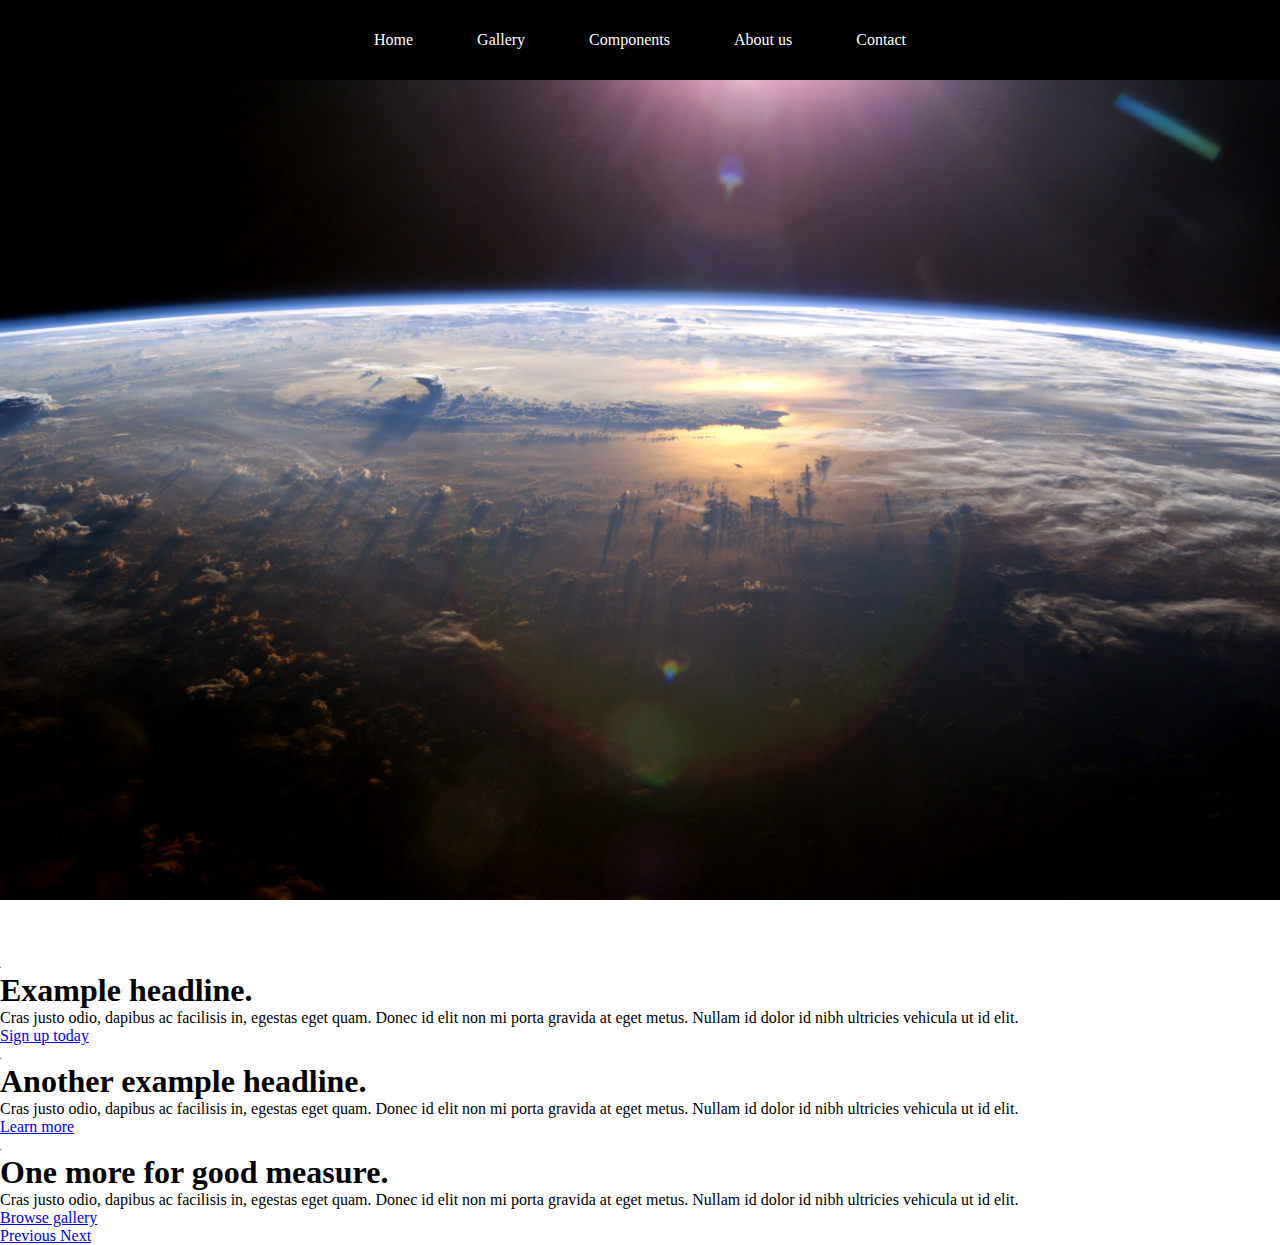
<file: index.html>
<!DOCTYPE html>
<html>
<head>
	<title>Porject Sard</title>
	<link rel="stylesheet" href="https://maxcdn.bootstrapcdn.com/bootstrap/4.0.0-beta.2/css/bootstrap.min.css" integrity="sha384-PsH8R72JQ3SOdhVi3uxftmaW6Vc51MKb0q5P2rRUpPvrszuE4W1povHYgTpBfshb" crossorigin="anonymous">
	<link rel="stylesheet" type="text/css" href="css/style.css">
</head>
<body>



<div id="main">
	<nav>
		
		<ul>
			<!-- <img src="css/logazo.png" width="200" height="80"> -->
			<li><a href="#">Home</a></li>
			<li><a href="#">Gallery</a></li>
			<li><a href="#">Components</a></li>
			<li><a href="#">About us</a></li>
			<li><a href="#">Contact</a></li>
		</ul>
	</nav>
</div>





<!-- SLIDER -->
 <div id="myCarousel" class="carousel slide" data-ride="carousel">
        <ol class="carousel-indicators">
          <li data-target="#myCarousel" data-slide-to="0" class="active"></li>
          <li data-target="#myCarousel" data-slide-to="1"></li>
          <li data-target="#myCarousel" data-slide-to="2"></li>
        </ol>
        <div class="carousel-inner">
          <div class="carousel-item active">
            <img class="first-slide" src="[data-uri]" alt="First slide">
            <div class="container">
              <div class="carousel-caption text-left">
                <h1>Example headline.</h1>
                <p>Cras justo odio, dapibus ac facilisis in, egestas eget quam. Donec id elit non mi porta gravida at eget metus. Nullam id dolor id nibh ultricies vehicula ut id elit.</p>
                <p><a class="btn btn-lg btn-primary" href="#" role="button">Sign up today</a></p>
              </div>
            </div>
          </div>
          <div class="carousel-item">
            <img class="second-slide" src="[data-uri]" alt="Second slide">
            <div class="container">
              <div class="carousel-caption">
                <h1>Another example headline.</h1>
                <p>Cras justo odio, dapibus ac facilisis in, egestas eget quam. Donec id elit non mi porta gravida at eget metus. Nullam id dolor id nibh ultricies vehicula ut id elit.</p>
                <p><a class="btn btn-lg btn-primary" href="#" role="button">Learn more</a></p>
              </div>
            </div>
          </div>
          <div class="carousel-item">
            <img class="third-slide" src="[data-uri]" alt="Third slide">
            <div class="container">
              <div class="carousel-caption text-right">
                <h1>One more for good measure.</h1>
                <p>Cras justo odio, dapibus ac facilisis in, egestas eget quam. Donec id elit non mi porta gravida at eget metus. Nullam id dolor id nibh ultricies vehicula ut id elit.</p>
                <p><a class="btn btn-lg btn-primary" href="#" role="button">Browse gallery</a></p>
              </div>
            </div>
          </div>
        </div>
        <a class="carousel-control-prev" href="#myCarousel" role="button" data-slide="prev">
          <span class="carousel-control-prev-icon" aria-hidden="true"></span>
          <span class="sr-only">Previous</span>
        </a>
        <a class="carousel-control-next" href="#myCarousel" role="button" data-slide="next">
          <span class="carousel-control-next-icon" aria-hidden="true"></span>
          <span class="sr-only">Next</span>
        </a>
      </div>


<script src="https://code.jquery.com/jquery-3.2.1.slim.min.js" integrity="sha384-KJ3o2DKtIkvYIK3UENzmM7KCkRr/rE9/Qpg6aAZGJwFDMVNA/GpGFF93hXpG5KkN" crossorigin="anonymous"></script>
<script src="https://cdnjs.cloudflare.com/ajax/libs/popper.js/1.12.3/umd/popper.min.js" integrity="sha384-vFJXuSJphROIrBnz7yo7oB41mKfc8JzQZiCq4NCceLEaO4IHwicKwpJf9c9IpFgh" crossorigin="anonymous"></script>
<script src="https://maxcdn.bootstrapcdn.com/bootstrap/4.0.0-beta.2/js/bootstrap.min.js" integrity="sha384-alpBpkh1PFOepccYVYDB4do5UnbKysX5WZXm3XxPqe5iKTfUKjNkCk9SaVuEZflJ" crossorigin="anonymous"></script>



</body>
</html>
</file>
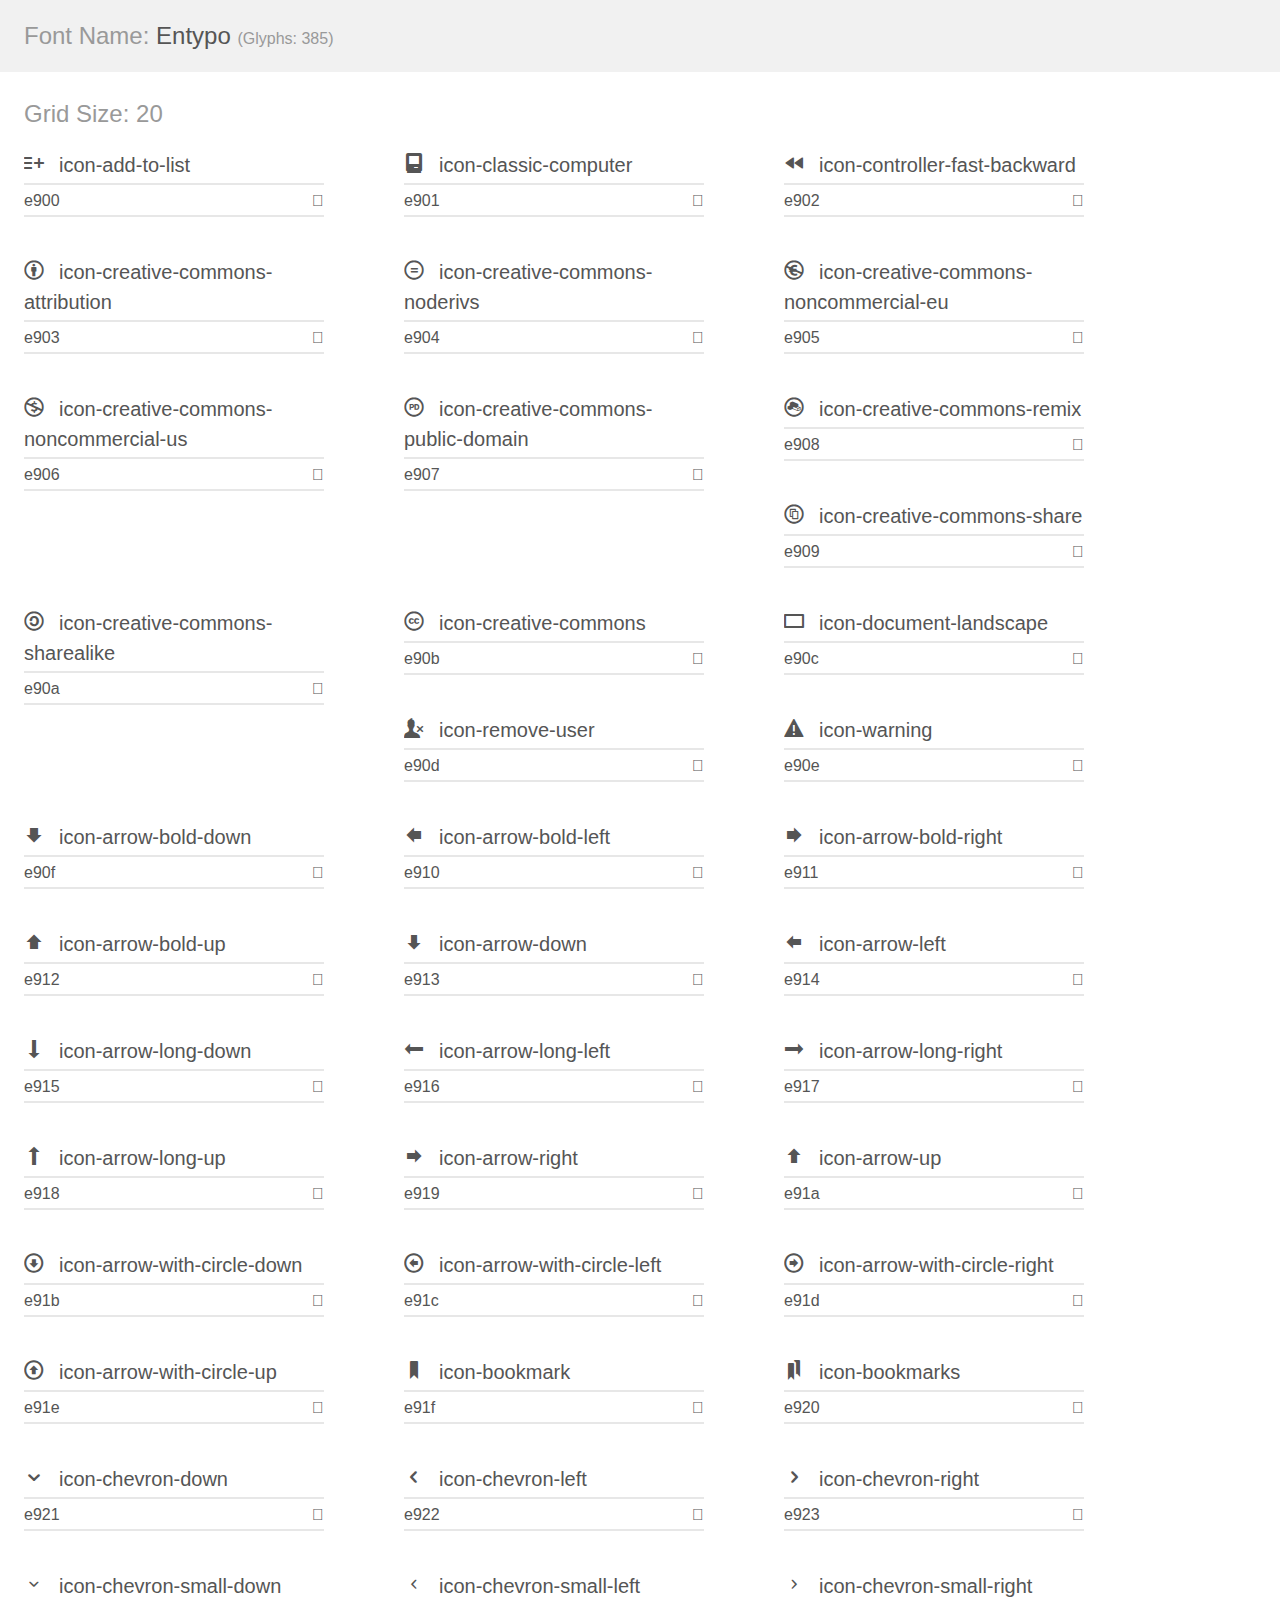
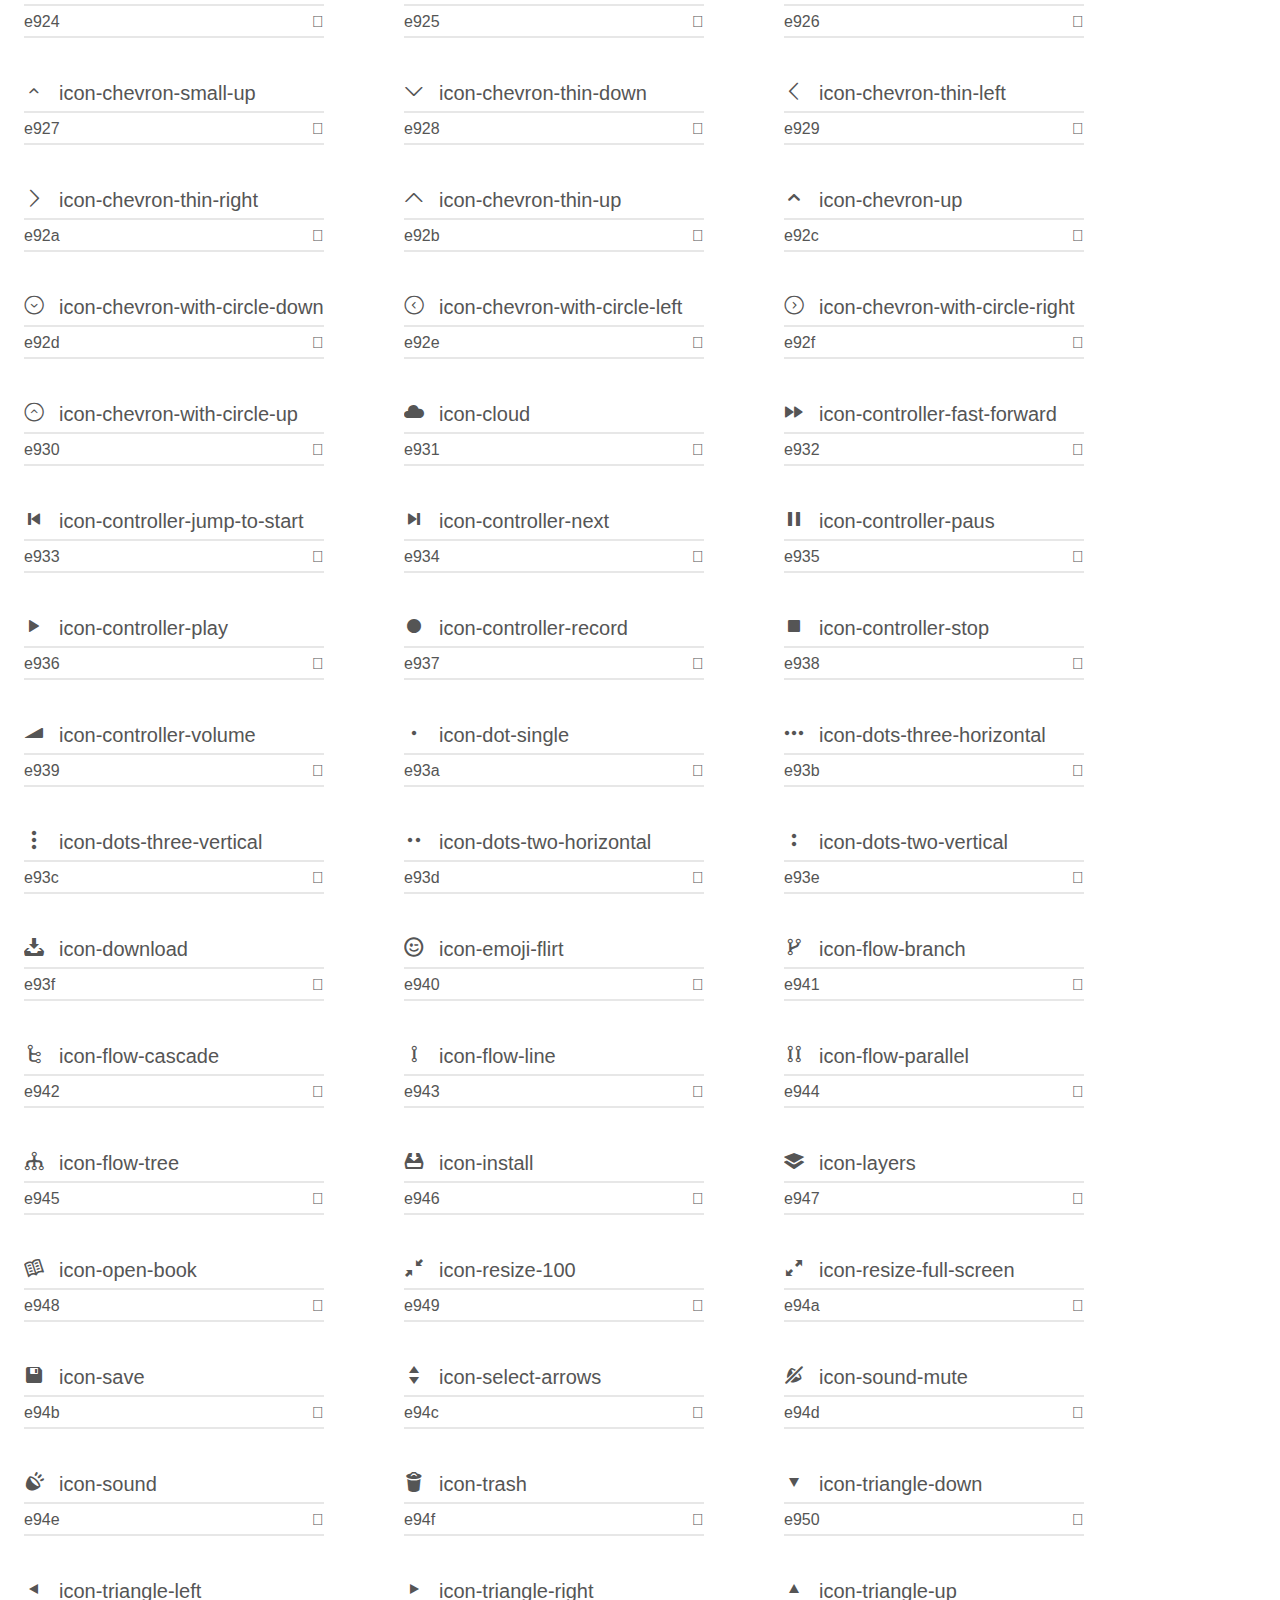
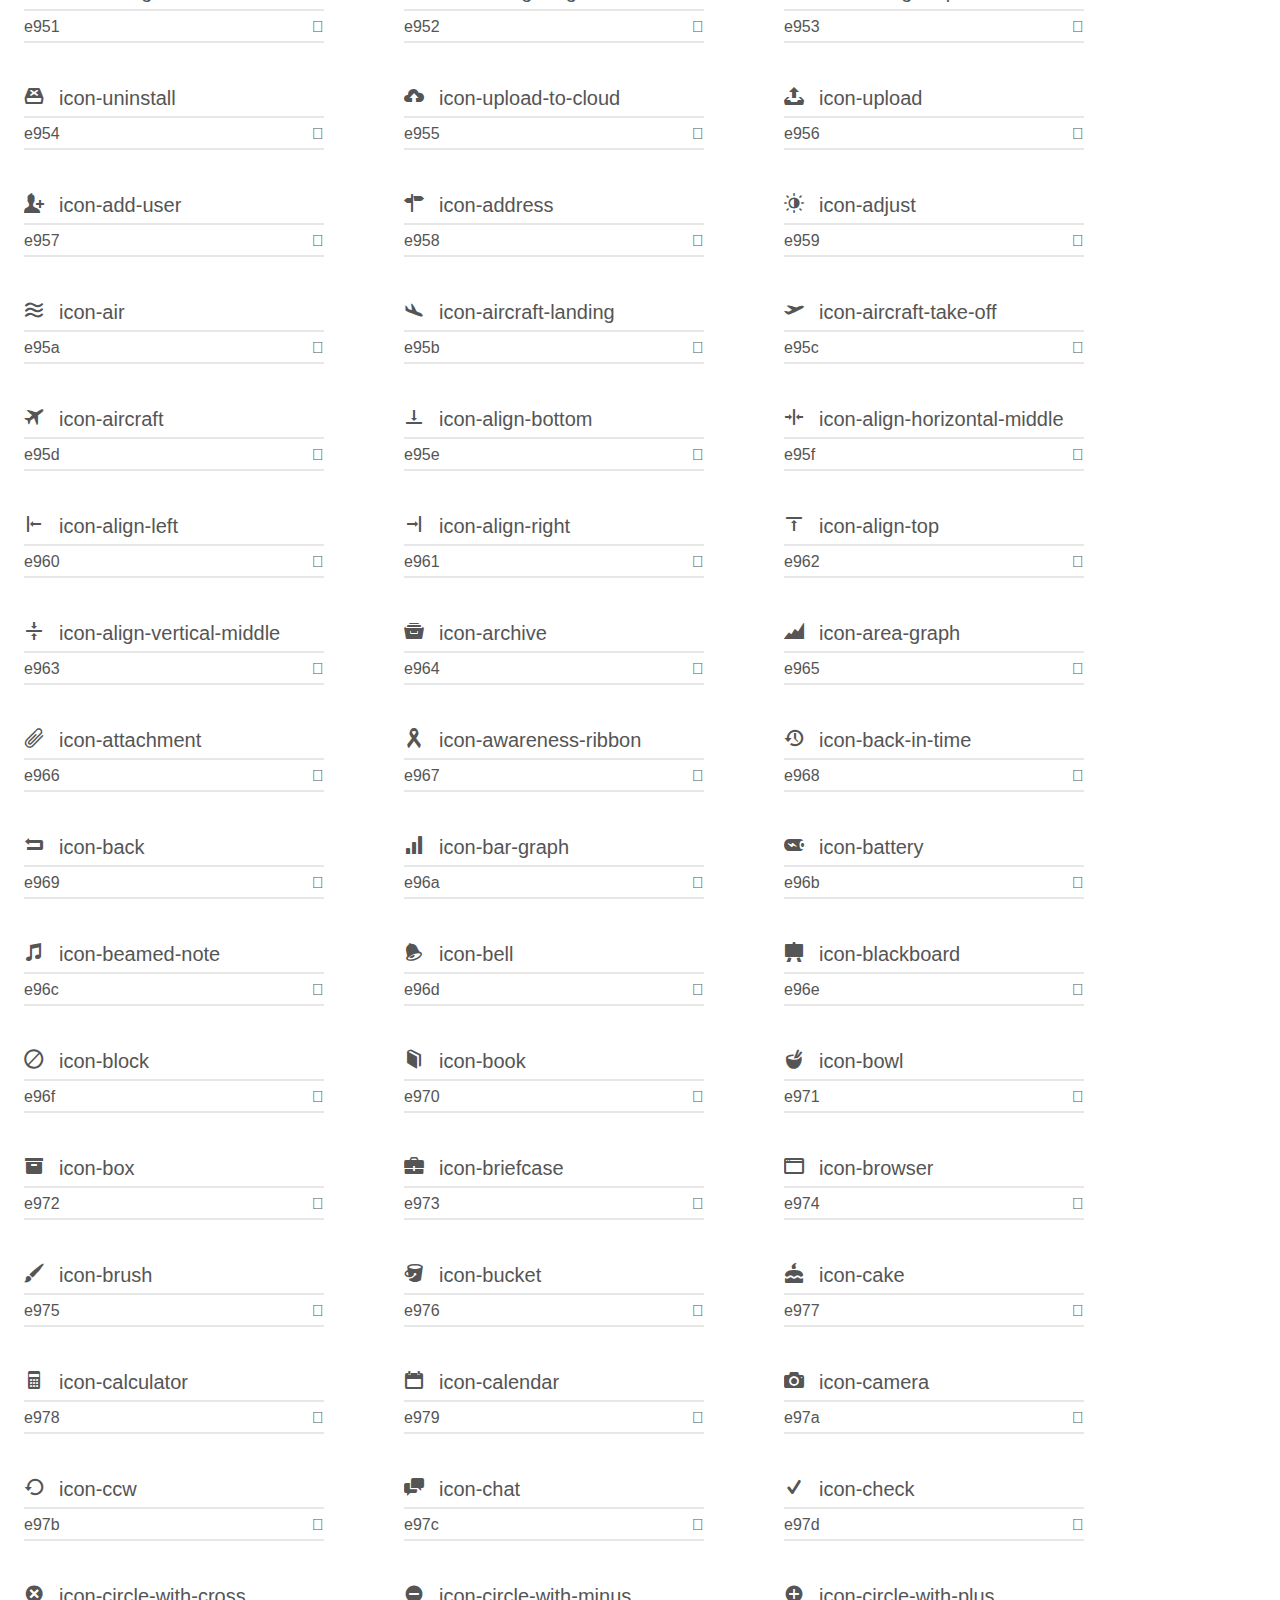
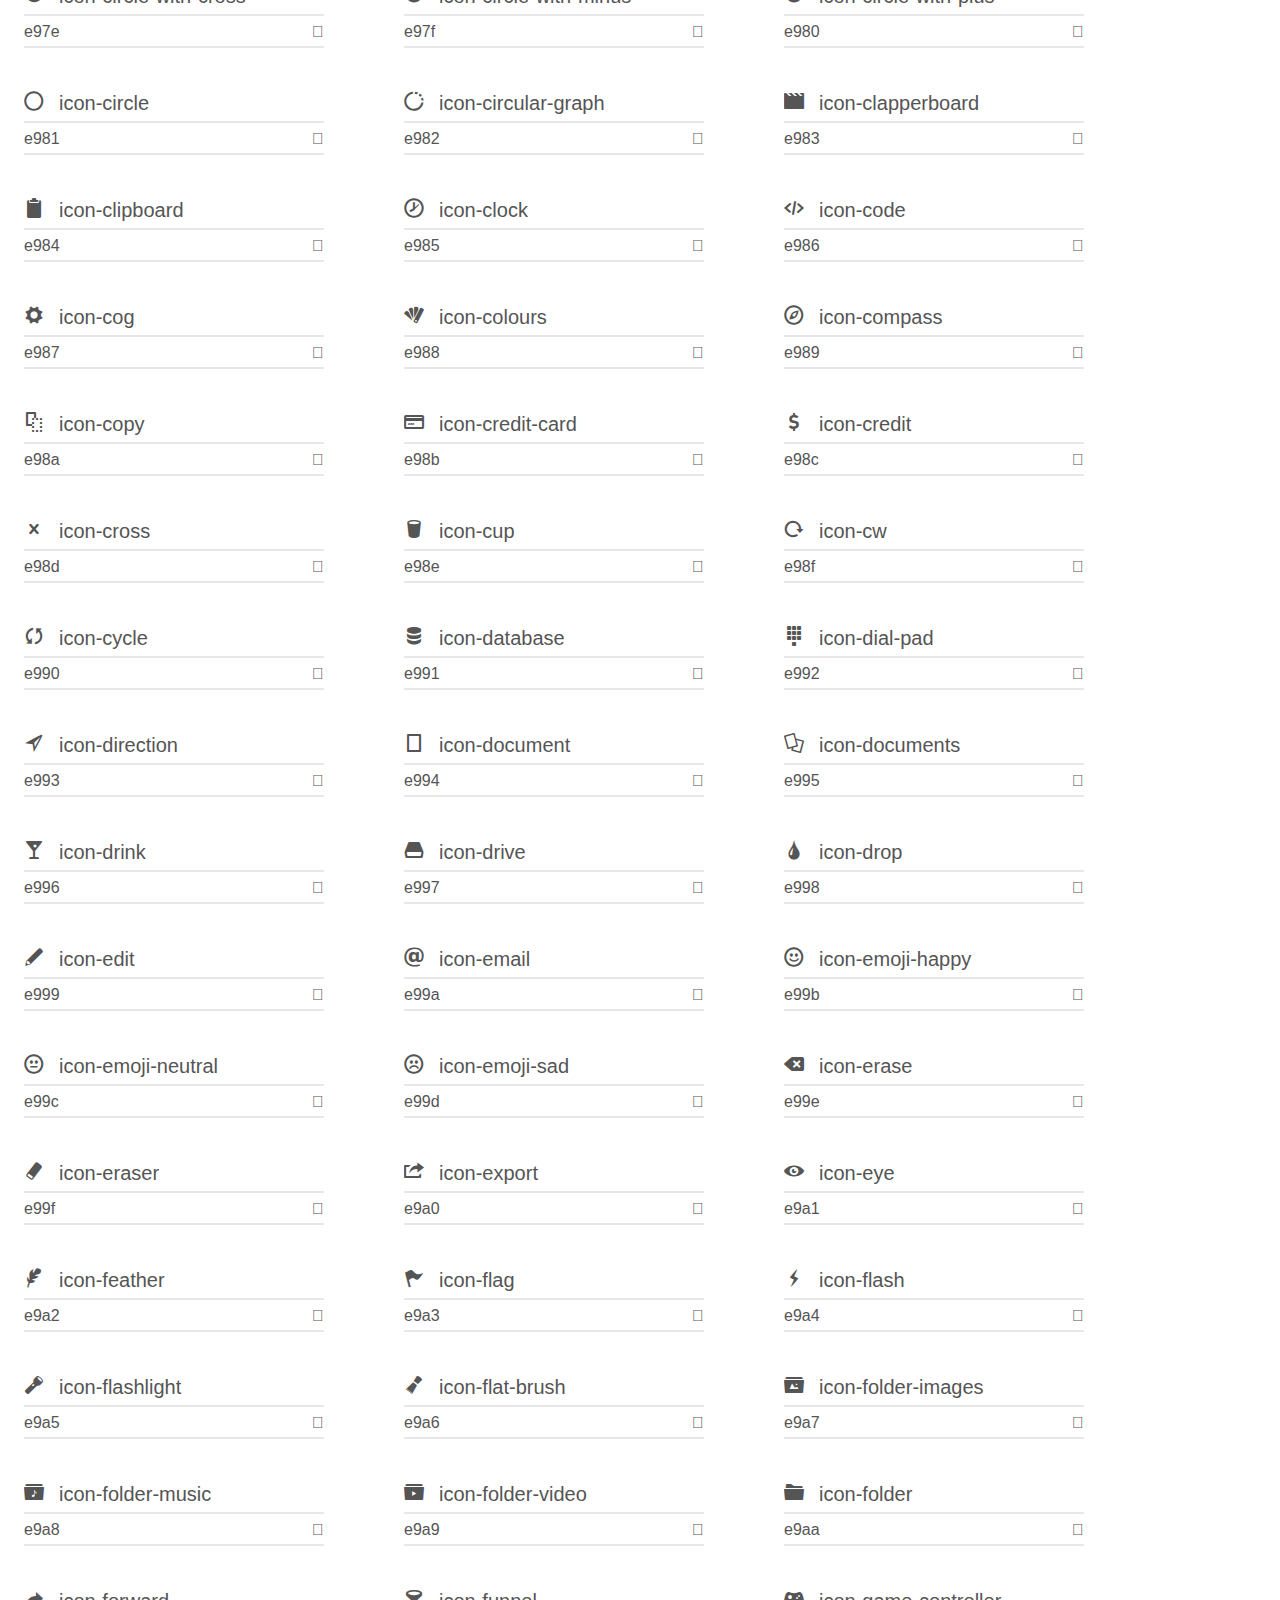
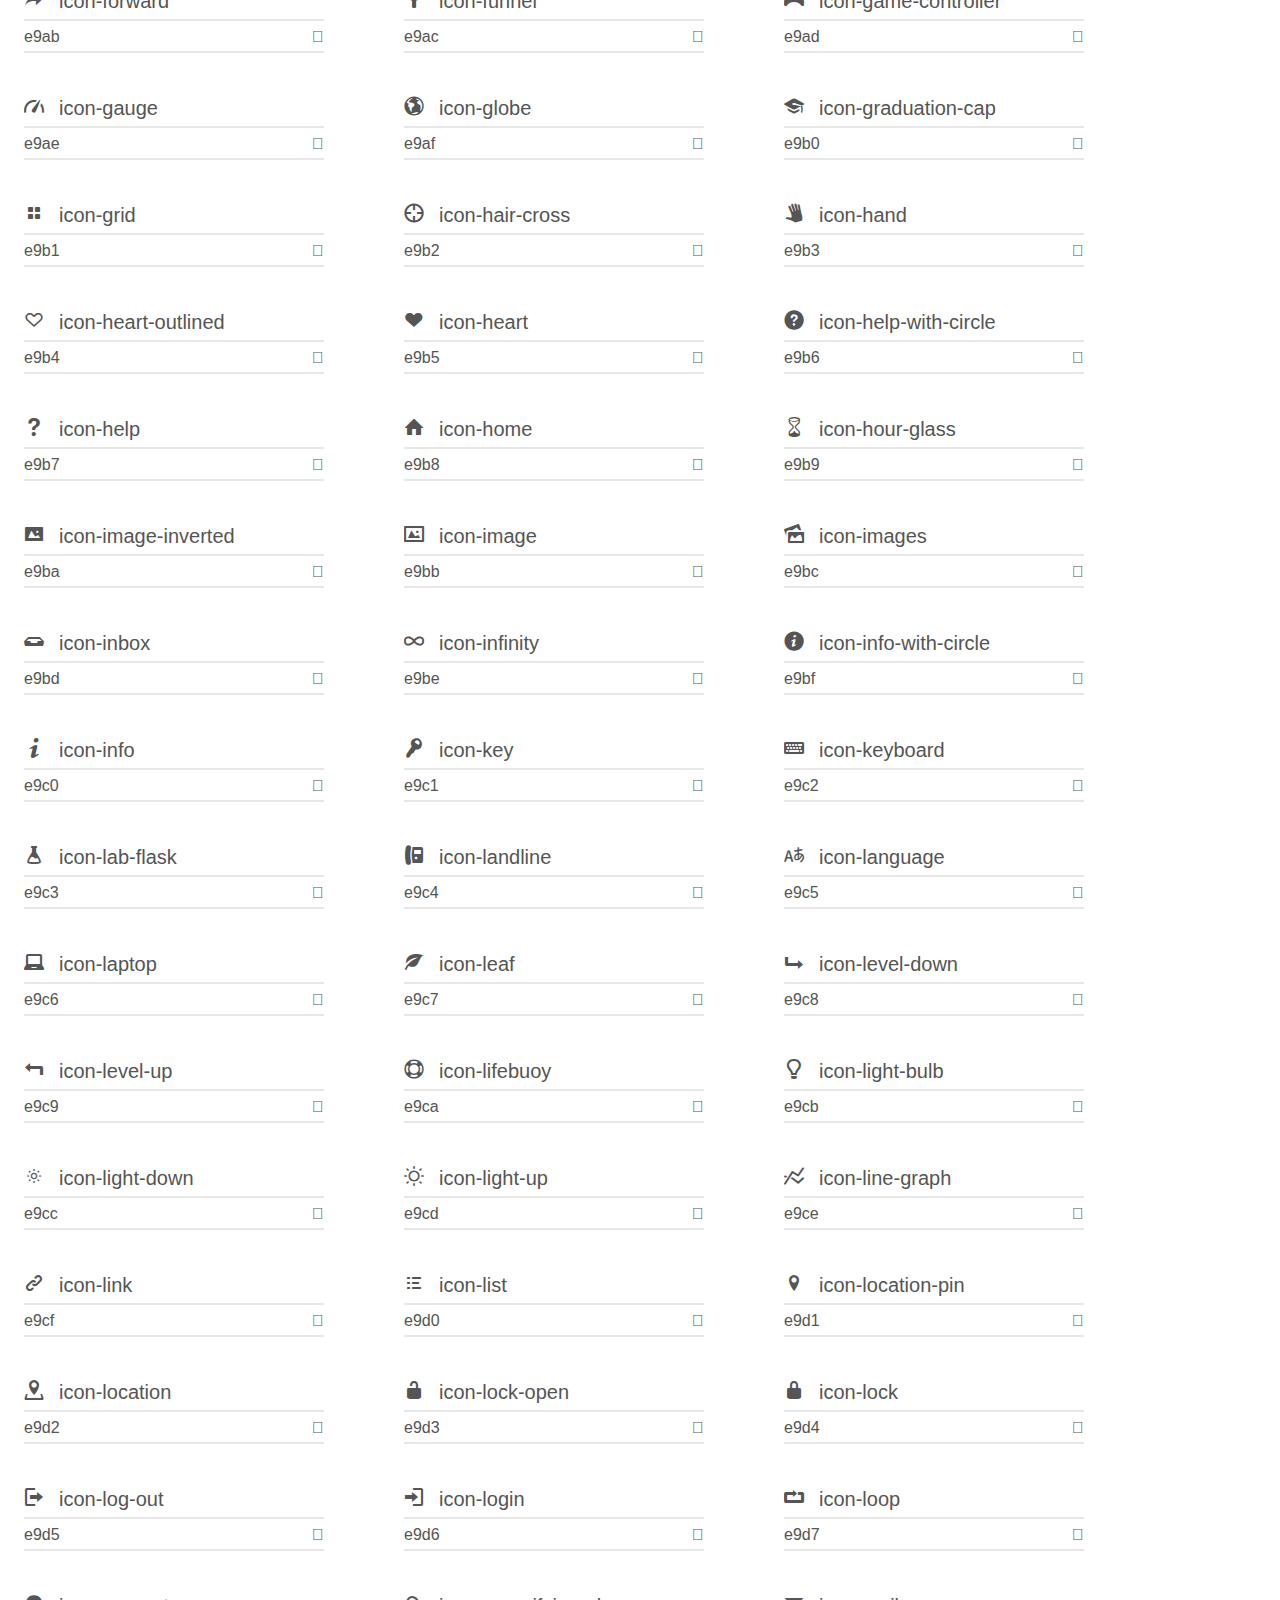
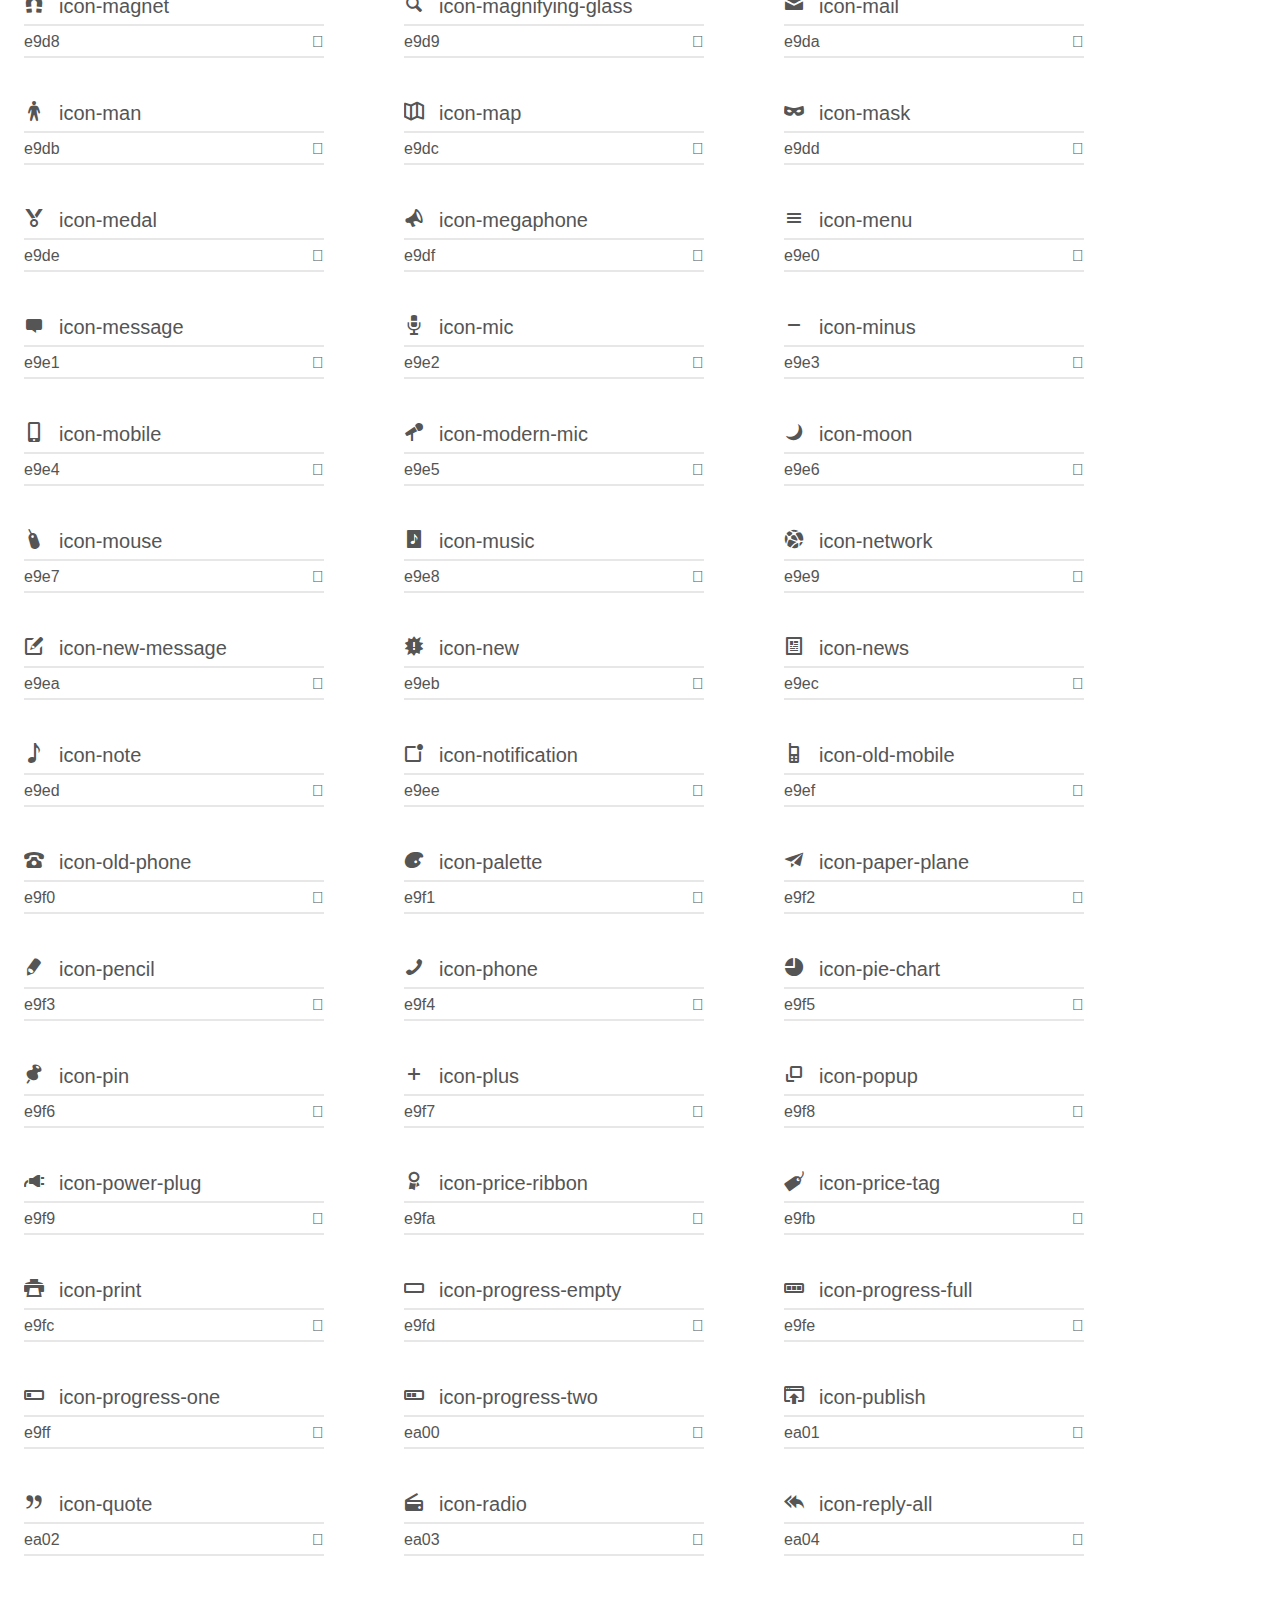
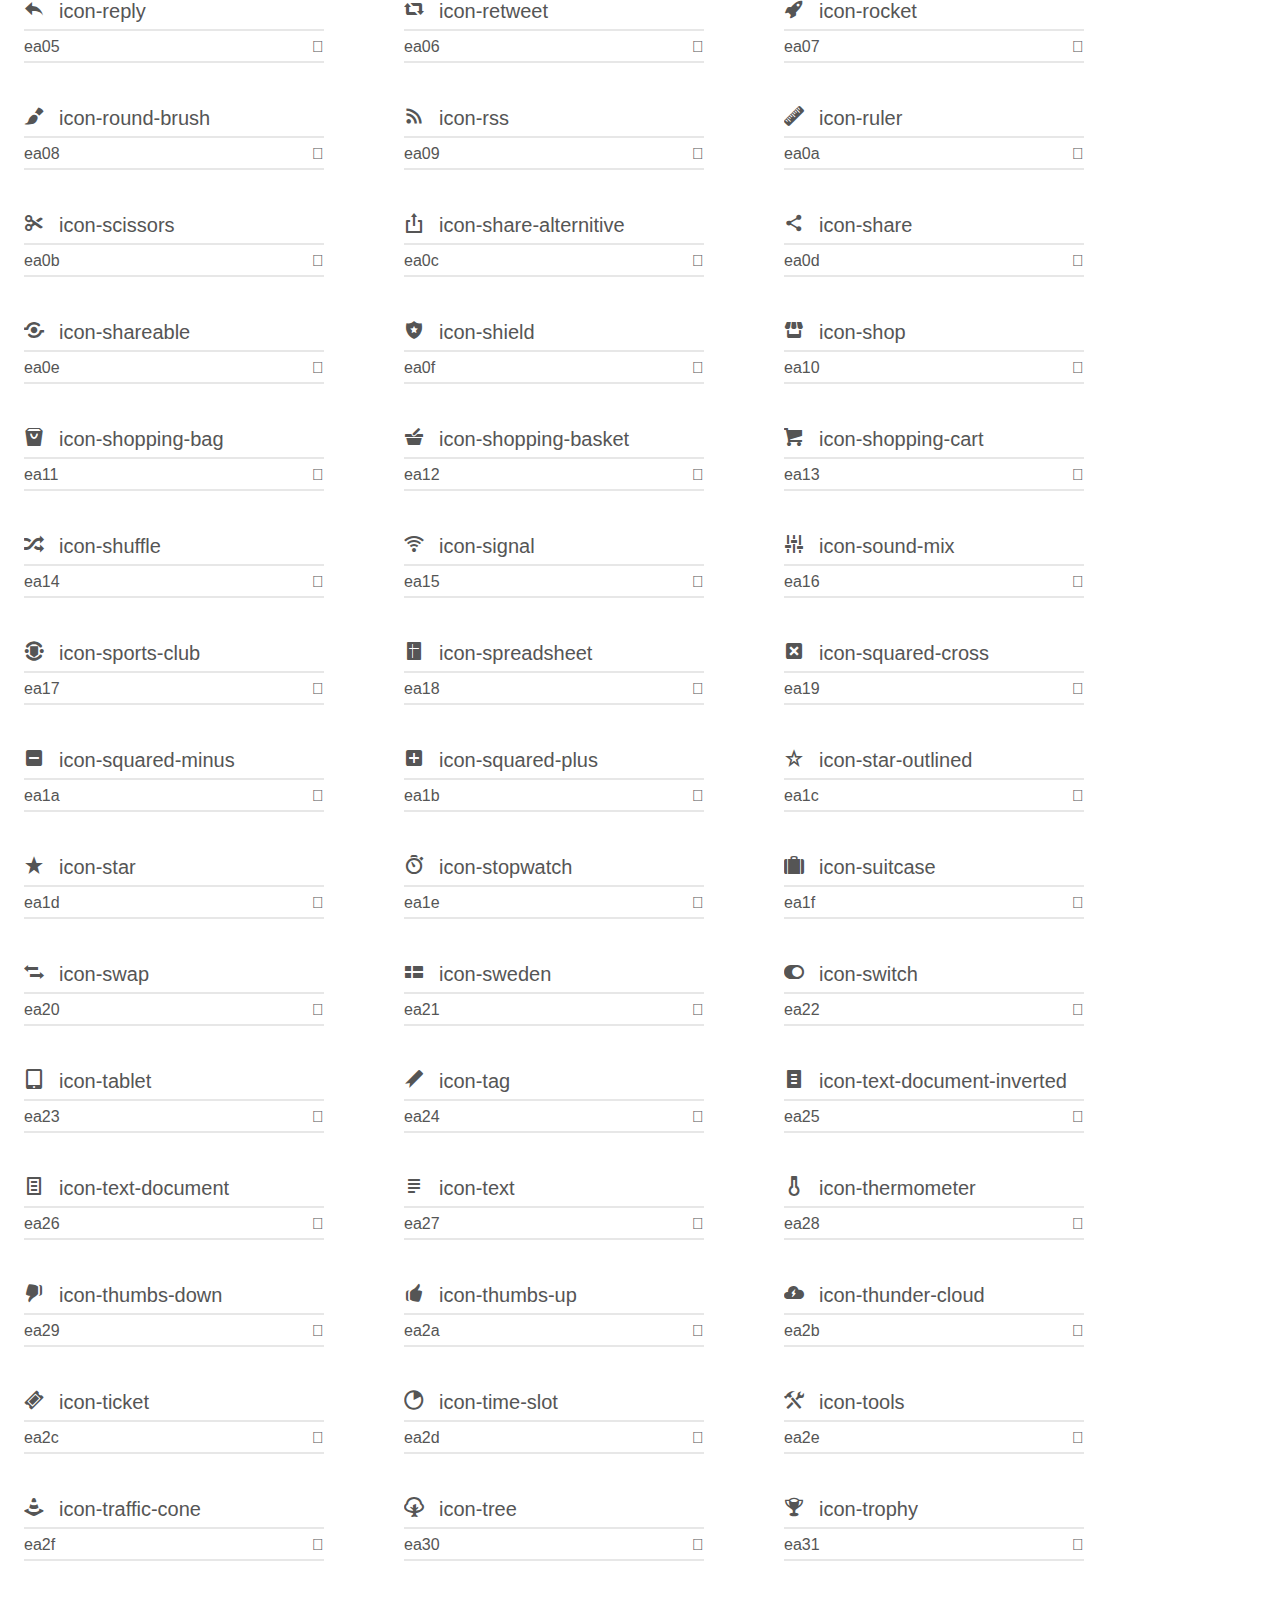
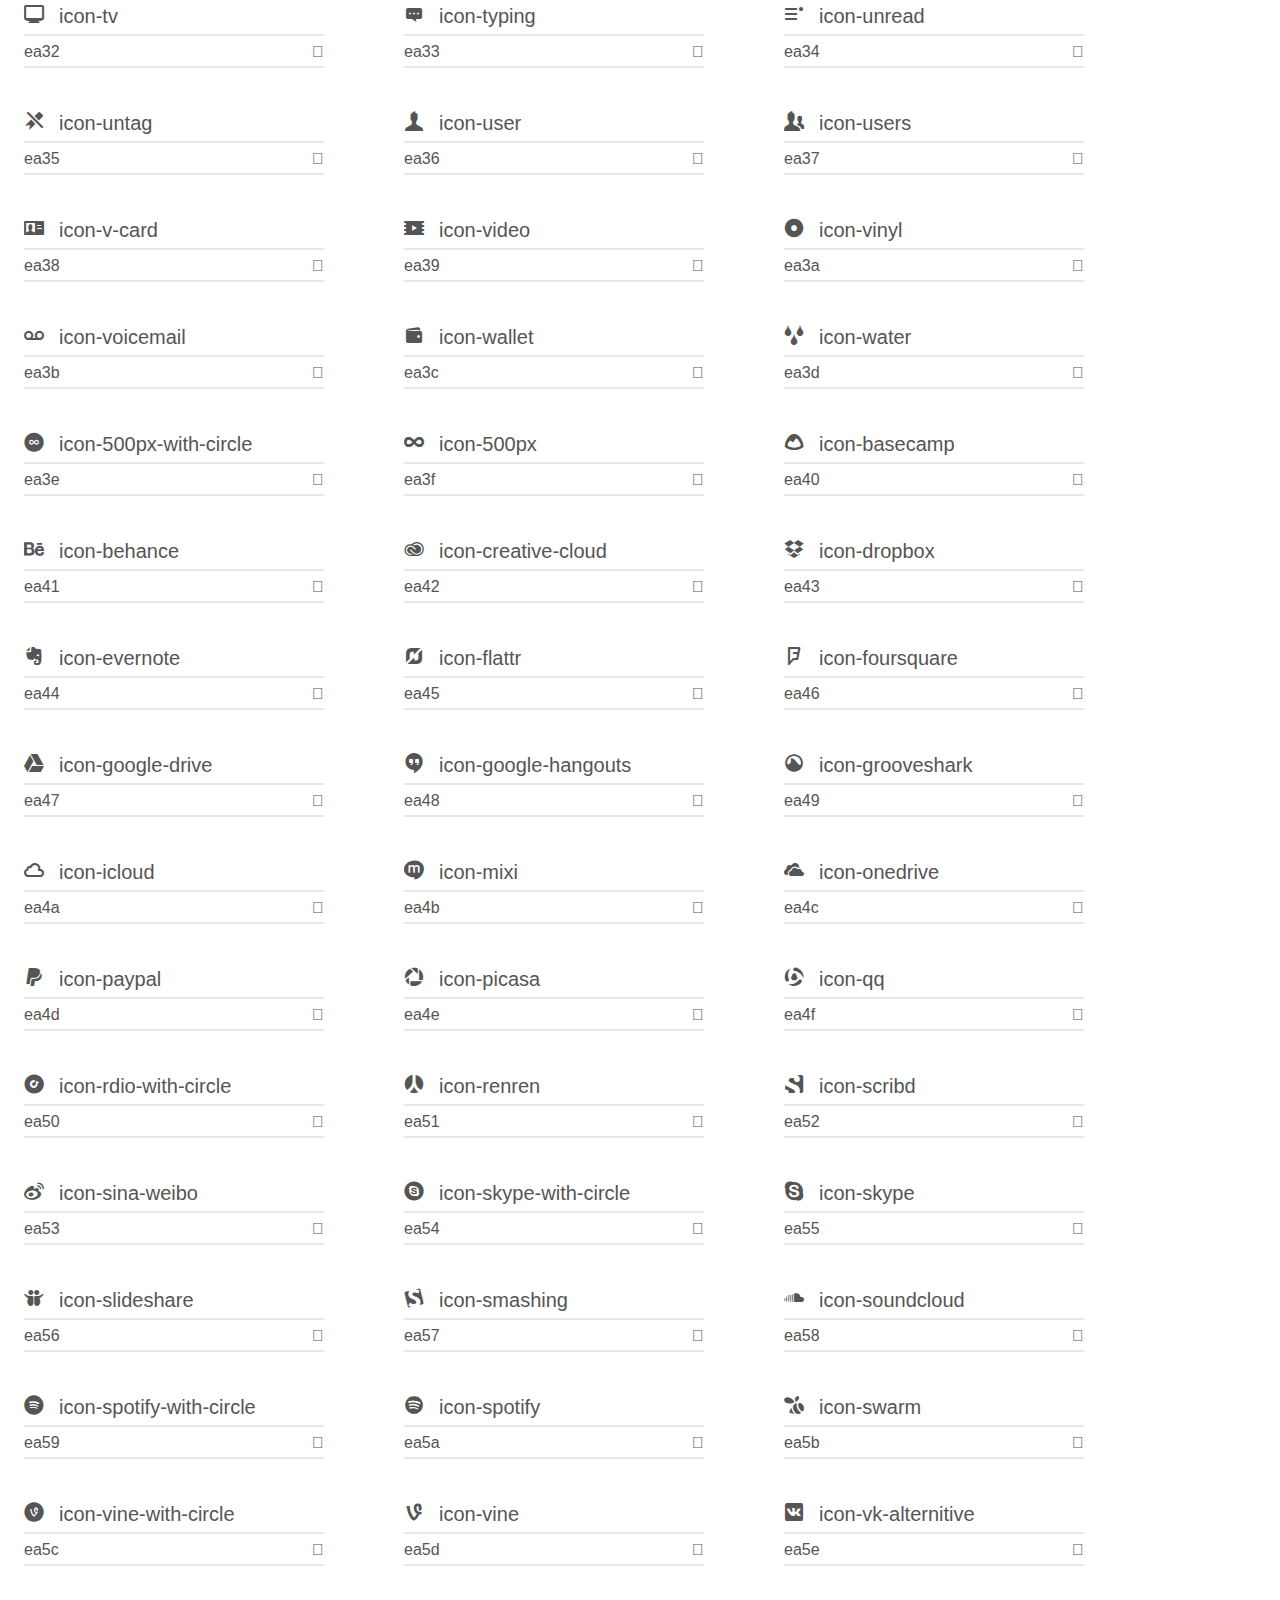
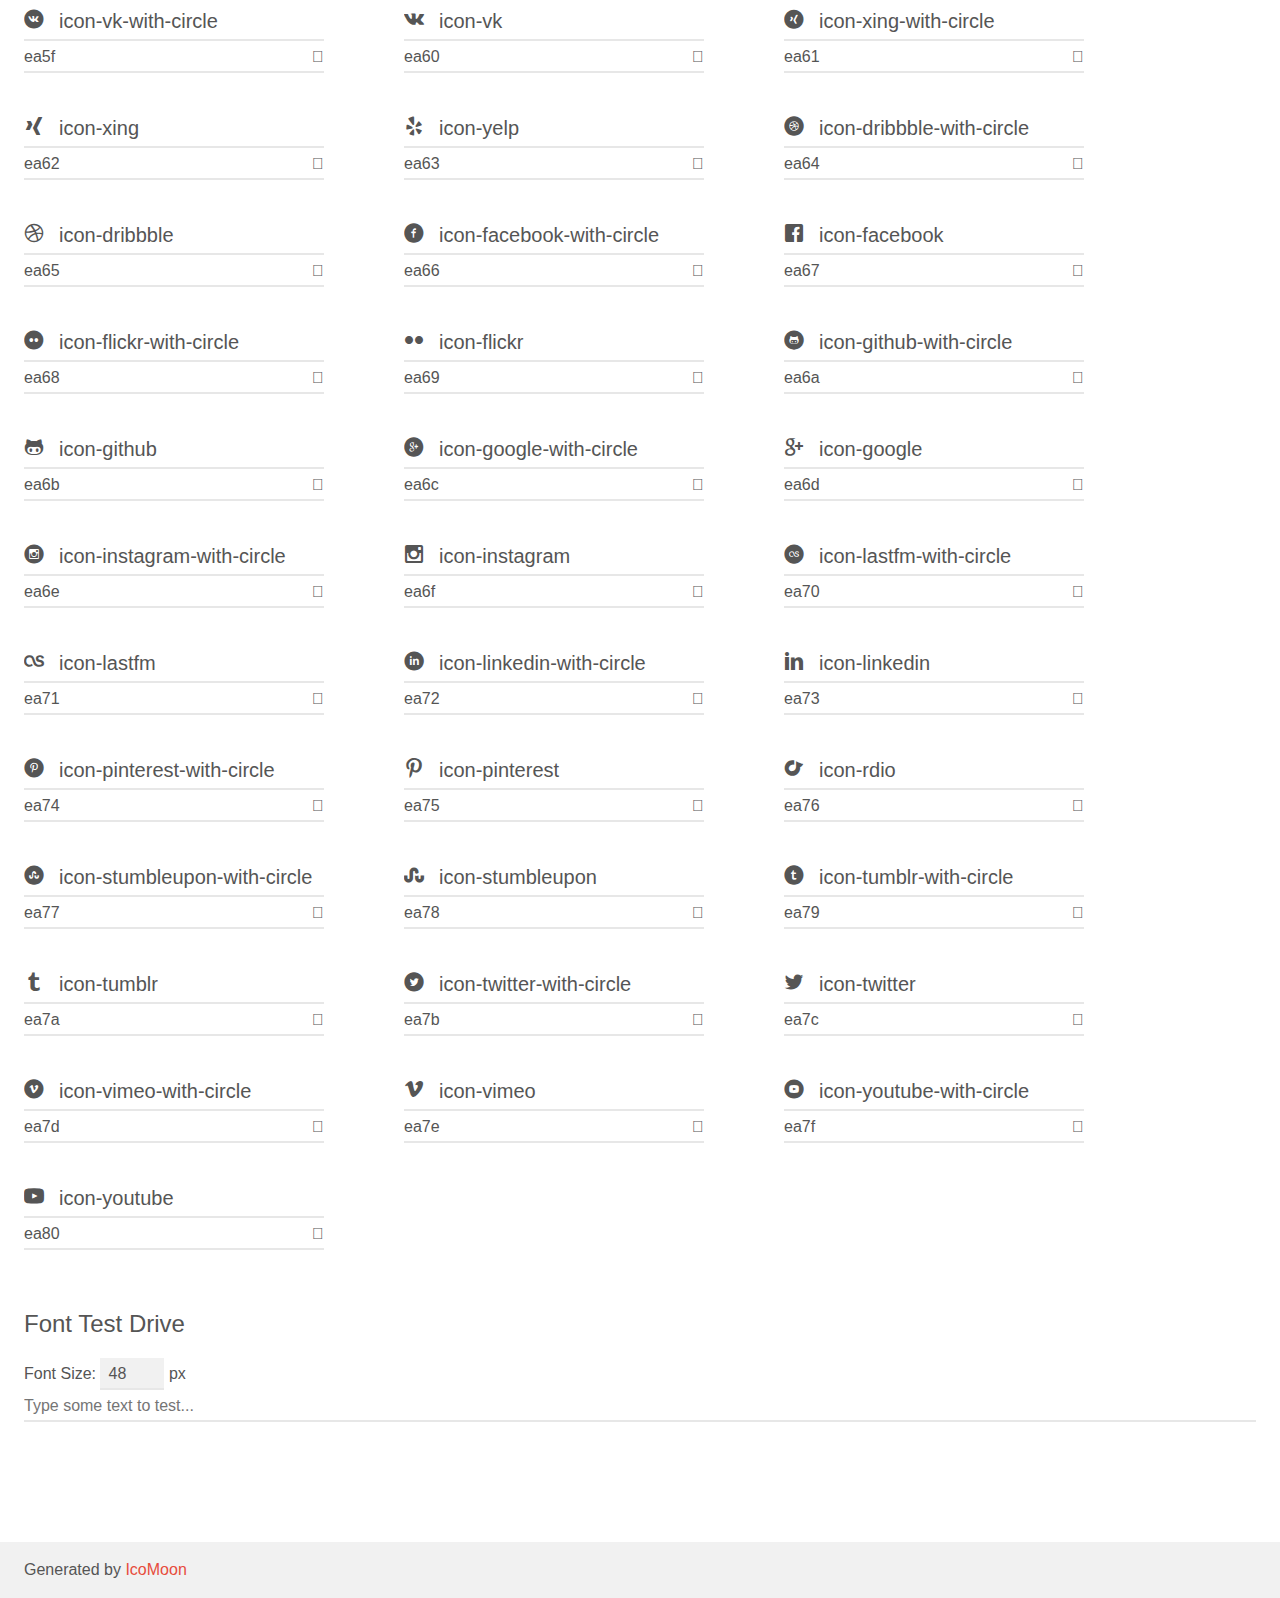
<file: css/Entypo/demo.html>
<!doctype html>
<html>
<head>
    <meta charset="utf-8">
    <title>IcoMoon Demo</title>
    <meta name="description" content="An Icon Font Generated By IcoMoon.io">
    <meta name="viewport" content="width=device-width, initial-scale=1">
    <link rel="stylesheet" href="demo-files/demo.css">
    <link rel="stylesheet" href="style.css"></head>
<body>
    <div class="bgc1 clearfix">
        <h1 class="mhmm mvm"><span class="fgc1">Font Name:</span> Entypo <small class="fgc1">(Glyphs:&nbsp;385)</small></h1>
    </div>
    <div class="clearfix mhl ptl">
        <h1 class="mvm mtn fgc1">Grid Size: 20</h1>
        <div class="glyph fs1">
            <div class="clearfix bshadow0 pbs">
                <span class="icon-add-to-list">
                
                </span>
                <span class="mls"> icon-add-to-list</span>
            </div>
            <fieldset class="fs0 size1of1 clearfix hidden-false">
                <input type="text" readonly value="e900" class="unit size1of2" />
                <input type="text" maxlength="1" readonly value="&#xe900;" class="unitRight size1of2 talign-right" />
            </fieldset>
            <div class="fs0 bshadow0 clearfix hidden-true">
                <span class="unit pvs fgc1">liga: </span>
                <input type="text" readonly value="" class="liga unitRight" />
            </div>
        </div>
        <div class="glyph fs1">
            <div class="clearfix bshadow0 pbs">
                <span class="icon-classic-computer">
                
                </span>
                <span class="mls"> icon-classic-computer</span>
            </div>
            <fieldset class="fs0 size1of1 clearfix hidden-false">
                <input type="text" readonly value="e901" class="unit size1of2" />
                <input type="text" maxlength="1" readonly value="&#xe901;" class="unitRight size1of2 talign-right" />
            </fieldset>
            <div class="fs0 bshadow0 clearfix hidden-true">
                <span class="unit pvs fgc1">liga: </span>
                <input type="text" readonly value="" class="liga unitRight" />
            </div>
        </div>
        <div class="glyph fs1">
            <div class="clearfix bshadow0 pbs">
                <span class="icon-controller-fast-backward">
                
                </span>
                <span class="mls"> icon-controller-fast-backward</span>
            </div>
            <fieldset class="fs0 size1of1 clearfix hidden-false">
                <input type="text" readonly value="e902" class="unit size1of2" />
                <input type="text" maxlength="1" readonly value="&#xe902;" class="unitRight size1of2 talign-right" />
            </fieldset>
            <div class="fs0 bshadow0 clearfix hidden-true">
                <span class="unit pvs fgc1">liga: </span>
                <input type="text" readonly value="" class="liga unitRight" />
            </div>
        </div>
        <div class="glyph fs1">
            <div class="clearfix bshadow0 pbs">
                <span class="icon-creative-commons-attribution">
                
                </span>
                <span class="mls"> icon-creative-commons-attribution</span>
            </div>
            <fieldset class="fs0 size1of1 clearfix hidden-false">
                <input type="text" readonly value="e903" class="unit size1of2" />
                <input type="text" maxlength="1" readonly value="&#xe903;" class="unitRight size1of2 talign-right" />
            </fieldset>
            <div class="fs0 bshadow0 clearfix hidden-true">
                <span class="unit pvs fgc1">liga: </span>
                <input type="text" readonly value="" class="liga unitRight" />
            </div>
        </div>
        <div class="glyph fs1">
            <div class="clearfix bshadow0 pbs">
                <span class="icon-creative-commons-noderivs">
                
                </span>
                <span class="mls"> icon-creative-commons-noderivs</span>
            </div>
            <fieldset class="fs0 size1of1 clearfix hidden-false">
                <input type="text" readonly value="e904" class="unit size1of2" />
                <input type="text" maxlength="1" readonly value="&#xe904;" class="unitRight size1of2 talign-right" />
            </fieldset>
            <div class="fs0 bshadow0 clearfix hidden-true">
                <span class="unit pvs fgc1">liga: </span>
                <input type="text" readonly value="" class="liga unitRight" />
            </div>
        </div>
        <div class="glyph fs1">
            <div class="clearfix bshadow0 pbs">
                <span class="icon-creative-commons-noncommercial-eu">
                
                </span>
                <span class="mls"> icon-creative-commons-noncommercial-eu</span>
            </div>
            <fieldset class="fs0 size1of1 clearfix hidden-false">
                <input type="text" readonly value="e905" class="unit size1of2" />
                <input type="text" maxlength="1" readonly value="&#xe905;" class="unitRight size1of2 talign-right" />
            </fieldset>
            <div class="fs0 bshadow0 clearfix hidden-true">
                <span class="unit pvs fgc1">liga: </span>
                <input type="text" readonly value="" class="liga unitRight" />
            </div>
        </div>
        <div class="glyph fs1">
            <div class="clearfix bshadow0 pbs">
                <span class="icon-creative-commons-noncommercial-us">
                
                </span>
                <span class="mls"> icon-creative-commons-noncommercial-us</span>
            </div>
            <fieldset class="fs0 size1of1 clearfix hidden-false">
                <input type="text" readonly value="e906" class="unit size1of2" />
                <input type="text" maxlength="1" readonly value="&#xe906;" class="unitRight size1of2 talign-right" />
            </fieldset>
            <div class="fs0 bshadow0 clearfix hidden-true">
                <span class="unit pvs fgc1">liga: </span>
                <input type="text" readonly value="" class="liga unitRight" />
            </div>
        </div>
        <div class="glyph fs1">
            <div class="clearfix bshadow0 pbs">
                <span class="icon-creative-commons-public-domain">
                
                </span>
                <span class="mls"> icon-creative-commons-public-domain</span>
            </div>
            <fieldset class="fs0 size1of1 clearfix hidden-false">
                <input type="text" readonly value="e907" class="unit size1of2" />
                <input type="text" maxlength="1" readonly value="&#xe907;" class="unitRight size1of2 talign-right" />
            </fieldset>
            <div class="fs0 bshadow0 clearfix hidden-true">
                <span class="unit pvs fgc1">liga: </span>
                <input type="text" readonly value="" class="liga unitRight" />
            </div>
        </div>
        <div class="glyph fs1">
            <div class="clearfix bshadow0 pbs">
                <span class="icon-creative-commons-remix">
                
                </span>
                <span class="mls"> icon-creative-commons-remix</span>
            </div>
            <fieldset class="fs0 size1of1 clearfix hidden-false">
                <input type="text" readonly value="e908" class="unit size1of2" />
                <input type="text" maxlength="1" readonly value="&#xe908;" class="unitRight size1of2 talign-right" />
            </fieldset>
            <div class="fs0 bshadow0 clearfix hidden-true">
                <span class="unit pvs fgc1">liga: </span>
                <input type="text" readonly value="" class="liga unitRight" />
            </div>
        </div>
        <div class="glyph fs1">
            <div class="clearfix bshadow0 pbs">
                <span class="icon-creative-commons-share">
                
                </span>
                <span class="mls"> icon-creative-commons-share</span>
            </div>
            <fieldset class="fs0 size1of1 clearfix hidden-false">
                <input type="text" readonly value="e909" class="unit size1of2" />
                <input type="text" maxlength="1" readonly value="&#xe909;" class="unitRight size1of2 talign-right" />
            </fieldset>
            <div class="fs0 bshadow0 clearfix hidden-true">
                <span class="unit pvs fgc1">liga: </span>
                <input type="text" readonly value="" class="liga unitRight" />
            </div>
        </div>
        <div class="glyph fs1">
            <div class="clearfix bshadow0 pbs">
                <span class="icon-creative-commons-sharealike">
                
                </span>
                <span class="mls"> icon-creative-commons-sharealike</span>
            </div>
            <fieldset class="fs0 size1of1 clearfix hidden-false">
                <input type="text" readonly value="e90a" class="unit size1of2" />
                <input type="text" maxlength="1" readonly value="&#xe90a;" class="unitRight size1of2 talign-right" />
            </fieldset>
            <div class="fs0 bshadow0 clearfix hidden-true">
                <span class="unit pvs fgc1">liga: </span>
                <input type="text" readonly value="" class="liga unitRight" />
            </div>
        </div>
        <div class="glyph fs1">
            <div class="clearfix bshadow0 pbs">
                <span class="icon-creative-commons">
                
                </span>
                <span class="mls"> icon-creative-commons</span>
            </div>
            <fieldset class="fs0 size1of1 clearfix hidden-false">
                <input type="text" readonly value="e90b" class="unit size1of2" />
                <input type="text" maxlength="1" readonly value="&#xe90b;" class="unitRight size1of2 talign-right" />
            </fieldset>
            <div class="fs0 bshadow0 clearfix hidden-true">
                <span class="unit pvs fgc1">liga: </span>
                <input type="text" readonly value="" class="liga unitRight" />
            </div>
        </div>
        <div class="glyph fs1">
            <div class="clearfix bshadow0 pbs">
                <span class="icon-document-landscape">
                
                </span>
                <span class="mls"> icon-document-landscape</span>
            </div>
            <fieldset class="fs0 size1of1 clearfix hidden-false">
                <input type="text" readonly value="e90c" class="unit size1of2" />
                <input type="text" maxlength="1" readonly value="&#xe90c;" class="unitRight size1of2 talign-right" />
            </fieldset>
            <div class="fs0 bshadow0 clearfix hidden-true">
                <span class="unit pvs fgc1">liga: </span>
                <input type="text" readonly value="" class="liga unitRight" />
            </div>
        </div>
        <div class="glyph fs1">
            <div class="clearfix bshadow0 pbs">
                <span class="icon-remove-user">
                
                </span>
                <span class="mls"> icon-remove-user</span>
            </div>
            <fieldset class="fs0 size1of1 clearfix hidden-false">
                <input type="text" readonly value="e90d" class="unit size1of2" />
                <input type="text" maxlength="1" readonly value="&#xe90d;" class="unitRight size1of2 talign-right" />
            </fieldset>
            <div class="fs0 bshadow0 clearfix hidden-true">
                <span class="unit pvs fgc1">liga: </span>
                <input type="text" readonly value="" class="liga unitRight" />
            </div>
        </div>
        <div class="glyph fs1">
            <div class="clearfix bshadow0 pbs">
                <span class="icon-warning">
                
                </span>
                <span class="mls"> icon-warning</span>
            </div>
            <fieldset class="fs0 size1of1 clearfix hidden-false">
                <input type="text" readonly value="e90e" class="unit size1of2" />
                <input type="text" maxlength="1" readonly value="&#xe90e;" class="unitRight size1of2 talign-right" />
            </fieldset>
            <div class="fs0 bshadow0 clearfix hidden-true">
                <span class="unit pvs fgc1">liga: </span>
                <input type="text" readonly value="" class="liga unitRight" />
            </div>
        </div>
        <div class="glyph fs1">
            <div class="clearfix bshadow0 pbs">
                <span class="icon-arrow-bold-down">
                
                </span>
                <span class="mls"> icon-arrow-bold-down</span>
            </div>
            <fieldset class="fs0 size1of1 clearfix hidden-false">
                <input type="text" readonly value="e90f" class="unit size1of2" />
                <input type="text" maxlength="1" readonly value="&#xe90f;" class="unitRight size1of2 talign-right" />
            </fieldset>
            <div class="fs0 bshadow0 clearfix hidden-true">
                <span class="unit pvs fgc1">liga: </span>
                <input type="text" readonly value="" class="liga unitRight" />
            </div>
        </div>
        <div class="glyph fs1">
            <div class="clearfix bshadow0 pbs">
                <span class="icon-arrow-bold-left">
                
                </span>
                <span class="mls"> icon-arrow-bold-left</span>
            </div>
            <fieldset class="fs0 size1of1 clearfix hidden-false">
                <input type="text" readonly value="e910" class="unit size1of2" />
                <input type="text" maxlength="1" readonly value="&#xe910;" class="unitRight size1of2 talign-right" />
            </fieldset>
            <div class="fs0 bshadow0 clearfix hidden-true">
                <span class="unit pvs fgc1">liga: </span>
                <input type="text" readonly value="" class="liga unitRight" />
            </div>
        </div>
        <div class="glyph fs1">
            <div class="clearfix bshadow0 pbs">
                <span class="icon-arrow-bold-right">
                
                </span>
                <span class="mls"> icon-arrow-bold-right</span>
            </div>
            <fieldset class="fs0 size1of1 clearfix hidden-false">
                <input type="text" readonly value="e911" class="unit size1of2" />
                <input type="text" maxlength="1" readonly value="&#xe911;" class="unitRight size1of2 talign-right" />
            </fieldset>
            <div class="fs0 bshadow0 clearfix hidden-true">
                <span class="unit pvs fgc1">liga: </span>
                <input type="text" readonly value="" class="liga unitRight" />
            </div>
        </div>
        <div class="glyph fs1">
            <div class="clearfix bshadow0 pbs">
                <span class="icon-arrow-bold-up">
                
                </span>
                <span class="mls"> icon-arrow-bold-up</span>
            </div>
            <fieldset class="fs0 size1of1 clearfix hidden-false">
                <input type="text" readonly value="e912" class="unit size1of2" />
                <input type="text" maxlength="1" readonly value="&#xe912;" class="unitRight size1of2 talign-right" />
            </fieldset>
            <div class="fs0 bshadow0 clearfix hidden-true">
                <span class="unit pvs fgc1">liga: </span>
                <input type="text" readonly value="" class="liga unitRight" />
            </div>
        </div>
        <div class="glyph fs1">
            <div class="clearfix bshadow0 pbs">
                <span class="icon-arrow-down">
                
                </span>
                <span class="mls"> icon-arrow-down</span>
            </div>
            <fieldset class="fs0 size1of1 clearfix hidden-false">
                <input type="text" readonly value="e913" class="unit size1of2" />
                <input type="text" maxlength="1" readonly value="&#xe913;" class="unitRight size1of2 talign-right" />
            </fieldset>
            <div class="fs0 bshadow0 clearfix hidden-true">
                <span class="unit pvs fgc1">liga: </span>
                <input type="text" readonly value="" class="liga unitRight" />
            </div>
        </div>
        <div class="glyph fs1">
            <div class="clearfix bshadow0 pbs">
                <span class="icon-arrow-left">
                
                </span>
                <span class="mls"> icon-arrow-left</span>
            </div>
            <fieldset class="fs0 size1of1 clearfix hidden-false">
                <input type="text" readonly value="e914" class="unit size1of2" />
                <input type="text" maxlength="1" readonly value="&#xe914;" class="unitRight size1of2 talign-right" />
            </fieldset>
            <div class="fs0 bshadow0 clearfix hidden-true">
                <span class="unit pvs fgc1">liga: </span>
                <input type="text" readonly value="" class="liga unitRight" />
            </div>
        </div>
        <div class="glyph fs1">
            <div class="clearfix bshadow0 pbs">
                <span class="icon-arrow-long-down">
                
                </span>
                <span class="mls"> icon-arrow-long-down</span>
            </div>
            <fieldset class="fs0 size1of1 clearfix hidden-false">
                <input type="text" readonly value="e915" class="unit size1of2" />
                <input type="text" maxlength="1" readonly value="&#xe915;" class="unitRight size1of2 talign-right" />
            </fieldset>
            <div class="fs0 bshadow0 clearfix hidden-true">
                <span class="unit pvs fgc1">liga: </span>
                <input type="text" readonly value="" class="liga unitRight" />
            </div>
        </div>
        <div class="glyph fs1">
            <div class="clearfix bshadow0 pbs">
                <span class="icon-arrow-long-left">
                
                </span>
                <span class="mls"> icon-arrow-long-left</span>
            </div>
            <fieldset class="fs0 size1of1 clearfix hidden-false">
                <input type="text" readonly value="e916" class="unit size1of2" />
                <input type="text" maxlength="1" readonly value="&#xe916;" class="unitRight size1of2 talign-right" />
            </fieldset>
            <div class="fs0 bshadow0 clearfix hidden-true">
                <span class="unit pvs fgc1">liga: </span>
                <input type="text" readonly value="" class="liga unitRight" />
            </div>
        </div>
        <div class="glyph fs1">
            <div class="clearfix bshadow0 pbs">
                <span class="icon-arrow-long-right">
                
                </span>
                <span class="mls"> icon-arrow-long-right</span>
            </div>
            <fieldset class="fs0 size1of1 clearfix hidden-false">
                <input type="text" readonly value="e917" class="unit size1of2" />
                <input type="text" maxlength="1" readonly value="&#xe917;" class="unitRight size1of2 talign-right" />
            </fieldset>
            <div class="fs0 bshadow0 clearfix hidden-true">
                <span class="unit pvs fgc1">liga: </span>
                <input type="text" readonly value="" class="liga unitRight" />
            </div>
        </div>
        <div class="glyph fs1">
            <div class="clearfix bshadow0 pbs">
                <span class="icon-arrow-long-up">
                
                </span>
                <span class="mls"> icon-arrow-long-up</span>
            </div>
            <fieldset class="fs0 size1of1 clearfix hidden-false">
                <input type="text" readonly value="e918" class="unit size1of2" />
                <input type="text" maxlength="1" readonly value="&#xe918;" class="unitRight size1of2 talign-right" />
            </fieldset>
            <div class="fs0 bshadow0 clearfix hidden-true">
                <span class="unit pvs fgc1">liga: </span>
                <input type="text" readonly value="" class="liga unitRight" />
            </div>
        </div>
        <div class="glyph fs1">
            <div class="clearfix bshadow0 pbs">
                <span class="icon-arrow-right">
                
                </span>
                <span class="mls"> icon-arrow-right</span>
            </div>
            <fieldset class="fs0 size1of1 clearfix hidden-false">
                <input type="text" readonly value="e919" class="unit size1of2" />
                <input type="text" maxlength="1" readonly value="&#xe919;" class="unitRight size1of2 talign-right" />
            </fieldset>
            <div class="fs0 bshadow0 clearfix hidden-true">
                <span class="unit pvs fgc1">liga: </span>
                <input type="text" readonly value="" class="liga unitRight" />
            </div>
        </div>
        <div class="glyph fs1">
            <div class="clearfix bshadow0 pbs">
                <span class="icon-arrow-up">
                
                </span>
                <span class="mls"> icon-arrow-up</span>
            </div>
            <fieldset class="fs0 size1of1 clearfix hidden-false">
                <input type="text" readonly value="e91a" class="unit size1of2" />
                <input type="text" maxlength="1" readonly value="&#xe91a;" class="unitRight size1of2 talign-right" />
            </fieldset>
            <div class="fs0 bshadow0 clearfix hidden-true">
                <span class="unit pvs fgc1">liga: </span>
                <input type="text" readonly value="" class="liga unitRight" />
            </div>
        </div>
        <div class="glyph fs1">
            <div class="clearfix bshadow0 pbs">
                <span class="icon-arrow-with-circle-down">
                
                </span>
                <span class="mls"> icon-arrow-with-circle-down</span>
            </div>
            <fieldset class="fs0 size1of1 clearfix hidden-false">
                <input type="text" readonly value="e91b" class="unit size1of2" />
                <input type="text" maxlength="1" readonly value="&#xe91b;" class="unitRight size1of2 talign-right" />
            </fieldset>
            <div class="fs0 bshadow0 clearfix hidden-true">
                <span class="unit pvs fgc1">liga: </span>
                <input type="text" readonly value="" class="liga unitRight" />
            </div>
        </div>
        <div class="glyph fs1">
            <div class="clearfix bshadow0 pbs">
                <span class="icon-arrow-with-circle-left">
                
                </span>
                <span class="mls"> icon-arrow-with-circle-left</span>
            </div>
            <fieldset class="fs0 size1of1 clearfix hidden-false">
                <input type="text" readonly value="e91c" class="unit size1of2" />
                <input type="text" maxlength="1" readonly value="&#xe91c;" class="unitRight size1of2 talign-right" />
            </fieldset>
            <div class="fs0 bshadow0 clearfix hidden-true">
                <span class="unit pvs fgc1">liga: </span>
                <input type="text" readonly value="" class="liga unitRight" />
            </div>
        </div>
        <div class="glyph fs1">
            <div class="clearfix bshadow0 pbs">
                <span class="icon-arrow-with-circle-right">
                
                </span>
                <span class="mls"> icon-arrow-with-circle-right</span>
            </div>
            <fieldset class="fs0 size1of1 clearfix hidden-false">
                <input type="text" readonly value="e91d" class="unit size1of2" />
                <input type="text" maxlength="1" readonly value="&#xe91d;" class="unitRight size1of2 talign-right" />
            </fieldset>
            <div class="fs0 bshadow0 clearfix hidden-true">
                <span class="unit pvs fgc1">liga: </span>
                <input type="text" readonly value="" class="liga unitRight" />
            </div>
        </div>
        <div class="glyph fs1">
            <div class="clearfix bshadow0 pbs">
                <span class="icon-arrow-with-circle-up">
                
                </span>
                <span class="mls"> icon-arrow-with-circle-up</span>
            </div>
            <fieldset class="fs0 size1of1 clearfix hidden-false">
                <input type="text" readonly value="e91e" class="unit size1of2" />
                <input type="text" maxlength="1" readonly value="&#xe91e;" class="unitRight size1of2 talign-right" />
            </fieldset>
            <div class="fs0 bshadow0 clearfix hidden-true">
                <span class="unit pvs fgc1">liga: </span>
                <input type="text" readonly value="" class="liga unitRight" />
            </div>
        </div>
        <div class="glyph fs1">
            <div class="clearfix bshadow0 pbs">
                <span class="icon-bookmark">
                
                </span>
                <span class="mls"> icon-bookmark</span>
            </div>
            <fieldset class="fs0 size1of1 clearfix hidden-false">
                <input type="text" readonly value="e91f" class="unit size1of2" />
                <input type="text" maxlength="1" readonly value="&#xe91f;" class="unitRight size1of2 talign-right" />
            </fieldset>
            <div class="fs0 bshadow0 clearfix hidden-true">
                <span class="unit pvs fgc1">liga: </span>
                <input type="text" readonly value="" class="liga unitRight" />
            </div>
        </div>
        <div class="glyph fs1">
            <div class="clearfix bshadow0 pbs">
                <span class="icon-bookmarks">
                
                </span>
                <span class="mls"> icon-bookmarks</span>
            </div>
            <fieldset class="fs0 size1of1 clearfix hidden-false">
                <input type="text" readonly value="e920" class="unit size1of2" />
                <input type="text" maxlength="1" readonly value="&#xe920;" class="unitRight size1of2 talign-right" />
            </fieldset>
            <div class="fs0 bshadow0 clearfix hidden-true">
                <span class="unit pvs fgc1">liga: </span>
                <input type="text" readonly value="" class="liga unitRight" />
            </div>
        </div>
        <div class="glyph fs1">
            <div class="clearfix bshadow0 pbs">
                <span class="icon-chevron-down">
                
                </span>
                <span class="mls"> icon-chevron-down</span>
            </div>
            <fieldset class="fs0 size1of1 clearfix hidden-false">
                <input type="text" readonly value="e921" class="unit size1of2" />
                <input type="text" maxlength="1" readonly value="&#xe921;" class="unitRight size1of2 talign-right" />
            </fieldset>
            <div class="fs0 bshadow0 clearfix hidden-true">
                <span class="unit pvs fgc1">liga: </span>
                <input type="text" readonly value="" class="liga unitRight" />
            </div>
        </div>
        <div class="glyph fs1">
            <div class="clearfix bshadow0 pbs">
                <span class="icon-chevron-left">
                
                </span>
                <span class="mls"> icon-chevron-left</span>
            </div>
            <fieldset class="fs0 size1of1 clearfix hidden-false">
                <input type="text" readonly value="e922" class="unit size1of2" />
                <input type="text" maxlength="1" readonly value="&#xe922;" class="unitRight size1of2 talign-right" />
            </fieldset>
            <div class="fs0 bshadow0 clearfix hidden-true">
                <span class="unit pvs fgc1">liga: </span>
                <input type="text" readonly value="" class="liga unitRight" />
            </div>
        </div>
        <div class="glyph fs1">
            <div class="clearfix bshadow0 pbs">
                <span class="icon-chevron-right">
                
                </span>
                <span class="mls"> icon-chevron-right</span>
            </div>
            <fieldset class="fs0 size1of1 clearfix hidden-false">
                <input type="text" readonly value="e923" class="unit size1of2" />
                <input type="text" maxlength="1" readonly value="&#xe923;" class="unitRight size1of2 talign-right" />
            </fieldset>
            <div class="fs0 bshadow0 clearfix hidden-true">
                <span class="unit pvs fgc1">liga: </span>
                <input type="text" readonly value="" class="liga unitRight" />
            </div>
        </div>
        <div class="glyph fs1">
            <div class="clearfix bshadow0 pbs">
                <span class="icon-chevron-small-down">
                
                </span>
                <span class="mls"> icon-chevron-small-down</span>
            </div>
            <fieldset class="fs0 size1of1 clearfix hidden-false">
                <input type="text" readonly value="e924" class="unit size1of2" />
                <input type="text" maxlength="1" readonly value="&#xe924;" class="unitRight size1of2 talign-right" />
            </fieldset>
            <div class="fs0 bshadow0 clearfix hidden-true">
                <span class="unit pvs fgc1">liga: </span>
                <input type="text" readonly value="" class="liga unitRight" />
            </div>
        </div>
        <div class="glyph fs1">
            <div class="clearfix bshadow0 pbs">
                <span class="icon-chevron-small-left">
                
                </span>
                <span class="mls"> icon-chevron-small-left</span>
            </div>
            <fieldset class="fs0 size1of1 clearfix hidden-false">
                <input type="text" readonly value="e925" class="unit size1of2" />
                <input type="text" maxlength="1" readonly value="&#xe925;" class="unitRight size1of2 talign-right" />
            </fieldset>
            <div class="fs0 bshadow0 clearfix hidden-true">
                <span class="unit pvs fgc1">liga: </span>
                <input type="text" readonly value="" class="liga unitRight" />
            </div>
        </div>
        <div class="glyph fs1">
            <div class="clearfix bshadow0 pbs">
                <span class="icon-chevron-small-right">
                
                </span>
                <span class="mls"> icon-chevron-small-right</span>
            </div>
            <fieldset class="fs0 size1of1 clearfix hidden-false">
                <input type="text" readonly value="e926" class="unit size1of2" />
                <input type="text" maxlength="1" readonly value="&#xe926;" class="unitRight size1of2 talign-right" />
            </fieldset>
            <div class="fs0 bshadow0 clearfix hidden-true">
                <span class="unit pvs fgc1">liga: </span>
                <input type="text" readonly value="" class="liga unitRight" />
            </div>
        </div>
        <div class="glyph fs1">
            <div class="clearfix bshadow0 pbs">
                <span class="icon-chevron-small-up">
                
                </span>
                <span class="mls"> icon-chevron-small-up</span>
            </div>
            <fieldset class="fs0 size1of1 clearfix hidden-false">
                <input type="text" readonly value="e927" class="unit size1of2" />
                <input type="text" maxlength="1" readonly value="&#xe927;" class="unitRight size1of2 talign-right" />
            </fieldset>
            <div class="fs0 bshadow0 clearfix hidden-true">
                <span class="unit pvs fgc1">liga: </span>
                <input type="text" readonly value="" class="liga unitRight" />
            </div>
        </div>
        <div class="glyph fs1">
            <div class="clearfix bshadow0 pbs">
                <span class="icon-chevron-thin-down">
                
                </span>
                <span class="mls"> icon-chevron-thin-down</span>
            </div>
            <fieldset class="fs0 size1of1 clearfix hidden-false">
                <input type="text" readonly value="e928" class="unit size1of2" />
                <input type="text" maxlength="1" readonly value="&#xe928;" class="unitRight size1of2 talign-right" />
            </fieldset>
            <div class="fs0 bshadow0 clearfix hidden-true">
                <span class="unit pvs fgc1">liga: </span>
                <input type="text" readonly value="" class="liga unitRight" />
            </div>
        </div>
        <div class="glyph fs1">
            <div class="clearfix bshadow0 pbs">
                <span class="icon-chevron-thin-left">
                
                </span>
                <span class="mls"> icon-chevron-thin-left</span>
            </div>
            <fieldset class="fs0 size1of1 clearfix hidden-false">
                <input type="text" readonly value="e929" class="unit size1of2" />
                <input type="text" maxlength="1" readonly value="&#xe929;" class="unitRight size1of2 talign-right" />
            </fieldset>
            <div class="fs0 bshadow0 clearfix hidden-true">
                <span class="unit pvs fgc1">liga: </span>
                <input type="text" readonly value="" class="liga unitRight" />
            </div>
        </div>
        <div class="glyph fs1">
            <div class="clearfix bshadow0 pbs">
                <span class="icon-chevron-thin-right">
                
                </span>
                <span class="mls"> icon-chevron-thin-right</span>
            </div>
            <fieldset class="fs0 size1of1 clearfix hidden-false">
                <input type="text" readonly value="e92a" class="unit size1of2" />
                <input type="text" maxlength="1" readonly value="&#xe92a;" class="unitRight size1of2 talign-right" />
            </fieldset>
            <div class="fs0 bshadow0 clearfix hidden-true">
                <span class="unit pvs fgc1">liga: </span>
                <input type="text" readonly value="" class="liga unitRight" />
            </div>
        </div>
        <div class="glyph fs1">
            <div class="clearfix bshadow0 pbs">
                <span class="icon-chevron-thin-up">
                
                </span>
                <span class="mls"> icon-chevron-thin-up</span>
            </div>
            <fieldset class="fs0 size1of1 clearfix hidden-false">
                <input type="text" readonly value="e92b" class="unit size1of2" />
                <input type="text" maxlength="1" readonly value="&#xe92b;" class="unitRight size1of2 talign-right" />
            </fieldset>
            <div class="fs0 bshadow0 clearfix hidden-true">
                <span class="unit pvs fgc1">liga: </span>
                <input type="text" readonly value="" class="liga unitRight" />
            </div>
        </div>
        <div class="glyph fs1">
            <div class="clearfix bshadow0 pbs">
                <span class="icon-chevron-up">
                
                </span>
                <span class="mls"> icon-chevron-up</span>
            </div>
            <fieldset class="fs0 size1of1 clearfix hidden-false">
                <input type="text" readonly value="e92c" class="unit size1of2" />
                <input type="text" maxlength="1" readonly value="&#xe92c;" class="unitRight size1of2 talign-right" />
            </fieldset>
            <div class="fs0 bshadow0 clearfix hidden-true">
                <span class="unit pvs fgc1">liga: </span>
                <input type="text" readonly value="" class="liga unitRight" />
            </div>
        </div>
        <div class="glyph fs1">
            <div class="clearfix bshadow0 pbs">
                <span class="icon-chevron-with-circle-down">
                
                </span>
                <span class="mls"> icon-chevron-with-circle-down</span>
            </div>
            <fieldset class="fs0 size1of1 clearfix hidden-false">
                <input type="text" readonly value="e92d" class="unit size1of2" />
                <input type="text" maxlength="1" readonly value="&#xe92d;" class="unitRight size1of2 talign-right" />
            </fieldset>
            <div class="fs0 bshadow0 clearfix hidden-true">
                <span class="unit pvs fgc1">liga: </span>
                <input type="text" readonly value="" class="liga unitRight" />
            </div>
        </div>
        <div class="glyph fs1">
            <div class="clearfix bshadow0 pbs">
                <span class="icon-chevron-with-circle-left">
                
                </span>
                <span class="mls"> icon-chevron-with-circle-left</span>
            </div>
            <fieldset class="fs0 size1of1 clearfix hidden-false">
                <input type="text" readonly value="e92e" class="unit size1of2" />
                <input type="text" maxlength="1" readonly value="&#xe92e;" class="unitRight size1of2 talign-right" />
            </fieldset>
            <div class="fs0 bshadow0 clearfix hidden-true">
                <span class="unit pvs fgc1">liga: </span>
                <input type="text" readonly value="" class="liga unitRight" />
            </div>
        </div>
        <div class="glyph fs1">
            <div class="clearfix bshadow0 pbs">
                <span class="icon-chevron-with-circle-right">
                
                </span>
                <span class="mls"> icon-chevron-with-circle-right</span>
            </div>
            <fieldset class="fs0 size1of1 clearfix hidden-false">
                <input type="text" readonly value="e92f" class="unit size1of2" />
                <input type="text" maxlength="1" readonly value="&#xe92f;" class="unitRight size1of2 talign-right" />
            </fieldset>
            <div class="fs0 bshadow0 clearfix hidden-true">
                <span class="unit pvs fgc1">liga: </span>
                <input type="text" readonly value="" class="liga unitRight" />
            </div>
        </div>
        <div class="glyph fs1">
            <div class="clearfix bshadow0 pbs">
                <span class="icon-chevron-with-circle-up">
                
                </span>
                <span class="mls"> icon-chevron-with-circle-up</span>
            </div>
            <fieldset class="fs0 size1of1 clearfix hidden-false">
                <input type="text" readonly value="e930" class="unit size1of2" />
                <input type="text" maxlength="1" readonly value="&#xe930;" class="unitRight size1of2 talign-right" />
            </fieldset>
            <div class="fs0 bshadow0 clearfix hidden-true">
                <span class="unit pvs fgc1">liga: </span>
                <input type="text" readonly value="" class="liga unitRight" />
            </div>
        </div>
        <div class="glyph fs1">
            <div class="clearfix bshadow0 pbs">
                <span class="icon-cloud">
                
                </span>
                <span class="mls"> icon-cloud</span>
            </div>
            <fieldset class="fs0 size1of1 clearfix hidden-false">
                <input type="text" readonly value="e931" class="unit size1of2" />
                <input type="text" maxlength="1" readonly value="&#xe931;" class="unitRight size1of2 talign-right" />
            </fieldset>
            <div class="fs0 bshadow0 clearfix hidden-true">
                <span class="unit pvs fgc1">liga: </span>
                <input type="text" readonly value="" class="liga unitRight" />
            </div>
        </div>
        <div class="glyph fs1">
            <div class="clearfix bshadow0 pbs">
                <span class="icon-controller-fast-forward">
                
                </span>
                <span class="mls"> icon-controller-fast-forward</span>
            </div>
            <fieldset class="fs0 size1of1 clearfix hidden-false">
                <input type="text" readonly value="e932" class="unit size1of2" />
                <input type="text" maxlength="1" readonly value="&#xe932;" class="unitRight size1of2 talign-right" />
            </fieldset>
            <div class="fs0 bshadow0 clearfix hidden-true">
                <span class="unit pvs fgc1">liga: </span>
                <input type="text" readonly value="" class="liga unitRight" />
            </div>
        </div>
        <div class="glyph fs1">
            <div class="clearfix bshadow0 pbs">
                <span class="icon-controller-jump-to-start">
                
                </span>
                <span class="mls"> icon-controller-jump-to-start</span>
            </div>
            <fieldset class="fs0 size1of1 clearfix hidden-false">
                <input type="text" readonly value="e933" class="unit size1of2" />
                <input type="text" maxlength="1" readonly value="&#xe933;" class="unitRight size1of2 talign-right" />
            </fieldset>
            <div class="fs0 bshadow0 clearfix hidden-true">
                <span class="unit pvs fgc1">liga: </span>
                <input type="text" readonly value="" class="liga unitRight" />
            </div>
        </div>
        <div class="glyph fs1">
            <div class="clearfix bshadow0 pbs">
                <span class="icon-controller-next">
                
                </span>
                <span class="mls"> icon-controller-next</span>
            </div>
            <fieldset class="fs0 size1of1 clearfix hidden-false">
                <input type="text" readonly value="e934" class="unit size1of2" />
                <input type="text" maxlength="1" readonly value="&#xe934;" class="unitRight size1of2 talign-right" />
            </fieldset>
            <div class="fs0 bshadow0 clearfix hidden-true">
                <span class="unit pvs fgc1">liga: </span>
                <input type="text" readonly value="" class="liga unitRight" />
            </div>
        </div>
        <div class="glyph fs1">
            <div class="clearfix bshadow0 pbs">
                <span class="icon-controller-paus">
                
                </span>
                <span class="mls"> icon-controller-paus</span>
            </div>
            <fieldset class="fs0 size1of1 clearfix hidden-false">
                <input type="text" readonly value="e935" class="unit size1of2" />
                <input type="text" maxlength="1" readonly value="&#xe935;" class="unitRight size1of2 talign-right" />
            </fieldset>
            <div class="fs0 bshadow0 clearfix hidden-true">
                <span class="unit pvs fgc1">liga: </span>
                <input type="text" readonly value="" class="liga unitRight" />
            </div>
        </div>
        <div class="glyph fs1">
            <div class="clearfix bshadow0 pbs">
                <span class="icon-controller-play">
                
                </span>
                <span class="mls"> icon-controller-play</span>
            </div>
            <fieldset class="fs0 size1of1 clearfix hidden-false">
                <input type="text" readonly value="e936" class="unit size1of2" />
                <input type="text" maxlength="1" readonly value="&#xe936;" class="unitRight size1of2 talign-right" />
            </fieldset>
            <div class="fs0 bshadow0 clearfix hidden-true">
                <span class="unit pvs fgc1">liga: </span>
                <input type="text" readonly value="" class="liga unitRight" />
            </div>
        </div>
        <div class="glyph fs1">
            <div class="clearfix bshadow0 pbs">
                <span class="icon-controller-record">
                
                </span>
                <span class="mls"> icon-controller-record</span>
            </div>
            <fieldset class="fs0 size1of1 clearfix hidden-false">
                <input type="text" readonly value="e937" class="unit size1of2" />
                <input type="text" maxlength="1" readonly value="&#xe937;" class="unitRight size1of2 talign-right" />
            </fieldset>
            <div class="fs0 bshadow0 clearfix hidden-true">
                <span class="unit pvs fgc1">liga: </span>
                <input type="text" readonly value="" class="liga unitRight" />
            </div>
        </div>
        <div class="glyph fs1">
            <div class="clearfix bshadow0 pbs">
                <span class="icon-controller-stop">
                
                </span>
                <span class="mls"> icon-controller-stop</span>
            </div>
            <fieldset class="fs0 size1of1 clearfix hidden-false">
                <input type="text" readonly value="e938" class="unit size1of2" />
                <input type="text" maxlength="1" readonly value="&#xe938;" class="unitRight size1of2 talign-right" />
            </fieldset>
            <div class="fs0 bshadow0 clearfix hidden-true">
                <span class="unit pvs fgc1">liga: </span>
                <input type="text" readonly value="" class="liga unitRight" />
            </div>
        </div>
        <div class="glyph fs1">
            <div class="clearfix bshadow0 pbs">
                <span class="icon-controller-volume">
                
                </span>
                <span class="mls"> icon-controller-volume</span>
            </div>
            <fieldset class="fs0 size1of1 clearfix hidden-false">
                <input type="text" readonly value="e939" class="unit size1of2" />
                <input type="text" maxlength="1" readonly value="&#xe939;" class="unitRight size1of2 talign-right" />
            </fieldset>
            <div class="fs0 bshadow0 clearfix hidden-true">
                <span class="unit pvs fgc1">liga: </span>
                <input type="text" readonly value="" class="liga unitRight" />
            </div>
        </div>
        <div class="glyph fs1">
            <div class="clearfix bshadow0 pbs">
                <span class="icon-dot-single">
                
                </span>
                <span class="mls"> icon-dot-single</span>
            </div>
            <fieldset class="fs0 size1of1 clearfix hidden-false">
                <input type="text" readonly value="e93a" class="unit size1of2" />
                <input type="text" maxlength="1" readonly value="&#xe93a;" class="unitRight size1of2 talign-right" />
            </fieldset>
            <div class="fs0 bshadow0 clearfix hidden-true">
                <span class="unit pvs fgc1">liga: </span>
                <input type="text" readonly value="" class="liga unitRight" />
            </div>
        </div>
        <div class="glyph fs1">
            <div class="clearfix bshadow0 pbs">
                <span class="icon-dots-three-horizontal">
                
                </span>
                <span class="mls"> icon-dots-three-horizontal</span>
            </div>
            <fieldset class="fs0 size1of1 clearfix hidden-false">
                <input type="text" readonly value="e93b" class="unit size1of2" />
                <input type="text" maxlength="1" readonly value="&#xe93b;" class="unitRight size1of2 talign-right" />
            </fieldset>
            <div class="fs0 bshadow0 clearfix hidden-true">
                <span class="unit pvs fgc1">liga: </span>
                <input type="text" readonly value="" class="liga unitRight" />
            </div>
        </div>
        <div class="glyph fs1">
            <div class="clearfix bshadow0 pbs">
                <span class="icon-dots-three-vertical">
                
                </span>
                <span class="mls"> icon-dots-three-vertical</span>
            </div>
            <fieldset class="fs0 size1of1 clearfix hidden-false">
                <input type="text" readonly value="e93c" class="unit size1of2" />
                <input type="text" maxlength="1" readonly value="&#xe93c;" class="unitRight size1of2 talign-right" />
            </fieldset>
            <div class="fs0 bshadow0 clearfix hidden-true">
                <span class="unit pvs fgc1">liga: </span>
                <input type="text" readonly value="" class="liga unitRight" />
            </div>
        </div>
        <div class="glyph fs1">
            <div class="clearfix bshadow0 pbs">
                <span class="icon-dots-two-horizontal">
                
                </span>
                <span class="mls"> icon-dots-two-horizontal</span>
            </div>
            <fieldset class="fs0 size1of1 clearfix hidden-false">
                <input type="text" readonly value="e93d" class="unit size1of2" />
                <input type="text" maxlength="1" readonly value="&#xe93d;" class="unitRight size1of2 talign-right" />
            </fieldset>
            <div class="fs0 bshadow0 clearfix hidden-true">
                <span class="unit pvs fgc1">liga: </span>
                <input type="text" readonly value="" class="liga unitRight" />
            </div>
        </div>
        <div class="glyph fs1">
            <div class="clearfix bshadow0 pbs">
                <span class="icon-dots-two-vertical">
                
                </span>
                <span class="mls"> icon-dots-two-vertical</span>
            </div>
            <fieldset class="fs0 size1of1 clearfix hidden-false">
                <input type="text" readonly value="e93e" class="unit size1of2" />
                <input type="text" maxlength="1" readonly value="&#xe93e;" class="unitRight size1of2 talign-right" />
            </fieldset>
            <div class="fs0 bshadow0 clearfix hidden-true">
                <span class="unit pvs fgc1">liga: </span>
                <input type="text" readonly value="" class="liga unitRight" />
            </div>
        </div>
        <div class="glyph fs1">
            <div class="clearfix bshadow0 pbs">
                <span class="icon-download">
                
                </span>
                <span class="mls"> icon-download</span>
            </div>
            <fieldset class="fs0 size1of1 clearfix hidden-false">
                <input type="text" readonly value="e93f" class="unit size1of2" />
                <input type="text" maxlength="1" readonly value="&#xe93f;" class="unitRight size1of2 talign-right" />
            </fieldset>
            <div class="fs0 bshadow0 clearfix hidden-true">
                <span class="unit pvs fgc1">liga: </span>
                <input type="text" readonly value="" class="liga unitRight" />
            </div>
        </div>
        <div class="glyph fs1">
            <div class="clearfix bshadow0 pbs">
                <span class="icon-emoji-flirt">
                
                </span>
                <span class="mls"> icon-emoji-flirt</span>
            </div>
            <fieldset class="fs0 size1of1 clearfix hidden-false">
                <input type="text" readonly value="e940" class="unit size1of2" />
                <input type="text" maxlength="1" readonly value="&#xe940;" class="unitRight size1of2 talign-right" />
            </fieldset>
            <div class="fs0 bshadow0 clearfix hidden-true">
                <span class="unit pvs fgc1">liga: </span>
                <input type="text" readonly value="" class="liga unitRight" />
            </div>
        </div>
        <div class="glyph fs1">
            <div class="clearfix bshadow0 pbs">
                <span class="icon-flow-branch">
                
                </span>
                <span class="mls"> icon-flow-branch</span>
            </div>
            <fieldset class="fs0 size1of1 clearfix hidden-false">
                <input type="text" readonly value="e941" class="unit size1of2" />
                <input type="text" maxlength="1" readonly value="&#xe941;" class="unitRight size1of2 talign-right" />
            </fieldset>
            <div class="fs0 bshadow0 clearfix hidden-true">
                <span class="unit pvs fgc1">liga: </span>
                <input type="text" readonly value="" class="liga unitRight" />
            </div>
        </div>
        <div class="glyph fs1">
            <div class="clearfix bshadow0 pbs">
                <span class="icon-flow-cascade">
                
                </span>
                <span class="mls"> icon-flow-cascade</span>
            </div>
            <fieldset class="fs0 size1of1 clearfix hidden-false">
                <input type="text" readonly value="e942" class="unit size1of2" />
                <input type="text" maxlength="1" readonly value="&#xe942;" class="unitRight size1of2 talign-right" />
            </fieldset>
            <div class="fs0 bshadow0 clearfix hidden-true">
                <span class="unit pvs fgc1">liga: </span>
                <input type="text" readonly value="" class="liga unitRight" />
            </div>
        </div>
        <div class="glyph fs1">
            <div class="clearfix bshadow0 pbs">
                <span class="icon-flow-line">
                
                </span>
                <span class="mls"> icon-flow-line</span>
            </div>
            <fieldset class="fs0 size1of1 clearfix hidden-false">
                <input type="text" readonly value="e943" class="unit size1of2" />
                <input type="text" maxlength="1" readonly value="&#xe943;" class="unitRight size1of2 talign-right" />
            </fieldset>
            <div class="fs0 bshadow0 clearfix hidden-true">
                <span class="unit pvs fgc1">liga: </span>
                <input type="text" readonly value="" class="liga unitRight" />
            </div>
        </div>
        <div class="glyph fs1">
            <div class="clearfix bshadow0 pbs">
                <span class="icon-flow-parallel">
                
                </span>
                <span class="mls"> icon-flow-parallel</span>
            </div>
            <fieldset class="fs0 size1of1 clearfix hidden-false">
                <input type="text" readonly value="e944" class="unit size1of2" />
                <input type="text" maxlength="1" readonly value="&#xe944;" class="unitRight size1of2 talign-right" />
            </fieldset>
            <div class="fs0 bshadow0 clearfix hidden-true">
                <span class="unit pvs fgc1">liga: </span>
                <input type="text" readonly value="" class="liga unitRight" />
            </div>
        </div>
        <div class="glyph fs1">
            <div class="clearfix bshadow0 pbs">
                <span class="icon-flow-tree">
                
                </span>
                <span class="mls"> icon-flow-tree</span>
            </div>
            <fieldset class="fs0 size1of1 clearfix hidden-false">
                <input type="text" readonly value="e945" class="unit size1of2" />
                <input type="text" maxlength="1" readonly value="&#xe945;" class="unitRight size1of2 talign-right" />
            </fieldset>
            <div class="fs0 bshadow0 clearfix hidden-true">
                <span class="unit pvs fgc1">liga: </span>
                <input type="text" readonly value="" class="liga unitRight" />
            </div>
        </div>
        <div class="glyph fs1">
            <div class="clearfix bshadow0 pbs">
                <span class="icon-install">
                
                </span>
                <span class="mls"> icon-install</span>
            </div>
            <fieldset class="fs0 size1of1 clearfix hidden-false">
                <input type="text" readonly value="e946" class="unit size1of2" />
                <input type="text" maxlength="1" readonly value="&#xe946;" class="unitRight size1of2 talign-right" />
            </fieldset>
            <div class="fs0 bshadow0 clearfix hidden-true">
                <span class="unit pvs fgc1">liga: </span>
                <input type="text" readonly value="" class="liga unitRight" />
            </div>
        </div>
        <div class="glyph fs1">
            <div class="clearfix bshadow0 pbs">
                <span class="icon-layers">
                
                </span>
                <span class="mls"> icon-layers</span>
            </div>
            <fieldset class="fs0 size1of1 clearfix hidden-false">
                <input type="text" readonly value="e947" class="unit size1of2" />
                <input type="text" maxlength="1" readonly value="&#xe947;" class="unitRight size1of2 talign-right" />
            </fieldset>
            <div class="fs0 bshadow0 clearfix hidden-true">
                <span class="unit pvs fgc1">liga: </span>
                <input type="text" readonly value="" class="liga unitRight" />
            </div>
        </div>
        <div class="glyph fs1">
            <div class="clearfix bshadow0 pbs">
                <span class="icon-open-book">
                
                </span>
                <span class="mls"> icon-open-book</span>
            </div>
            <fieldset class="fs0 size1of1 clearfix hidden-false">
                <input type="text" readonly value="e948" class="unit size1of2" />
                <input type="text" maxlength="1" readonly value="&#xe948;" class="unitRight size1of2 talign-right" />
            </fieldset>
            <div class="fs0 bshadow0 clearfix hidden-true">
                <span class="unit pvs fgc1">liga: </span>
                <input type="text" readonly value="" class="liga unitRight" />
            </div>
        </div>
        <div class="glyph fs1">
            <div class="clearfix bshadow0 pbs">
                <span class="icon-resize-100">
                
                </span>
                <span class="mls"> icon-resize-100</span>
            </div>
            <fieldset class="fs0 size1of1 clearfix hidden-false">
                <input type="text" readonly value="e949" class="unit size1of2" />
                <input type="text" maxlength="1" readonly value="&#xe949;" class="unitRight size1of2 talign-right" />
            </fieldset>
            <div class="fs0 bshadow0 clearfix hidden-true">
                <span class="unit pvs fgc1">liga: </span>
                <input type="text" readonly value="" class="liga unitRight" />
            </div>
        </div>
        <div class="glyph fs1">
            <div class="clearfix bshadow0 pbs">
                <span class="icon-resize-full-screen">
                
                </span>
                <span class="mls"> icon-resize-full-screen</span>
            </div>
            <fieldset class="fs0 size1of1 clearfix hidden-false">
                <input type="text" readonly value="e94a" class="unit size1of2" />
                <input type="text" maxlength="1" readonly value="&#xe94a;" class="unitRight size1of2 talign-right" />
            </fieldset>
            <div class="fs0 bshadow0 clearfix hidden-true">
                <span class="unit pvs fgc1">liga: </span>
                <input type="text" readonly value="" class="liga unitRight" />
            </div>
        </div>
        <div class="glyph fs1">
            <div class="clearfix bshadow0 pbs">
                <span class="icon-save">
                
                </span>
                <span class="mls"> icon-save</span>
            </div>
            <fieldset class="fs0 size1of1 clearfix hidden-false">
                <input type="text" readonly value="e94b" class="unit size1of2" />
                <input type="text" maxlength="1" readonly value="&#xe94b;" class="unitRight size1of2 talign-right" />
            </fieldset>
            <div class="fs0 bshadow0 clearfix hidden-true">
                <span class="unit pvs fgc1">liga: </span>
                <input type="text" readonly value="" class="liga unitRight" />
            </div>
        </div>
        <div class="glyph fs1">
            <div class="clearfix bshadow0 pbs">
                <span class="icon-select-arrows">
                
                </span>
                <span class="mls"> icon-select-arrows</span>
            </div>
            <fieldset class="fs0 size1of1 clearfix hidden-false">
                <input type="text" readonly value="e94c" class="unit size1of2" />
                <input type="text" maxlength="1" readonly value="&#xe94c;" class="unitRight size1of2 talign-right" />
            </fieldset>
            <div class="fs0 bshadow0 clearfix hidden-true">
                <span class="unit pvs fgc1">liga: </span>
                <input type="text" readonly value="" class="liga unitRight" />
            </div>
        </div>
        <div class="glyph fs1">
            <div class="clearfix bshadow0 pbs">
                <span class="icon-sound-mute">
                
                </span>
                <span class="mls"> icon-sound-mute</span>
            </div>
            <fieldset class="fs0 size1of1 clearfix hidden-false">
                <input type="text" readonly value="e94d" class="unit size1of2" />
                <input type="text" maxlength="1" readonly value="&#xe94d;" class="unitRight size1of2 talign-right" />
            </fieldset>
            <div class="fs0 bshadow0 clearfix hidden-true">
                <span class="unit pvs fgc1">liga: </span>
                <input type="text" readonly value="" class="liga unitRight" />
            </div>
        </div>
        <div class="glyph fs1">
            <div class="clearfix bshadow0 pbs">
                <span class="icon-sound">
                
                </span>
                <span class="mls"> icon-sound</span>
            </div>
            <fieldset class="fs0 size1of1 clearfix hidden-false">
                <input type="text" readonly value="e94e" class="unit size1of2" />
                <input type="text" maxlength="1" readonly value="&#xe94e;" class="unitRight size1of2 talign-right" />
            </fieldset>
            <div class="fs0 bshadow0 clearfix hidden-true">
                <span class="unit pvs fgc1">liga: </span>
                <input type="text" readonly value="" class="liga unitRight" />
            </div>
        </div>
        <div class="glyph fs1">
            <div class="clearfix bshadow0 pbs">
                <span class="icon-trash">
                
                </span>
                <span class="mls"> icon-trash</span>
            </div>
            <fieldset class="fs0 size1of1 clearfix hidden-false">
                <input type="text" readonly value="e94f" class="unit size1of2" />
                <input type="text" maxlength="1" readonly value="&#xe94f;" class="unitRight size1of2 talign-right" />
            </fieldset>
            <div class="fs0 bshadow0 clearfix hidden-true">
                <span class="unit pvs fgc1">liga: </span>
                <input type="text" readonly value="" class="liga unitRight" />
            </div>
        </div>
        <div class="glyph fs1">
            <div class="clearfix bshadow0 pbs">
                <span class="icon-triangle-down">
                
                </span>
                <span class="mls"> icon-triangle-down</span>
            </div>
            <fieldset class="fs0 size1of1 clearfix hidden-false">
                <input type="text" readonly value="e950" class="unit size1of2" />
                <input type="text" maxlength="1" readonly value="&#xe950;" class="unitRight size1of2 talign-right" />
            </fieldset>
            <div class="fs0 bshadow0 clearfix hidden-true">
                <span class="unit pvs fgc1">liga: </span>
                <input type="text" readonly value="" class="liga unitRight" />
            </div>
        </div>
        <div class="glyph fs1">
            <div class="clearfix bshadow0 pbs">
                <span class="icon-triangle-left">
                
                </span>
                <span class="mls"> icon-triangle-left</span>
            </div>
            <fieldset class="fs0 size1of1 clearfix hidden-false">
                <input type="text" readonly value="e951" class="unit size1of2" />
                <input type="text" maxlength="1" readonly value="&#xe951;" class="unitRight size1of2 talign-right" />
            </fieldset>
            <div class="fs0 bshadow0 clearfix hidden-true">
                <span class="unit pvs fgc1">liga: </span>
                <input type="text" readonly value="" class="liga unitRight" />
            </div>
        </div>
        <div class="glyph fs1">
            <div class="clearfix bshadow0 pbs">
                <span class="icon-triangle-right">
                
                </span>
                <span class="mls"> icon-triangle-right</span>
            </div>
            <fieldset class="fs0 size1of1 clearfix hidden-false">
                <input type="text" readonly value="e952" class="unit size1of2" />
                <input type="text" maxlength="1" readonly value="&#xe952;" class="unitRight size1of2 talign-right" />
            </fieldset>
            <div class="fs0 bshadow0 clearfix hidden-true">
                <span class="unit pvs fgc1">liga: </span>
                <input type="text" readonly value="" class="liga unitRight" />
            </div>
        </div>
        <div class="glyph fs1">
            <div class="clearfix bshadow0 pbs">
                <span class="icon-triangle-up">
                
                </span>
                <span class="mls"> icon-triangle-up</span>
            </div>
            <fieldset class="fs0 size1of1 clearfix hidden-false">
                <input type="text" readonly value="e953" class="unit size1of2" />
                <input type="text" maxlength="1" readonly value="&#xe953;" class="unitRight size1of2 talign-right" />
            </fieldset>
            <div class="fs0 bshadow0 clearfix hidden-true">
                <span class="unit pvs fgc1">liga: </span>
                <input type="text" readonly value="" class="liga unitRight" />
            </div>
        </div>
        <div class="glyph fs1">
            <div class="clearfix bshadow0 pbs">
                <span class="icon-uninstall">
                
                </span>
                <span class="mls"> icon-uninstall</span>
            </div>
            <fieldset class="fs0 size1of1 clearfix hidden-false">
                <input type="text" readonly value="e954" class="unit size1of2" />
                <input type="text" maxlength="1" readonly value="&#xe954;" class="unitRight size1of2 talign-right" />
            </fieldset>
            <div class="fs0 bshadow0 clearfix hidden-true">
                <span class="unit pvs fgc1">liga: </span>
                <input type="text" readonly value="" class="liga unitRight" />
            </div>
        </div>
        <div class="glyph fs1">
            <div class="clearfix bshadow0 pbs">
                <span class="icon-upload-to-cloud">
                
                </span>
                <span class="mls"> icon-upload-to-cloud</span>
            </div>
            <fieldset class="fs0 size1of1 clearfix hidden-false">
                <input type="text" readonly value="e955" class="unit size1of2" />
                <input type="text" maxlength="1" readonly value="&#xe955;" class="unitRight size1of2 talign-right" />
            </fieldset>
            <div class="fs0 bshadow0 clearfix hidden-true">
                <span class="unit pvs fgc1">liga: </span>
                <input type="text" readonly value="" class="liga unitRight" />
            </div>
        </div>
        <div class="glyph fs1">
            <div class="clearfix bshadow0 pbs">
                <span class="icon-upload">
                
                </span>
                <span class="mls"> icon-upload</span>
            </div>
            <fieldset class="fs0 size1of1 clearfix hidden-false">
                <input type="text" readonly value="e956" class="unit size1of2" />
                <input type="text" maxlength="1" readonly value="&#xe956;" class="unitRight size1of2 talign-right" />
            </fieldset>
            <div class="fs0 bshadow0 clearfix hidden-true">
                <span class="unit pvs fgc1">liga: </span>
                <input type="text" readonly value="" class="liga unitRight" />
            </div>
        </div>
        <div class="glyph fs1">
            <div class="clearfix bshadow0 pbs">
                <span class="icon-add-user">
                
                </span>
                <span class="mls"> icon-add-user</span>
            </div>
            <fieldset class="fs0 size1of1 clearfix hidden-false">
                <input type="text" readonly value="e957" class="unit size1of2" />
                <input type="text" maxlength="1" readonly value="&#xe957;" class="unitRight size1of2 talign-right" />
            </fieldset>
            <div class="fs0 bshadow0 clearfix hidden-true">
                <span class="unit pvs fgc1">liga: </span>
                <input type="text" readonly value="" class="liga unitRight" />
            </div>
        </div>
        <div class="glyph fs1">
            <div class="clearfix bshadow0 pbs">
                <span class="icon-address">
                
                </span>
                <span class="mls"> icon-address</span>
            </div>
            <fieldset class="fs0 size1of1 clearfix hidden-false">
                <input type="text" readonly value="e958" class="unit size1of2" />
                <input type="text" maxlength="1" readonly value="&#xe958;" class="unitRight size1of2 talign-right" />
            </fieldset>
            <div class="fs0 bshadow0 clearfix hidden-true">
                <span class="unit pvs fgc1">liga: </span>
                <input type="text" readonly value="" class="liga unitRight" />
            </div>
        </div>
        <div class="glyph fs1">
            <div class="clearfix bshadow0 pbs">
                <span class="icon-adjust">
                
                </span>
                <span class="mls"> icon-adjust</span>
            </div>
            <fieldset class="fs0 size1of1 clearfix hidden-false">
                <input type="text" readonly value="e959" class="unit size1of2" />
                <input type="text" maxlength="1" readonly value="&#xe959;" class="unitRight size1of2 talign-right" />
            </fieldset>
            <div class="fs0 bshadow0 clearfix hidden-true">
                <span class="unit pvs fgc1">liga: </span>
                <input type="text" readonly value="" class="liga unitRight" />
            </div>
        </div>
        <div class="glyph fs1">
            <div class="clearfix bshadow0 pbs">
                <span class="icon-air">
                
                </span>
                <span class="mls"> icon-air</span>
            </div>
            <fieldset class="fs0 size1of1 clearfix hidden-false">
                <input type="text" readonly value="e95a" class="unit size1of2" />
                <input type="text" maxlength="1" readonly value="&#xe95a;" class="unitRight size1of2 talign-right" />
            </fieldset>
            <div class="fs0 bshadow0 clearfix hidden-true">
                <span class="unit pvs fgc1">liga: </span>
                <input type="text" readonly value="" class="liga unitRight" />
            </div>
        </div>
        <div class="glyph fs1">
            <div class="clearfix bshadow0 pbs">
                <span class="icon-aircraft-landing">
                
                </span>
                <span class="mls"> icon-aircraft-landing</span>
            </div>
            <fieldset class="fs0 size1of1 clearfix hidden-false">
                <input type="text" readonly value="e95b" class="unit size1of2" />
                <input type="text" maxlength="1" readonly value="&#xe95b;" class="unitRight size1of2 talign-right" />
            </fieldset>
            <div class="fs0 bshadow0 clearfix hidden-true">
                <span class="unit pvs fgc1">liga: </span>
                <input type="text" readonly value="" class="liga unitRight" />
            </div>
        </div>
        <div class="glyph fs1">
            <div class="clearfix bshadow0 pbs">
                <span class="icon-aircraft-take-off">
                
                </span>
                <span class="mls"> icon-aircraft-take-off</span>
            </div>
            <fieldset class="fs0 size1of1 clearfix hidden-false">
                <input type="text" readonly value="e95c" class="unit size1of2" />
                <input type="text" maxlength="1" readonly value="&#xe95c;" class="unitRight size1of2 talign-right" />
            </fieldset>
            <div class="fs0 bshadow0 clearfix hidden-true">
                <span class="unit pvs fgc1">liga: </span>
                <input type="text" readonly value="" class="liga unitRight" />
            </div>
        </div>
        <div class="glyph fs1">
            <div class="clearfix bshadow0 pbs">
                <span class="icon-aircraft">
                
                </span>
                <span class="mls"> icon-aircraft</span>
            </div>
            <fieldset class="fs0 size1of1 clearfix hidden-false">
                <input type="text" readonly value="e95d" class="unit size1of2" />
                <input type="text" maxlength="1" readonly value="&#xe95d;" class="unitRight size1of2 talign-right" />
            </fieldset>
            <div class="fs0 bshadow0 clearfix hidden-true">
                <span class="unit pvs fgc1">liga: </span>
                <input type="text" readonly value="" class="liga unitRight" />
            </div>
        </div>
        <div class="glyph fs1">
            <div class="clearfix bshadow0 pbs">
                <span class="icon-align-bottom">
                
                </span>
                <span class="mls"> icon-align-bottom</span>
            </div>
            <fieldset class="fs0 size1of1 clearfix hidden-false">
                <input type="text" readonly value="e95e" class="unit size1of2" />
                <input type="text" maxlength="1" readonly value="&#xe95e;" class="unitRight size1of2 talign-right" />
            </fieldset>
            <div class="fs0 bshadow0 clearfix hidden-true">
                <span class="unit pvs fgc1">liga: </span>
                <input type="text" readonly value="" class="liga unitRight" />
            </div>
        </div>
        <div class="glyph fs1">
            <div class="clearfix bshadow0 pbs">
                <span class="icon-align-horizontal-middle">
                
                </span>
                <span class="mls"> icon-align-horizontal-middle</span>
            </div>
            <fieldset class="fs0 size1of1 clearfix hidden-false">
                <input type="text" readonly value="e95f" class="unit size1of2" />
                <input type="text" maxlength="1" readonly value="&#xe95f;" class="unitRight size1of2 talign-right" />
            </fieldset>
            <div class="fs0 bshadow0 clearfix hidden-true">
                <span class="unit pvs fgc1">liga: </span>
                <input type="text" readonly value="" class="liga unitRight" />
            </div>
        </div>
        <div class="glyph fs1">
            <div class="clearfix bshadow0 pbs">
                <span class="icon-align-left">
                
                </span>
                <span class="mls"> icon-align-left</span>
            </div>
            <fieldset class="fs0 size1of1 clearfix hidden-false">
                <input type="text" readonly value="e960" class="unit size1of2" />
                <input type="text" maxlength="1" readonly value="&#xe960;" class="unitRight size1of2 talign-right" />
            </fieldset>
            <div class="fs0 bshadow0 clearfix hidden-true">
                <span class="unit pvs fgc1">liga: </span>
                <input type="text" readonly value="" class="liga unitRight" />
            </div>
        </div>
        <div class="glyph fs1">
            <div class="clearfix bshadow0 pbs">
                <span class="icon-align-right">
                
                </span>
                <span class="mls"> icon-align-right</span>
            </div>
            <fieldset class="fs0 size1of1 clearfix hidden-false">
                <input type="text" readonly value="e961" class="unit size1of2" />
                <input type="text" maxlength="1" readonly value="&#xe961;" class="unitRight size1of2 talign-right" />
            </fieldset>
            <div class="fs0 bshadow0 clearfix hidden-true">
                <span class="unit pvs fgc1">liga: </span>
                <input type="text" readonly value="" class="liga unitRight" />
            </div>
        </div>
        <div class="glyph fs1">
            <div class="clearfix bshadow0 pbs">
                <span class="icon-align-top">
                
                </span>
                <span class="mls"> icon-align-top</span>
            </div>
            <fieldset class="fs0 size1of1 clearfix hidden-false">
                <input type="text" readonly value="e962" class="unit size1of2" />
                <input type="text" maxlength="1" readonly value="&#xe962;" class="unitRight size1of2 talign-right" />
            </fieldset>
            <div class="fs0 bshadow0 clearfix hidden-true">
                <span class="unit pvs fgc1">liga: </span>
                <input type="text" readonly value="" class="liga unitRight" />
            </div>
        </div>
        <div class="glyph fs1">
            <div class="clearfix bshadow0 pbs">
                <span class="icon-align-vertical-middle">
                
                </span>
                <span class="mls"> icon-align-vertical-middle</span>
            </div>
            <fieldset class="fs0 size1of1 clearfix hidden-false">
                <input type="text" readonly value="e963" class="unit size1of2" />
                <input type="text" maxlength="1" readonly value="&#xe963;" class="unitRight size1of2 talign-right" />
            </fieldset>
            <div class="fs0 bshadow0 clearfix hidden-true">
                <span class="unit pvs fgc1">liga: </span>
                <input type="text" readonly value="" class="liga unitRight" />
            </div>
        </div>
        <div class="glyph fs1">
            <div class="clearfix bshadow0 pbs">
                <span class="icon-archive">
                
                </span>
                <span class="mls"> icon-archive</span>
            </div>
            <fieldset class="fs0 size1of1 clearfix hidden-false">
                <input type="text" readonly value="e964" class="unit size1of2" />
                <input type="text" maxlength="1" readonly value="&#xe964;" class="unitRight size1of2 talign-right" />
            </fieldset>
            <div class="fs0 bshadow0 clearfix hidden-true">
                <span class="unit pvs fgc1">liga: </span>
                <input type="text" readonly value="" class="liga unitRight" />
            </div>
        </div>
        <div class="glyph fs1">
            <div class="clearfix bshadow0 pbs">
                <span class="icon-area-graph">
                
                </span>
                <span class="mls"> icon-area-graph</span>
            </div>
            <fieldset class="fs0 size1of1 clearfix hidden-false">
                <input type="text" readonly value="e965" class="unit size1of2" />
                <input type="text" maxlength="1" readonly value="&#xe965;" class="unitRight size1of2 talign-right" />
            </fieldset>
            <div class="fs0 bshadow0 clearfix hidden-true">
                <span class="unit pvs fgc1">liga: </span>
                <input type="text" readonly value="" class="liga unitRight" />
            </div>
        </div>
        <div class="glyph fs1">
            <div class="clearfix bshadow0 pbs">
                <span class="icon-attachment">
                
                </span>
                <span class="mls"> icon-attachment</span>
            </div>
            <fieldset class="fs0 size1of1 clearfix hidden-false">
                <input type="text" readonly value="e966" class="unit size1of2" />
                <input type="text" maxlength="1" readonly value="&#xe966;" class="unitRight size1of2 talign-right" />
            </fieldset>
            <div class="fs0 bshadow0 clearfix hidden-true">
                <span class="unit pvs fgc1">liga: </span>
                <input type="text" readonly value="" class="liga unitRight" />
            </div>
        </div>
        <div class="glyph fs1">
            <div class="clearfix bshadow0 pbs">
                <span class="icon-awareness-ribbon">
                
                </span>
                <span class="mls"> icon-awareness-ribbon</span>
            </div>
            <fieldset class="fs0 size1of1 clearfix hidden-false">
                <input type="text" readonly value="e967" class="unit size1of2" />
                <input type="text" maxlength="1" readonly value="&#xe967;" class="unitRight size1of2 talign-right" />
            </fieldset>
            <div class="fs0 bshadow0 clearfix hidden-true">
                <span class="unit pvs fgc1">liga: </span>
                <input type="text" readonly value="" class="liga unitRight" />
            </div>
        </div>
        <div class="glyph fs1">
            <div class="clearfix bshadow0 pbs">
                <span class="icon-back-in-time">
                
                </span>
                <span class="mls"> icon-back-in-time</span>
            </div>
            <fieldset class="fs0 size1of1 clearfix hidden-false">
                <input type="text" readonly value="e968" class="unit size1of2" />
                <input type="text" maxlength="1" readonly value="&#xe968;" class="unitRight size1of2 talign-right" />
            </fieldset>
            <div class="fs0 bshadow0 clearfix hidden-true">
                <span class="unit pvs fgc1">liga: </span>
                <input type="text" readonly value="" class="liga unitRight" />
            </div>
        </div>
        <div class="glyph fs1">
            <div class="clearfix bshadow0 pbs">
                <span class="icon-back">
                
                </span>
                <span class="mls"> icon-back</span>
            </div>
            <fieldset class="fs0 size1of1 clearfix hidden-false">
                <input type="text" readonly value="e969" class="unit size1of2" />
                <input type="text" maxlength="1" readonly value="&#xe969;" class="unitRight size1of2 talign-right" />
            </fieldset>
            <div class="fs0 bshadow0 clearfix hidden-true">
                <span class="unit pvs fgc1">liga: </span>
                <input type="text" readonly value="" class="liga unitRight" />
            </div>
        </div>
        <div class="glyph fs1">
            <div class="clearfix bshadow0 pbs">
                <span class="icon-bar-graph">
                
                </span>
                <span class="mls"> icon-bar-graph</span>
            </div>
            <fieldset class="fs0 size1of1 clearfix hidden-false">
                <input type="text" readonly value="e96a" class="unit size1of2" />
                <input type="text" maxlength="1" readonly value="&#xe96a;" class="unitRight size1of2 talign-right" />
            </fieldset>
            <div class="fs0 bshadow0 clearfix hidden-true">
                <span class="unit pvs fgc1">liga: </span>
                <input type="text" readonly value="" class="liga unitRight" />
            </div>
        </div>
        <div class="glyph fs1">
            <div class="clearfix bshadow0 pbs">
                <span class="icon-battery">
                
                </span>
                <span class="mls"> icon-battery</span>
            </div>
            <fieldset class="fs0 size1of1 clearfix hidden-false">
                <input type="text" readonly value="e96b" class="unit size1of2" />
                <input type="text" maxlength="1" readonly value="&#xe96b;" class="unitRight size1of2 talign-right" />
            </fieldset>
            <div class="fs0 bshadow0 clearfix hidden-true">
                <span class="unit pvs fgc1">liga: </span>
                <input type="text" readonly value="" class="liga unitRight" />
            </div>
        </div>
        <div class="glyph fs1">
            <div class="clearfix bshadow0 pbs">
                <span class="icon-beamed-note">
                
                </span>
                <span class="mls"> icon-beamed-note</span>
            </div>
            <fieldset class="fs0 size1of1 clearfix hidden-false">
                <input type="text" readonly value="e96c" class="unit size1of2" />
                <input type="text" maxlength="1" readonly value="&#xe96c;" class="unitRight size1of2 talign-right" />
            </fieldset>
            <div class="fs0 bshadow0 clearfix hidden-true">
                <span class="unit pvs fgc1">liga: </span>
                <input type="text" readonly value="" class="liga unitRight" />
            </div>
        </div>
        <div class="glyph fs1">
            <div class="clearfix bshadow0 pbs">
                <span class="icon-bell">
                
                </span>
                <span class="mls"> icon-bell</span>
            </div>
            <fieldset class="fs0 size1of1 clearfix hidden-false">
                <input type="text" readonly value="e96d" class="unit size1of2" />
                <input type="text" maxlength="1" readonly value="&#xe96d;" class="unitRight size1of2 talign-right" />
            </fieldset>
            <div class="fs0 bshadow0 clearfix hidden-true">
                <span class="unit pvs fgc1">liga: </span>
                <input type="text" readonly value="" class="liga unitRight" />
            </div>
        </div>
        <div class="glyph fs1">
            <div class="clearfix bshadow0 pbs">
                <span class="icon-blackboard">
                
                </span>
                <span class="mls"> icon-blackboard</span>
            </div>
            <fieldset class="fs0 size1of1 clearfix hidden-false">
                <input type="text" readonly value="e96e" class="unit size1of2" />
                <input type="text" maxlength="1" readonly value="&#xe96e;" class="unitRight size1of2 talign-right" />
            </fieldset>
            <div class="fs0 bshadow0 clearfix hidden-true">
                <span class="unit pvs fgc1">liga: </span>
                <input type="text" readonly value="" class="liga unitRight" />
            </div>
        </div>
        <div class="glyph fs1">
            <div class="clearfix bshadow0 pbs">
                <span class="icon-block">
                
                </span>
                <span class="mls"> icon-block</span>
            </div>
            <fieldset class="fs0 size1of1 clearfix hidden-false">
                <input type="text" readonly value="e96f" class="unit size1of2" />
                <input type="text" maxlength="1" readonly value="&#xe96f;" class="unitRight size1of2 talign-right" />
            </fieldset>
            <div class="fs0 bshadow0 clearfix hidden-true">
                <span class="unit pvs fgc1">liga: </span>
                <input type="text" readonly value="" class="liga unitRight" />
            </div>
        </div>
        <div class="glyph fs1">
            <div class="clearfix bshadow0 pbs">
                <span class="icon-book">
                
                </span>
                <span class="mls"> icon-book</span>
            </div>
            <fieldset class="fs0 size1of1 clearfix hidden-false">
                <input type="text" readonly value="e970" class="unit size1of2" />
                <input type="text" maxlength="1" readonly value="&#xe970;" class="unitRight size1of2 talign-right" />
            </fieldset>
            <div class="fs0 bshadow0 clearfix hidden-true">
                <span class="unit pvs fgc1">liga: </span>
                <input type="text" readonly value="" class="liga unitRight" />
            </div>
        </div>
        <div class="glyph fs1">
            <div class="clearfix bshadow0 pbs">
                <span class="icon-bowl">
                
                </span>
                <span class="mls"> icon-bowl</span>
            </div>
            <fieldset class="fs0 size1of1 clearfix hidden-false">
                <input type="text" readonly value="e971" class="unit size1of2" />
                <input type="text" maxlength="1" readonly value="&#xe971;" class="unitRight size1of2 talign-right" />
            </fieldset>
            <div class="fs0 bshadow0 clearfix hidden-true">
                <span class="unit pvs fgc1">liga: </span>
                <input type="text" readonly value="" class="liga unitRight" />
            </div>
        </div>
        <div class="glyph fs1">
            <div class="clearfix bshadow0 pbs">
                <span class="icon-box">
                
                </span>
                <span class="mls"> icon-box</span>
            </div>
            <fieldset class="fs0 size1of1 clearfix hidden-false">
                <input type="text" readonly value="e972" class="unit size1of2" />
                <input type="text" maxlength="1" readonly value="&#xe972;" class="unitRight size1of2 talign-right" />
            </fieldset>
            <div class="fs0 bshadow0 clearfix hidden-true">
                <span class="unit pvs fgc1">liga: </span>
                <input type="text" readonly value="" class="liga unitRight" />
            </div>
        </div>
        <div class="glyph fs1">
            <div class="clearfix bshadow0 pbs">
                <span class="icon-briefcase">
                
                </span>
                <span class="mls"> icon-briefcase</span>
            </div>
            <fieldset class="fs0 size1of1 clearfix hidden-false">
                <input type="text" readonly value="e973" class="unit size1of2" />
                <input type="text" maxlength="1" readonly value="&#xe973;" class="unitRight size1of2 talign-right" />
            </fieldset>
            <div class="fs0 bshadow0 clearfix hidden-true">
                <span class="unit pvs fgc1">liga: </span>
                <input type="text" readonly value="" class="liga unitRight" />
            </div>
        </div>
        <div class="glyph fs1">
            <div class="clearfix bshadow0 pbs">
                <span class="icon-browser">
                
                </span>
                <span class="mls"> icon-browser</span>
            </div>
            <fieldset class="fs0 size1of1 clearfix hidden-false">
                <input type="text" readonly value="e974" class="unit size1of2" />
                <input type="text" maxlength="1" readonly value="&#xe974;" class="unitRight size1of2 talign-right" />
            </fieldset>
            <div class="fs0 bshadow0 clearfix hidden-true">
                <span class="unit pvs fgc1">liga: </span>
                <input type="text" readonly value="" class="liga unitRight" />
            </div>
        </div>
        <div class="glyph fs1">
            <div class="clearfix bshadow0 pbs">
                <span class="icon-brush">
                
                </span>
                <span class="mls"> icon-brush</span>
            </div>
            <fieldset class="fs0 size1of1 clearfix hidden-false">
                <input type="text" readonly value="e975" class="unit size1of2" />
                <input type="text" maxlength="1" readonly value="&#xe975;" class="unitRight size1of2 talign-right" />
            </fieldset>
            <div class="fs0 bshadow0 clearfix hidden-true">
                <span class="unit pvs fgc1">liga: </span>
                <input type="text" readonly value="" class="liga unitRight" />
            </div>
        </div>
        <div class="glyph fs1">
            <div class="clearfix bshadow0 pbs">
                <span class="icon-bucket">
                
                </span>
                <span class="mls"> icon-bucket</span>
            </div>
            <fieldset class="fs0 size1of1 clearfix hidden-false">
                <input type="text" readonly value="e976" class="unit size1of2" />
                <input type="text" maxlength="1" readonly value="&#xe976;" class="unitRight size1of2 talign-right" />
            </fieldset>
            <div class="fs0 bshadow0 clearfix hidden-true">
                <span class="unit pvs fgc1">liga: </span>
                <input type="text" readonly value="" class="liga unitRight" />
            </div>
        </div>
        <div class="glyph fs1">
            <div class="clearfix bshadow0 pbs">
                <span class="icon-cake">
                
                </span>
                <span class="mls"> icon-cake</span>
            </div>
            <fieldset class="fs0 size1of1 clearfix hidden-false">
                <input type="text" readonly value="e977" class="unit size1of2" />
                <input type="text" maxlength="1" readonly value="&#xe977;" class="unitRight size1of2 talign-right" />
            </fieldset>
            <div class="fs0 bshadow0 clearfix hidden-true">
                <span class="unit pvs fgc1">liga: </span>
                <input type="text" readonly value="" class="liga unitRight" />
            </div>
        </div>
        <div class="glyph fs1">
            <div class="clearfix bshadow0 pbs">
                <span class="icon-calculator">
                
                </span>
                <span class="mls"> icon-calculator</span>
            </div>
            <fieldset class="fs0 size1of1 clearfix hidden-false">
                <input type="text" readonly value="e978" class="unit size1of2" />
                <input type="text" maxlength="1" readonly value="&#xe978;" class="unitRight size1of2 talign-right" />
            </fieldset>
            <div class="fs0 bshadow0 clearfix hidden-true">
                <span class="unit pvs fgc1">liga: </span>
                <input type="text" readonly value="" class="liga unitRight" />
            </div>
        </div>
        <div class="glyph fs1">
            <div class="clearfix bshadow0 pbs">
                <span class="icon-calendar">
                
                </span>
                <span class="mls"> icon-calendar</span>
            </div>
            <fieldset class="fs0 size1of1 clearfix hidden-false">
                <input type="text" readonly value="e979" class="unit size1of2" />
                <input type="text" maxlength="1" readonly value="&#xe979;" class="unitRight size1of2 talign-right" />
            </fieldset>
            <div class="fs0 bshadow0 clearfix hidden-true">
                <span class="unit pvs fgc1">liga: </span>
                <input type="text" readonly value="" class="liga unitRight" />
            </div>
        </div>
        <div class="glyph fs1">
            <div class="clearfix bshadow0 pbs">
                <span class="icon-camera">
                
                </span>
                <span class="mls"> icon-camera</span>
            </div>
            <fieldset class="fs0 size1of1 clearfix hidden-false">
                <input type="text" readonly value="e97a" class="unit size1of2" />
                <input type="text" maxlength="1" readonly value="&#xe97a;" class="unitRight size1of2 talign-right" />
            </fieldset>
            <div class="fs0 bshadow0 clearfix hidden-true">
                <span class="unit pvs fgc1">liga: </span>
                <input type="text" readonly value="" class="liga unitRight" />
            </div>
        </div>
        <div class="glyph fs1">
            <div class="clearfix bshadow0 pbs">
                <span class="icon-ccw">
                
                </span>
                <span class="mls"> icon-ccw</span>
            </div>
            <fieldset class="fs0 size1of1 clearfix hidden-false">
                <input type="text" readonly value="e97b" class="unit size1of2" />
                <input type="text" maxlength="1" readonly value="&#xe97b;" class="unitRight size1of2 talign-right" />
            </fieldset>
            <div class="fs0 bshadow0 clearfix hidden-true">
                <span class="unit pvs fgc1">liga: </span>
                <input type="text" readonly value="" class="liga unitRight" />
            </div>
        </div>
        <div class="glyph fs1">
            <div class="clearfix bshadow0 pbs">
                <span class="icon-chat">
                
                </span>
                <span class="mls"> icon-chat</span>
            </div>
            <fieldset class="fs0 size1of1 clearfix hidden-false">
                <input type="text" readonly value="e97c" class="unit size1of2" />
                <input type="text" maxlength="1" readonly value="&#xe97c;" class="unitRight size1of2 talign-right" />
            </fieldset>
            <div class="fs0 bshadow0 clearfix hidden-true">
                <span class="unit pvs fgc1">liga: </span>
                <input type="text" readonly value="" class="liga unitRight" />
            </div>
        </div>
        <div class="glyph fs1">
            <div class="clearfix bshadow0 pbs">
                <span class="icon-check">
                
                </span>
                <span class="mls"> icon-check</span>
            </div>
            <fieldset class="fs0 size1of1 clearfix hidden-false">
                <input type="text" readonly value="e97d" class="unit size1of2" />
                <input type="text" maxlength="1" readonly value="&#xe97d;" class="unitRight size1of2 talign-right" />
            </fieldset>
            <div class="fs0 bshadow0 clearfix hidden-true">
                <span class="unit pvs fgc1">liga: </span>
                <input type="text" readonly value="" class="liga unitRight" />
            </div>
        </div>
        <div class="glyph fs1">
            <div class="clearfix bshadow0 pbs">
                <span class="icon-circle-with-cross">
                
                </span>
                <span class="mls"> icon-circle-with-cross</span>
            </div>
            <fieldset class="fs0 size1of1 clearfix hidden-false">
                <input type="text" readonly value="e97e" class="unit size1of2" />
                <input type="text" maxlength="1" readonly value="&#xe97e;" class="unitRight size1of2 talign-right" />
            </fieldset>
            <div class="fs0 bshadow0 clearfix hidden-true">
                <span class="unit pvs fgc1">liga: </span>
                <input type="text" readonly value="" class="liga unitRight" />
            </div>
        </div>
        <div class="glyph fs1">
            <div class="clearfix bshadow0 pbs">
                <span class="icon-circle-with-minus">
                
                </span>
                <span class="mls"> icon-circle-with-minus</span>
            </div>
            <fieldset class="fs0 size1of1 clearfix hidden-false">
                <input type="text" readonly value="e97f" class="unit size1of2" />
                <input type="text" maxlength="1" readonly value="&#xe97f;" class="unitRight size1of2 talign-right" />
            </fieldset>
            <div class="fs0 bshadow0 clearfix hidden-true">
                <span class="unit pvs fgc1">liga: </span>
                <input type="text" readonly value="" class="liga unitRight" />
            </div>
        </div>
        <div class="glyph fs1">
            <div class="clearfix bshadow0 pbs">
                <span class="icon-circle-with-plus">
                
                </span>
                <span class="mls"> icon-circle-with-plus</span>
            </div>
            <fieldset class="fs0 size1of1 clearfix hidden-false">
                <input type="text" readonly value="e980" class="unit size1of2" />
                <input type="text" maxlength="1" readonly value="&#xe980;" class="unitRight size1of2 talign-right" />
            </fieldset>
            <div class="fs0 bshadow0 clearfix hidden-true">
                <span class="unit pvs fgc1">liga: </span>
                <input type="text" readonly value="" class="liga unitRight" />
            </div>
        </div>
        <div class="glyph fs1">
            <div class="clearfix bshadow0 pbs">
                <span class="icon-circle">
                
                </span>
                <span class="mls"> icon-circle</span>
            </div>
            <fieldset class="fs0 size1of1 clearfix hidden-false">
                <input type="text" readonly value="e981" class="unit size1of2" />
                <input type="text" maxlength="1" readonly value="&#xe981;" class="unitRight size1of2 talign-right" />
            </fieldset>
            <div class="fs0 bshadow0 clearfix hidden-true">
                <span class="unit pvs fgc1">liga: </span>
                <input type="text" readonly value="" class="liga unitRight" />
            </div>
        </div>
        <div class="glyph fs1">
            <div class="clearfix bshadow0 pbs">
                <span class="icon-circular-graph">
                
                </span>
                <span class="mls"> icon-circular-graph</span>
            </div>
            <fieldset class="fs0 size1of1 clearfix hidden-false">
                <input type="text" readonly value="e982" class="unit size1of2" />
                <input type="text" maxlength="1" readonly value="&#xe982;" class="unitRight size1of2 talign-right" />
            </fieldset>
            <div class="fs0 bshadow0 clearfix hidden-true">
                <span class="unit pvs fgc1">liga: </span>
                <input type="text" readonly value="" class="liga unitRight" />
            </div>
        </div>
        <div class="glyph fs1">
            <div class="clearfix bshadow0 pbs">
                <span class="icon-clapperboard">
                
                </span>
                <span class="mls"> icon-clapperboard</span>
            </div>
            <fieldset class="fs0 size1of1 clearfix hidden-false">
                <input type="text" readonly value="e983" class="unit size1of2" />
                <input type="text" maxlength="1" readonly value="&#xe983;" class="unitRight size1of2 talign-right" />
            </fieldset>
            <div class="fs0 bshadow0 clearfix hidden-true">
                <span class="unit pvs fgc1">liga: </span>
                <input type="text" readonly value="" class="liga unitRight" />
            </div>
        </div>
        <div class="glyph fs1">
            <div class="clearfix bshadow0 pbs">
                <span class="icon-clipboard">
                
                </span>
                <span class="mls"> icon-clipboard</span>
            </div>
            <fieldset class="fs0 size1of1 clearfix hidden-false">
                <input type="text" readonly value="e984" class="unit size1of2" />
                <input type="text" maxlength="1" readonly value="&#xe984;" class="unitRight size1of2 talign-right" />
            </fieldset>
            <div class="fs0 bshadow0 clearfix hidden-true">
                <span class="unit pvs fgc1">liga: </span>
                <input type="text" readonly value="" class="liga unitRight" />
            </div>
        </div>
        <div class="glyph fs1">
            <div class="clearfix bshadow0 pbs">
                <span class="icon-clock">
                
                </span>
                <span class="mls"> icon-clock</span>
            </div>
            <fieldset class="fs0 size1of1 clearfix hidden-false">
                <input type="text" readonly value="e985" class="unit size1of2" />
                <input type="text" maxlength="1" readonly value="&#xe985;" class="unitRight size1of2 talign-right" />
            </fieldset>
            <div class="fs0 bshadow0 clearfix hidden-true">
                <span class="unit pvs fgc1">liga: </span>
                <input type="text" readonly value="" class="liga unitRight" />
            </div>
        </div>
        <div class="glyph fs1">
            <div class="clearfix bshadow0 pbs">
                <span class="icon-code">
                
                </span>
                <span class="mls"> icon-code</span>
            </div>
            <fieldset class="fs0 size1of1 clearfix hidden-false">
                <input type="text" readonly value="e986" class="unit size1of2" />
                <input type="text" maxlength="1" readonly value="&#xe986;" class="unitRight size1of2 talign-right" />
            </fieldset>
            <div class="fs0 bshadow0 clearfix hidden-true">
                <span class="unit pvs fgc1">liga: </span>
                <input type="text" readonly value="" class="liga unitRight" />
            </div>
        </div>
        <div class="glyph fs1">
            <div class="clearfix bshadow0 pbs">
                <span class="icon-cog">
                
                </span>
                <span class="mls"> icon-cog</span>
            </div>
            <fieldset class="fs0 size1of1 clearfix hidden-false">
                <input type="text" readonly value="e987" class="unit size1of2" />
                <input type="text" maxlength="1" readonly value="&#xe987;" class="unitRight size1of2 talign-right" />
            </fieldset>
            <div class="fs0 bshadow0 clearfix hidden-true">
                <span class="unit pvs fgc1">liga: </span>
                <input type="text" readonly value="" class="liga unitRight" />
            </div>
        </div>
        <div class="glyph fs1">
            <div class="clearfix bshadow0 pbs">
                <span class="icon-colours">
                
                </span>
                <span class="mls"> icon-colours</span>
            </div>
            <fieldset class="fs0 size1of1 clearfix hidden-false">
                <input type="text" readonly value="e988" class="unit size1of2" />
                <input type="text" maxlength="1" readonly value="&#xe988;" class="unitRight size1of2 talign-right" />
            </fieldset>
            <div class="fs0 bshadow0 clearfix hidden-true">
                <span class="unit pvs fgc1">liga: </span>
                <input type="text" readonly value="" class="liga unitRight" />
            </div>
        </div>
        <div class="glyph fs1">
            <div class="clearfix bshadow0 pbs">
                <span class="icon-compass">
                
                </span>
                <span class="mls"> icon-compass</span>
            </div>
            <fieldset class="fs0 size1of1 clearfix hidden-false">
                <input type="text" readonly value="e989" class="unit size1of2" />
                <input type="text" maxlength="1" readonly value="&#xe989;" class="unitRight size1of2 talign-right" />
            </fieldset>
            <div class="fs0 bshadow0 clearfix hidden-true">
                <span class="unit pvs fgc1">liga: </span>
                <input type="text" readonly value="" class="liga unitRight" />
            </div>
        </div>
        <div class="glyph fs1">
            <div class="clearfix bshadow0 pbs">
                <span class="icon-copy">
                
                </span>
                <span class="mls"> icon-copy</span>
            </div>
            <fieldset class="fs0 size1of1 clearfix hidden-false">
                <input type="text" readonly value="e98a" class="unit size1of2" />
                <input type="text" maxlength="1" readonly value="&#xe98a;" class="unitRight size1of2 talign-right" />
            </fieldset>
            <div class="fs0 bshadow0 clearfix hidden-true">
                <span class="unit pvs fgc1">liga: </span>
                <input type="text" readonly value="" class="liga unitRight" />
            </div>
        </div>
        <div class="glyph fs1">
            <div class="clearfix bshadow0 pbs">
                <span class="icon-credit-card">
                
                </span>
                <span class="mls"> icon-credit-card</span>
            </div>
            <fieldset class="fs0 size1of1 clearfix hidden-false">
                <input type="text" readonly value="e98b" class="unit size1of2" />
                <input type="text" maxlength="1" readonly value="&#xe98b;" class="unitRight size1of2 talign-right" />
            </fieldset>
            <div class="fs0 bshadow0 clearfix hidden-true">
                <span class="unit pvs fgc1">liga: </span>
                <input type="text" readonly value="" class="liga unitRight" />
            </div>
        </div>
        <div class="glyph fs1">
            <div class="clearfix bshadow0 pbs">
                <span class="icon-credit">
                
                </span>
                <span class="mls"> icon-credit</span>
            </div>
            <fieldset class="fs0 size1of1 clearfix hidden-false">
                <input type="text" readonly value="e98c" class="unit size1of2" />
                <input type="text" maxlength="1" readonly value="&#xe98c;" class="unitRight size1of2 talign-right" />
            </fieldset>
            <div class="fs0 bshadow0 clearfix hidden-true">
                <span class="unit pvs fgc1">liga: </span>
                <input type="text" readonly value="" class="liga unitRight" />
            </div>
        </div>
        <div class="glyph fs1">
            <div class="clearfix bshadow0 pbs">
                <span class="icon-cross">
                
                </span>
                <span class="mls"> icon-cross</span>
            </div>
            <fieldset class="fs0 size1of1 clearfix hidden-false">
                <input type="text" readonly value="e98d" class="unit size1of2" />
                <input type="text" maxlength="1" readonly value="&#xe98d;" class="unitRight size1of2 talign-right" />
            </fieldset>
            <div class="fs0 bshadow0 clearfix hidden-true">
                <span class="unit pvs fgc1">liga: </span>
                <input type="text" readonly value="" class="liga unitRight" />
            </div>
        </div>
        <div class="glyph fs1">
            <div class="clearfix bshadow0 pbs">
                <span class="icon-cup">
                
                </span>
                <span class="mls"> icon-cup</span>
            </div>
            <fieldset class="fs0 size1of1 clearfix hidden-false">
                <input type="text" readonly value="e98e" class="unit size1of2" />
                <input type="text" maxlength="1" readonly value="&#xe98e;" class="unitRight size1of2 talign-right" />
            </fieldset>
            <div class="fs0 bshadow0 clearfix hidden-true">
                <span class="unit pvs fgc1">liga: </span>
                <input type="text" readonly value="" class="liga unitRight" />
            </div>
        </div>
        <div class="glyph fs1">
            <div class="clearfix bshadow0 pbs">
                <span class="icon-cw">
                
                </span>
                <span class="mls"> icon-cw</span>
            </div>
            <fieldset class="fs0 size1of1 clearfix hidden-false">
                <input type="text" readonly value="e98f" class="unit size1of2" />
                <input type="text" maxlength="1" readonly value="&#xe98f;" class="unitRight size1of2 talign-right" />
            </fieldset>
            <div class="fs0 bshadow0 clearfix hidden-true">
                <span class="unit pvs fgc1">liga: </span>
                <input type="text" readonly value="" class="liga unitRight" />
            </div>
        </div>
        <div class="glyph fs1">
            <div class="clearfix bshadow0 pbs">
                <span class="icon-cycle">
                
                </span>
                <span class="mls"> icon-cycle</span>
            </div>
            <fieldset class="fs0 size1of1 clearfix hidden-false">
                <input type="text" readonly value="e990" class="unit size1of2" />
                <input type="text" maxlength="1" readonly value="&#xe990;" class="unitRight size1of2 talign-right" />
            </fieldset>
            <div class="fs0 bshadow0 clearfix hidden-true">
                <span class="unit pvs fgc1">liga: </span>
                <input type="text" readonly value="" class="liga unitRight" />
            </div>
        </div>
        <div class="glyph fs1">
            <div class="clearfix bshadow0 pbs">
                <span class="icon-database">
                
                </span>
                <span class="mls"> icon-database</span>
            </div>
            <fieldset class="fs0 size1of1 clearfix hidden-false">
                <input type="text" readonly value="e991" class="unit size1of2" />
                <input type="text" maxlength="1" readonly value="&#xe991;" class="unitRight size1of2 talign-right" />
            </fieldset>
            <div class="fs0 bshadow0 clearfix hidden-true">
                <span class="unit pvs fgc1">liga: </span>
                <input type="text" readonly value="" class="liga unitRight" />
            </div>
        </div>
        <div class="glyph fs1">
            <div class="clearfix bshadow0 pbs">
                <span class="icon-dial-pad">
                
                </span>
                <span class="mls"> icon-dial-pad</span>
            </div>
            <fieldset class="fs0 size1of1 clearfix hidden-false">
                <input type="text" readonly value="e992" class="unit size1of2" />
                <input type="text" maxlength="1" readonly value="&#xe992;" class="unitRight size1of2 talign-right" />
            </fieldset>
            <div class="fs0 bshadow0 clearfix hidden-true">
                <span class="unit pvs fgc1">liga: </span>
                <input type="text" readonly value="" class="liga unitRight" />
            </div>
        </div>
        <div class="glyph fs1">
            <div class="clearfix bshadow0 pbs">
                <span class="icon-direction">
                
                </span>
                <span class="mls"> icon-direction</span>
            </div>
            <fieldset class="fs0 size1of1 clearfix hidden-false">
                <input type="text" readonly value="e993" class="unit size1of2" />
                <input type="text" maxlength="1" readonly value="&#xe993;" class="unitRight size1of2 talign-right" />
            </fieldset>
            <div class="fs0 bshadow0 clearfix hidden-true">
                <span class="unit pvs fgc1">liga: </span>
                <input type="text" readonly value="" class="liga unitRight" />
            </div>
        </div>
        <div class="glyph fs1">
            <div class="clearfix bshadow0 pbs">
                <span class="icon-document">
                
                </span>
                <span class="mls"> icon-document</span>
            </div>
            <fieldset class="fs0 size1of1 clearfix hidden-false">
                <input type="text" readonly value="e994" class="unit size1of2" />
                <input type="text" maxlength="1" readonly value="&#xe994;" class="unitRight size1of2 talign-right" />
            </fieldset>
            <div class="fs0 bshadow0 clearfix hidden-true">
                <span class="unit pvs fgc1">liga: </span>
                <input type="text" readonly value="" class="liga unitRight" />
            </div>
        </div>
        <div class="glyph fs1">
            <div class="clearfix bshadow0 pbs">
                <span class="icon-documents">
                
                </span>
                <span class="mls"> icon-documents</span>
            </div>
            <fieldset class="fs0 size1of1 clearfix hidden-false">
                <input type="text" readonly value="e995" class="unit size1of2" />
                <input type="text" maxlength="1" readonly value="&#xe995;" class="unitRight size1of2 talign-right" />
            </fieldset>
            <div class="fs0 bshadow0 clearfix hidden-true">
                <span class="unit pvs fgc1">liga: </span>
                <input type="text" readonly value="" class="liga unitRight" />
            </div>
        </div>
        <div class="glyph fs1">
            <div class="clearfix bshadow0 pbs">
                <span class="icon-drink">
                
                </span>
                <span class="mls"> icon-drink</span>
            </div>
            <fieldset class="fs0 size1of1 clearfix hidden-false">
                <input type="text" readonly value="e996" class="unit size1of2" />
                <input type="text" maxlength="1" readonly value="&#xe996;" class="unitRight size1of2 talign-right" />
            </fieldset>
            <div class="fs0 bshadow0 clearfix hidden-true">
                <span class="unit pvs fgc1">liga: </span>
                <input type="text" readonly value="" class="liga unitRight" />
            </div>
        </div>
        <div class="glyph fs1">
            <div class="clearfix bshadow0 pbs">
                <span class="icon-drive">
                
                </span>
                <span class="mls"> icon-drive</span>
            </div>
            <fieldset class="fs0 size1of1 clearfix hidden-false">
                <input type="text" readonly value="e997" class="unit size1of2" />
                <input type="text" maxlength="1" readonly value="&#xe997;" class="unitRight size1of2 talign-right" />
            </fieldset>
            <div class="fs0 bshadow0 clearfix hidden-true">
                <span class="unit pvs fgc1">liga: </span>
                <input type="text" readonly value="" class="liga unitRight" />
            </div>
        </div>
        <div class="glyph fs1">
            <div class="clearfix bshadow0 pbs">
                <span class="icon-drop">
                
                </span>
                <span class="mls"> icon-drop</span>
            </div>
            <fieldset class="fs0 size1of1 clearfix hidden-false">
                <input type="text" readonly value="e998" class="unit size1of2" />
                <input type="text" maxlength="1" readonly value="&#xe998;" class="unitRight size1of2 talign-right" />
            </fieldset>
            <div class="fs0 bshadow0 clearfix hidden-true">
                <span class="unit pvs fgc1">liga: </span>
                <input type="text" readonly value="" class="liga unitRight" />
            </div>
        </div>
        <div class="glyph fs1">
            <div class="clearfix bshadow0 pbs">
                <span class="icon-edit">
                
                </span>
                <span class="mls"> icon-edit</span>
            </div>
            <fieldset class="fs0 size1of1 clearfix hidden-false">
                <input type="text" readonly value="e999" class="unit size1of2" />
                <input type="text" maxlength="1" readonly value="&#xe999;" class="unitRight size1of2 talign-right" />
            </fieldset>
            <div class="fs0 bshadow0 clearfix hidden-true">
                <span class="unit pvs fgc1">liga: </span>
                <input type="text" readonly value="" class="liga unitRight" />
            </div>
        </div>
        <div class="glyph fs1">
            <div class="clearfix bshadow0 pbs">
                <span class="icon-email">
                
                </span>
                <span class="mls"> icon-email</span>
            </div>
            <fieldset class="fs0 size1of1 clearfix hidden-false">
                <input type="text" readonly value="e99a" class="unit size1of2" />
                <input type="text" maxlength="1" readonly value="&#xe99a;" class="unitRight size1of2 talign-right" />
            </fieldset>
            <div class="fs0 bshadow0 clearfix hidden-true">
                <span class="unit pvs fgc1">liga: </span>
                <input type="text" readonly value="" class="liga unitRight" />
            </div>
        </div>
        <div class="glyph fs1">
            <div class="clearfix bshadow0 pbs">
                <span class="icon-emoji-happy">
                
                </span>
                <span class="mls"> icon-emoji-happy</span>
            </div>
            <fieldset class="fs0 size1of1 clearfix hidden-false">
                <input type="text" readonly value="e99b" class="unit size1of2" />
                <input type="text" maxlength="1" readonly value="&#xe99b;" class="unitRight size1of2 talign-right" />
            </fieldset>
            <div class="fs0 bshadow0 clearfix hidden-true">
                <span class="unit pvs fgc1">liga: </span>
                <input type="text" readonly value="" class="liga unitRight" />
            </div>
        </div>
        <div class="glyph fs1">
            <div class="clearfix bshadow0 pbs">
                <span class="icon-emoji-neutral">
                
                </span>
                <span class="mls"> icon-emoji-neutral</span>
            </div>
            <fieldset class="fs0 size1of1 clearfix hidden-false">
                <input type="text" readonly value="e99c" class="unit size1of2" />
                <input type="text" maxlength="1" readonly value="&#xe99c;" class="unitRight size1of2 talign-right" />
            </fieldset>
            <div class="fs0 bshadow0 clearfix hidden-true">
                <span class="unit pvs fgc1">liga: </span>
                <input type="text" readonly value="" class="liga unitRight" />
            </div>
        </div>
        <div class="glyph fs1">
            <div class="clearfix bshadow0 pbs">
                <span class="icon-emoji-sad">
                
                </span>
                <span class="mls"> icon-emoji-sad</span>
            </div>
            <fieldset class="fs0 size1of1 clearfix hidden-false">
                <input type="text" readonly value="e99d" class="unit size1of2" />
                <input type="text" maxlength="1" readonly value="&#xe99d;" class="unitRight size1of2 talign-right" />
            </fieldset>
            <div class="fs0 bshadow0 clearfix hidden-true">
                <span class="unit pvs fgc1">liga: </span>
                <input type="text" readonly value="" class="liga unitRight" />
            </div>
        </div>
        <div class="glyph fs1">
            <div class="clearfix bshadow0 pbs">
                <span class="icon-erase">
                
                </span>
                <span class="mls"> icon-erase</span>
            </div>
            <fieldset class="fs0 size1of1 clearfix hidden-false">
                <input type="text" readonly value="e99e" class="unit size1of2" />
                <input type="text" maxlength="1" readonly value="&#xe99e;" class="unitRight size1of2 talign-right" />
            </fieldset>
            <div class="fs0 bshadow0 clearfix hidden-true">
                <span class="unit pvs fgc1">liga: </span>
                <input type="text" readonly value="" class="liga unitRight" />
            </div>
        </div>
        <div class="glyph fs1">
            <div class="clearfix bshadow0 pbs">
                <span class="icon-eraser">
                
                </span>
                <span class="mls"> icon-eraser</span>
            </div>
            <fieldset class="fs0 size1of1 clearfix hidden-false">
                <input type="text" readonly value="e99f" class="unit size1of2" />
                <input type="text" maxlength="1" readonly value="&#xe99f;" class="unitRight size1of2 talign-right" />
            </fieldset>
            <div class="fs0 bshadow0 clearfix hidden-true">
                <span class="unit pvs fgc1">liga: </span>
                <input type="text" readonly value="" class="liga unitRight" />
            </div>
        </div>
        <div class="glyph fs1">
            <div class="clearfix bshadow0 pbs">
                <span class="icon-export">
                
                </span>
                <span class="mls"> icon-export</span>
            </div>
            <fieldset class="fs0 size1of1 clearfix hidden-false">
                <input type="text" readonly value="e9a0" class="unit size1of2" />
                <input type="text" maxlength="1" readonly value="&#xe9a0;" class="unitRight size1of2 talign-right" />
            </fieldset>
            <div class="fs0 bshadow0 clearfix hidden-true">
                <span class="unit pvs fgc1">liga: </span>
                <input type="text" readonly value="" class="liga unitRight" />
            </div>
        </div>
        <div class="glyph fs1">
            <div class="clearfix bshadow0 pbs">
                <span class="icon-eye">
                
                </span>
                <span class="mls"> icon-eye</span>
            </div>
            <fieldset class="fs0 size1of1 clearfix hidden-false">
                <input type="text" readonly value="e9a1" class="unit size1of2" />
                <input type="text" maxlength="1" readonly value="&#xe9a1;" class="unitRight size1of2 talign-right" />
            </fieldset>
            <div class="fs0 bshadow0 clearfix hidden-true">
                <span class="unit pvs fgc1">liga: </span>
                <input type="text" readonly value="" class="liga unitRight" />
            </div>
        </div>
        <div class="glyph fs1">
            <div class="clearfix bshadow0 pbs">
                <span class="icon-feather">
                
                </span>
                <span class="mls"> icon-feather</span>
            </div>
            <fieldset class="fs0 size1of1 clearfix hidden-false">
                <input type="text" readonly value="e9a2" class="unit size1of2" />
                <input type="text" maxlength="1" readonly value="&#xe9a2;" class="unitRight size1of2 talign-right" />
            </fieldset>
            <div class="fs0 bshadow0 clearfix hidden-true">
                <span class="unit pvs fgc1">liga: </span>
                <input type="text" readonly value="" class="liga unitRight" />
            </div>
        </div>
        <div class="glyph fs1">
            <div class="clearfix bshadow0 pbs">
                <span class="icon-flag">
                
                </span>
                <span class="mls"> icon-flag</span>
            </div>
            <fieldset class="fs0 size1of1 clearfix hidden-false">
                <input type="text" readonly value="e9a3" class="unit size1of2" />
                <input type="text" maxlength="1" readonly value="&#xe9a3;" class="unitRight size1of2 talign-right" />
            </fieldset>
            <div class="fs0 bshadow0 clearfix hidden-true">
                <span class="unit pvs fgc1">liga: </span>
                <input type="text" readonly value="" class="liga unitRight" />
            </div>
        </div>
        <div class="glyph fs1">
            <div class="clearfix bshadow0 pbs">
                <span class="icon-flash">
                
                </span>
                <span class="mls"> icon-flash</span>
            </div>
            <fieldset class="fs0 size1of1 clearfix hidden-false">
                <input type="text" readonly value="e9a4" class="unit size1of2" />
                <input type="text" maxlength="1" readonly value="&#xe9a4;" class="unitRight size1of2 talign-right" />
            </fieldset>
            <div class="fs0 bshadow0 clearfix hidden-true">
                <span class="unit pvs fgc1">liga: </span>
                <input type="text" readonly value="" class="liga unitRight" />
            </div>
        </div>
        <div class="glyph fs1">
            <div class="clearfix bshadow0 pbs">
                <span class="icon-flashlight">
                
                </span>
                <span class="mls"> icon-flashlight</span>
            </div>
            <fieldset class="fs0 size1of1 clearfix hidden-false">
                <input type="text" readonly value="e9a5" class="unit size1of2" />
                <input type="text" maxlength="1" readonly value="&#xe9a5;" class="unitRight size1of2 talign-right" />
            </fieldset>
            <div class="fs0 bshadow0 clearfix hidden-true">
                <span class="unit pvs fgc1">liga: </span>
                <input type="text" readonly value="" class="liga unitRight" />
            </div>
        </div>
        <div class="glyph fs1">
            <div class="clearfix bshadow0 pbs">
                <span class="icon-flat-brush">
                
                </span>
                <span class="mls"> icon-flat-brush</span>
            </div>
            <fieldset class="fs0 size1of1 clearfix hidden-false">
                <input type="text" readonly value="e9a6" class="unit size1of2" />
                <input type="text" maxlength="1" readonly value="&#xe9a6;" class="unitRight size1of2 talign-right" />
            </fieldset>
            <div class="fs0 bshadow0 clearfix hidden-true">
                <span class="unit pvs fgc1">liga: </span>
                <input type="text" readonly value="" class="liga unitRight" />
            </div>
        </div>
        <div class="glyph fs1">
            <div class="clearfix bshadow0 pbs">
                <span class="icon-folder-images">
                
                </span>
                <span class="mls"> icon-folder-images</span>
            </div>
            <fieldset class="fs0 size1of1 clearfix hidden-false">
                <input type="text" readonly value="e9a7" class="unit size1of2" />
                <input type="text" maxlength="1" readonly value="&#xe9a7;" class="unitRight size1of2 talign-right" />
            </fieldset>
            <div class="fs0 bshadow0 clearfix hidden-true">
                <span class="unit pvs fgc1">liga: </span>
                <input type="text" readonly value="" class="liga unitRight" />
            </div>
        </div>
        <div class="glyph fs1">
            <div class="clearfix bshadow0 pbs">
                <span class="icon-folder-music">
                
                </span>
                <span class="mls"> icon-folder-music</span>
            </div>
            <fieldset class="fs0 size1of1 clearfix hidden-false">
                <input type="text" readonly value="e9a8" class="unit size1of2" />
                <input type="text" maxlength="1" readonly value="&#xe9a8;" class="unitRight size1of2 talign-right" />
            </fieldset>
            <div class="fs0 bshadow0 clearfix hidden-true">
                <span class="unit pvs fgc1">liga: </span>
                <input type="text" readonly value="" class="liga unitRight" />
            </div>
        </div>
        <div class="glyph fs1">
            <div class="clearfix bshadow0 pbs">
                <span class="icon-folder-video">
                
                </span>
                <span class="mls"> icon-folder-video</span>
            </div>
            <fieldset class="fs0 size1of1 clearfix hidden-false">
                <input type="text" readonly value="e9a9" class="unit size1of2" />
                <input type="text" maxlength="1" readonly value="&#xe9a9;" class="unitRight size1of2 talign-right" />
            </fieldset>
            <div class="fs0 bshadow0 clearfix hidden-true">
                <span class="unit pvs fgc1">liga: </span>
                <input type="text" readonly value="" class="liga unitRight" />
            </div>
        </div>
        <div class="glyph fs1">
            <div class="clearfix bshadow0 pbs">
                <span class="icon-folder">
                
                </span>
                <span class="mls"> icon-folder</span>
            </div>
            <fieldset class="fs0 size1of1 clearfix hidden-false">
                <input type="text" readonly value="e9aa" class="unit size1of2" />
                <input type="text" maxlength="1" readonly value="&#xe9aa;" class="unitRight size1of2 talign-right" />
            </fieldset>
            <div class="fs0 bshadow0 clearfix hidden-true">
                <span class="unit pvs fgc1">liga: </span>
                <input type="text" readonly value="" class="liga unitRight" />
            </div>
        </div>
        <div class="glyph fs1">
            <div class="clearfix bshadow0 pbs">
                <span class="icon-forward">
                
                </span>
                <span class="mls"> icon-forward</span>
            </div>
            <fieldset class="fs0 size1of1 clearfix hidden-false">
                <input type="text" readonly value="e9ab" class="unit size1of2" />
                <input type="text" maxlength="1" readonly value="&#xe9ab;" class="unitRight size1of2 talign-right" />
            </fieldset>
            <div class="fs0 bshadow0 clearfix hidden-true">
                <span class="unit pvs fgc1">liga: </span>
                <input type="text" readonly value="" class="liga unitRight" />
            </div>
        </div>
        <div class="glyph fs1">
            <div class="clearfix bshadow0 pbs">
                <span class="icon-funnel">
                
                </span>
                <span class="mls"> icon-funnel</span>
            </div>
            <fieldset class="fs0 size1of1 clearfix hidden-false">
                <input type="text" readonly value="e9ac" class="unit size1of2" />
                <input type="text" maxlength="1" readonly value="&#xe9ac;" class="unitRight size1of2 talign-right" />
            </fieldset>
            <div class="fs0 bshadow0 clearfix hidden-true">
                <span class="unit pvs fgc1">liga: </span>
                <input type="text" readonly value="" class="liga unitRight" />
            </div>
        </div>
        <div class="glyph fs1">
            <div class="clearfix bshadow0 pbs">
                <span class="icon-game-controller">
                
                </span>
                <span class="mls"> icon-game-controller</span>
            </div>
            <fieldset class="fs0 size1of1 clearfix hidden-false">
                <input type="text" readonly value="e9ad" class="unit size1of2" />
                <input type="text" maxlength="1" readonly value="&#xe9ad;" class="unitRight size1of2 talign-right" />
            </fieldset>
            <div class="fs0 bshadow0 clearfix hidden-true">
                <span class="unit pvs fgc1">liga: </span>
                <input type="text" readonly value="" class="liga unitRight" />
            </div>
        </div>
        <div class="glyph fs1">
            <div class="clearfix bshadow0 pbs">
                <span class="icon-gauge">
                
                </span>
                <span class="mls"> icon-gauge</span>
            </div>
            <fieldset class="fs0 size1of1 clearfix hidden-false">
                <input type="text" readonly value="e9ae" class="unit size1of2" />
                <input type="text" maxlength="1" readonly value="&#xe9ae;" class="unitRight size1of2 talign-right" />
            </fieldset>
            <div class="fs0 bshadow0 clearfix hidden-true">
                <span class="unit pvs fgc1">liga: </span>
                <input type="text" readonly value="" class="liga unitRight" />
            </div>
        </div>
        <div class="glyph fs1">
            <div class="clearfix bshadow0 pbs">
                <span class="icon-globe">
                
                </span>
                <span class="mls"> icon-globe</span>
            </div>
            <fieldset class="fs0 size1of1 clearfix hidden-false">
                <input type="text" readonly value="e9af" class="unit size1of2" />
                <input type="text" maxlength="1" readonly value="&#xe9af;" class="unitRight size1of2 talign-right" />
            </fieldset>
            <div class="fs0 bshadow0 clearfix hidden-true">
                <span class="unit pvs fgc1">liga: </span>
                <input type="text" readonly value="" class="liga unitRight" />
            </div>
        </div>
        <div class="glyph fs1">
            <div class="clearfix bshadow0 pbs">
                <span class="icon-graduation-cap">
                
                </span>
                <span class="mls"> icon-graduation-cap</span>
            </div>
            <fieldset class="fs0 size1of1 clearfix hidden-false">
                <input type="text" readonly value="e9b0" class="unit size1of2" />
                <input type="text" maxlength="1" readonly value="&#xe9b0;" class="unitRight size1of2 talign-right" />
            </fieldset>
            <div class="fs0 bshadow0 clearfix hidden-true">
                <span class="unit pvs fgc1">liga: </span>
                <input type="text" readonly value="" class="liga unitRight" />
            </div>
        </div>
        <div class="glyph fs1">
            <div class="clearfix bshadow0 pbs">
                <span class="icon-grid">
                
                </span>
                <span class="mls"> icon-grid</span>
            </div>
            <fieldset class="fs0 size1of1 clearfix hidden-false">
                <input type="text" readonly value="e9b1" class="unit size1of2" />
                <input type="text" maxlength="1" readonly value="&#xe9b1;" class="unitRight size1of2 talign-right" />
            </fieldset>
            <div class="fs0 bshadow0 clearfix hidden-true">
                <span class="unit pvs fgc1">liga: </span>
                <input type="text" readonly value="" class="liga unitRight" />
            </div>
        </div>
        <div class="glyph fs1">
            <div class="clearfix bshadow0 pbs">
                <span class="icon-hair-cross">
                
                </span>
                <span class="mls"> icon-hair-cross</span>
            </div>
            <fieldset class="fs0 size1of1 clearfix hidden-false">
                <input type="text" readonly value="e9b2" class="unit size1of2" />
                <input type="text" maxlength="1" readonly value="&#xe9b2;" class="unitRight size1of2 talign-right" />
            </fieldset>
            <div class="fs0 bshadow0 clearfix hidden-true">
                <span class="unit pvs fgc1">liga: </span>
                <input type="text" readonly value="" class="liga unitRight" />
            </div>
        </div>
        <div class="glyph fs1">
            <div class="clearfix bshadow0 pbs">
                <span class="icon-hand">
                
                </span>
                <span class="mls"> icon-hand</span>
            </div>
            <fieldset class="fs0 size1of1 clearfix hidden-false">
                <input type="text" readonly value="e9b3" class="unit size1of2" />
                <input type="text" maxlength="1" readonly value="&#xe9b3;" class="unitRight size1of2 talign-right" />
            </fieldset>
            <div class="fs0 bshadow0 clearfix hidden-true">
                <span class="unit pvs fgc1">liga: </span>
                <input type="text" readonly value="" class="liga unitRight" />
            </div>
        </div>
        <div class="glyph fs1">
            <div class="clearfix bshadow0 pbs">
                <span class="icon-heart-outlined">
                
                </span>
                <span class="mls"> icon-heart-outlined</span>
            </div>
            <fieldset class="fs0 size1of1 clearfix hidden-false">
                <input type="text" readonly value="e9b4" class="unit size1of2" />
                <input type="text" maxlength="1" readonly value="&#xe9b4;" class="unitRight size1of2 talign-right" />
            </fieldset>
            <div class="fs0 bshadow0 clearfix hidden-true">
                <span class="unit pvs fgc1">liga: </span>
                <input type="text" readonly value="" class="liga unitRight" />
            </div>
        </div>
        <div class="glyph fs1">
            <div class="clearfix bshadow0 pbs">
                <span class="icon-heart">
                
                </span>
                <span class="mls"> icon-heart</span>
            </div>
            <fieldset class="fs0 size1of1 clearfix hidden-false">
                <input type="text" readonly value="e9b5" class="unit size1of2" />
                <input type="text" maxlength="1" readonly value="&#xe9b5;" class="unitRight size1of2 talign-right" />
            </fieldset>
            <div class="fs0 bshadow0 clearfix hidden-true">
                <span class="unit pvs fgc1">liga: </span>
                <input type="text" readonly value="" class="liga unitRight" />
            </div>
        </div>
        <div class="glyph fs1">
            <div class="clearfix bshadow0 pbs">
                <span class="icon-help-with-circle">
                
                </span>
                <span class="mls"> icon-help-with-circle</span>
            </div>
            <fieldset class="fs0 size1of1 clearfix hidden-false">
                <input type="text" readonly value="e9b6" class="unit size1of2" />
                <input type="text" maxlength="1" readonly value="&#xe9b6;" class="unitRight size1of2 talign-right" />
            </fieldset>
            <div class="fs0 bshadow0 clearfix hidden-true">
                <span class="unit pvs fgc1">liga: </span>
                <input type="text" readonly value="" class="liga unitRight" />
            </div>
        </div>
        <div class="glyph fs1">
            <div class="clearfix bshadow0 pbs">
                <span class="icon-help">
                
                </span>
                <span class="mls"> icon-help</span>
            </div>
            <fieldset class="fs0 size1of1 clearfix hidden-false">
                <input type="text" readonly value="e9b7" class="unit size1of2" />
                <input type="text" maxlength="1" readonly value="&#xe9b7;" class="unitRight size1of2 talign-right" />
            </fieldset>
            <div class="fs0 bshadow0 clearfix hidden-true">
                <span class="unit pvs fgc1">liga: </span>
                <input type="text" readonly value="" class="liga unitRight" />
            </div>
        </div>
        <div class="glyph fs1">
            <div class="clearfix bshadow0 pbs">
                <span class="icon-home">
                
                </span>
                <span class="mls"> icon-home</span>
            </div>
            <fieldset class="fs0 size1of1 clearfix hidden-false">
                <input type="text" readonly value="e9b8" class="unit size1of2" />
                <input type="text" maxlength="1" readonly value="&#xe9b8;" class="unitRight size1of2 talign-right" />
            </fieldset>
            <div class="fs0 bshadow0 clearfix hidden-true">
                <span class="unit pvs fgc1">liga: </span>
                <input type="text" readonly value="" class="liga unitRight" />
            </div>
        </div>
        <div class="glyph fs1">
            <div class="clearfix bshadow0 pbs">
                <span class="icon-hour-glass">
                
                </span>
                <span class="mls"> icon-hour-glass</span>
            </div>
            <fieldset class="fs0 size1of1 clearfix hidden-false">
                <input type="text" readonly value="e9b9" class="unit size1of2" />
                <input type="text" maxlength="1" readonly value="&#xe9b9;" class="unitRight size1of2 talign-right" />
            </fieldset>
            <div class="fs0 bshadow0 clearfix hidden-true">
                <span class="unit pvs fgc1">liga: </span>
                <input type="text" readonly value="" class="liga unitRight" />
            </div>
        </div>
        <div class="glyph fs1">
            <div class="clearfix bshadow0 pbs">
                <span class="icon-image-inverted">
                
                </span>
                <span class="mls"> icon-image-inverted</span>
            </div>
            <fieldset class="fs0 size1of1 clearfix hidden-false">
                <input type="text" readonly value="e9ba" class="unit size1of2" />
                <input type="text" maxlength="1" readonly value="&#xe9ba;" class="unitRight size1of2 talign-right" />
            </fieldset>
            <div class="fs0 bshadow0 clearfix hidden-true">
                <span class="unit pvs fgc1">liga: </span>
                <input type="text" readonly value="" class="liga unitRight" />
            </div>
        </div>
        <div class="glyph fs1">
            <div class="clearfix bshadow0 pbs">
                <span class="icon-image">
                
                </span>
                <span class="mls"> icon-image</span>
            </div>
            <fieldset class="fs0 size1of1 clearfix hidden-false">
                <input type="text" readonly value="e9bb" class="unit size1of2" />
                <input type="text" maxlength="1" readonly value="&#xe9bb;" class="unitRight size1of2 talign-right" />
            </fieldset>
            <div class="fs0 bshadow0 clearfix hidden-true">
                <span class="unit pvs fgc1">liga: </span>
                <input type="text" readonly value="" class="liga unitRight" />
            </div>
        </div>
        <div class="glyph fs1">
            <div class="clearfix bshadow0 pbs">
                <span class="icon-images">
                
                </span>
                <span class="mls"> icon-images</span>
            </div>
            <fieldset class="fs0 size1of1 clearfix hidden-false">
                <input type="text" readonly value="e9bc" class="unit size1of2" />
                <input type="text" maxlength="1" readonly value="&#xe9bc;" class="unitRight size1of2 talign-right" />
            </fieldset>
            <div class="fs0 bshadow0 clearfix hidden-true">
                <span class="unit pvs fgc1">liga: </span>
                <input type="text" readonly value="" class="liga unitRight" />
            </div>
        </div>
        <div class="glyph fs1">
            <div class="clearfix bshadow0 pbs">
                <span class="icon-inbox">
                
                </span>
                <span class="mls"> icon-inbox</span>
            </div>
            <fieldset class="fs0 size1of1 clearfix hidden-false">
                <input type="text" readonly value="e9bd" class="unit size1of2" />
                <input type="text" maxlength="1" readonly value="&#xe9bd;" class="unitRight size1of2 talign-right" />
            </fieldset>
            <div class="fs0 bshadow0 clearfix hidden-true">
                <span class="unit pvs fgc1">liga: </span>
                <input type="text" readonly value="" class="liga unitRight" />
            </div>
        </div>
        <div class="glyph fs1">
            <div class="clearfix bshadow0 pbs">
                <span class="icon-infinity">
                
                </span>
                <span class="mls"> icon-infinity</span>
            </div>
            <fieldset class="fs0 size1of1 clearfix hidden-false">
                <input type="text" readonly value="e9be" class="unit size1of2" />
                <input type="text" maxlength="1" readonly value="&#xe9be;" class="unitRight size1of2 talign-right" />
            </fieldset>
            <div class="fs0 bshadow0 clearfix hidden-true">
                <span class="unit pvs fgc1">liga: </span>
                <input type="text" readonly value="" class="liga unitRight" />
            </div>
        </div>
        <div class="glyph fs1">
            <div class="clearfix bshadow0 pbs">
                <span class="icon-info-with-circle">
                
                </span>
                <span class="mls"> icon-info-with-circle</span>
            </div>
            <fieldset class="fs0 size1of1 clearfix hidden-false">
                <input type="text" readonly value="e9bf" class="unit size1of2" />
                <input type="text" maxlength="1" readonly value="&#xe9bf;" class="unitRight size1of2 talign-right" />
            </fieldset>
            <div class="fs0 bshadow0 clearfix hidden-true">
                <span class="unit pvs fgc1">liga: </span>
                <input type="text" readonly value="" class="liga unitRight" />
            </div>
        </div>
        <div class="glyph fs1">
            <div class="clearfix bshadow0 pbs">
                <span class="icon-info">
                
                </span>
                <span class="mls"> icon-info</span>
            </div>
            <fieldset class="fs0 size1of1 clearfix hidden-false">
                <input type="text" readonly value="e9c0" class="unit size1of2" />
                <input type="text" maxlength="1" readonly value="&#xe9c0;" class="unitRight size1of2 talign-right" />
            </fieldset>
            <div class="fs0 bshadow0 clearfix hidden-true">
                <span class="unit pvs fgc1">liga: </span>
                <input type="text" readonly value="" class="liga unitRight" />
            </div>
        </div>
        <div class="glyph fs1">
            <div class="clearfix bshadow0 pbs">
                <span class="icon-key">
                
                </span>
                <span class="mls"> icon-key</span>
            </div>
            <fieldset class="fs0 size1of1 clearfix hidden-false">
                <input type="text" readonly value="e9c1" class="unit size1of2" />
                <input type="text" maxlength="1" readonly value="&#xe9c1;" class="unitRight size1of2 talign-right" />
            </fieldset>
            <div class="fs0 bshadow0 clearfix hidden-true">
                <span class="unit pvs fgc1">liga: </span>
                <input type="text" readonly value="" class="liga unitRight" />
            </div>
        </div>
        <div class="glyph fs1">
            <div class="clearfix bshadow0 pbs">
                <span class="icon-keyboard">
                
                </span>
                <span class="mls"> icon-keyboard</span>
            </div>
            <fieldset class="fs0 size1of1 clearfix hidden-false">
                <input type="text" readonly value="e9c2" class="unit size1of2" />
                <input type="text" maxlength="1" readonly value="&#xe9c2;" class="unitRight size1of2 talign-right" />
            </fieldset>
            <div class="fs0 bshadow0 clearfix hidden-true">
                <span class="unit pvs fgc1">liga: </span>
                <input type="text" readonly value="" class="liga unitRight" />
            </div>
        </div>
        <div class="glyph fs1">
            <div class="clearfix bshadow0 pbs">
                <span class="icon-lab-flask">
                
                </span>
                <span class="mls"> icon-lab-flask</span>
            </div>
            <fieldset class="fs0 size1of1 clearfix hidden-false">
                <input type="text" readonly value="e9c3" class="unit size1of2" />
                <input type="text" maxlength="1" readonly value="&#xe9c3;" class="unitRight size1of2 talign-right" />
            </fieldset>
            <div class="fs0 bshadow0 clearfix hidden-true">
                <span class="unit pvs fgc1">liga: </span>
                <input type="text" readonly value="" class="liga unitRight" />
            </div>
        </div>
        <div class="glyph fs1">
            <div class="clearfix bshadow0 pbs">
                <span class="icon-landline">
                
                </span>
                <span class="mls"> icon-landline</span>
            </div>
            <fieldset class="fs0 size1of1 clearfix hidden-false">
                <input type="text" readonly value="e9c4" class="unit size1of2" />
                <input type="text" maxlength="1" readonly value="&#xe9c4;" class="unitRight size1of2 talign-right" />
            </fieldset>
            <div class="fs0 bshadow0 clearfix hidden-true">
                <span class="unit pvs fgc1">liga: </span>
                <input type="text" readonly value="" class="liga unitRight" />
            </div>
        </div>
        <div class="glyph fs1">
            <div class="clearfix bshadow0 pbs">
                <span class="icon-language">
                
                </span>
                <span class="mls"> icon-language</span>
            </div>
            <fieldset class="fs0 size1of1 clearfix hidden-false">
                <input type="text" readonly value="e9c5" class="unit size1of2" />
                <input type="text" maxlength="1" readonly value="&#xe9c5;" class="unitRight size1of2 talign-right" />
            </fieldset>
            <div class="fs0 bshadow0 clearfix hidden-true">
                <span class="unit pvs fgc1">liga: </span>
                <input type="text" readonly value="" class="liga unitRight" />
            </div>
        </div>
        <div class="glyph fs1">
            <div class="clearfix bshadow0 pbs">
                <span class="icon-laptop">
                
                </span>
                <span class="mls"> icon-laptop</span>
            </div>
            <fieldset class="fs0 size1of1 clearfix hidden-false">
                <input type="text" readonly value="e9c6" class="unit size1of2" />
                <input type="text" maxlength="1" readonly value="&#xe9c6;" class="unitRight size1of2 talign-right" />
            </fieldset>
            <div class="fs0 bshadow0 clearfix hidden-true">
                <span class="unit pvs fgc1">liga: </span>
                <input type="text" readonly value="" class="liga unitRight" />
            </div>
        </div>
        <div class="glyph fs1">
            <div class="clearfix bshadow0 pbs">
                <span class="icon-leaf">
                
                </span>
                <span class="mls"> icon-leaf</span>
            </div>
            <fieldset class="fs0 size1of1 clearfix hidden-false">
                <input type="text" readonly value="e9c7" class="unit size1of2" />
                <input type="text" maxlength="1" readonly value="&#xe9c7;" class="unitRight size1of2 talign-right" />
            </fieldset>
            <div class="fs0 bshadow0 clearfix hidden-true">
                <span class="unit pvs fgc1">liga: </span>
                <input type="text" readonly value="" class="liga unitRight" />
            </div>
        </div>
        <div class="glyph fs1">
            <div class="clearfix bshadow0 pbs">
                <span class="icon-level-down">
                
                </span>
                <span class="mls"> icon-level-down</span>
            </div>
            <fieldset class="fs0 size1of1 clearfix hidden-false">
                <input type="text" readonly value="e9c8" class="unit size1of2" />
                <input type="text" maxlength="1" readonly value="&#xe9c8;" class="unitRight size1of2 talign-right" />
            </fieldset>
            <div class="fs0 bshadow0 clearfix hidden-true">
                <span class="unit pvs fgc1">liga: </span>
                <input type="text" readonly value="" class="liga unitRight" />
            </div>
        </div>
        <div class="glyph fs1">
            <div class="clearfix bshadow0 pbs">
                <span class="icon-level-up">
                
                </span>
                <span class="mls"> icon-level-up</span>
            </div>
            <fieldset class="fs0 size1of1 clearfix hidden-false">
                <input type="text" readonly value="e9c9" class="unit size1of2" />
                <input type="text" maxlength="1" readonly value="&#xe9c9;" class="unitRight size1of2 talign-right" />
            </fieldset>
            <div class="fs0 bshadow0 clearfix hidden-true">
                <span class="unit pvs fgc1">liga: </span>
                <input type="text" readonly value="" class="liga unitRight" />
            </div>
        </div>
        <div class="glyph fs1">
            <div class="clearfix bshadow0 pbs">
                <span class="icon-lifebuoy">
                
                </span>
                <span class="mls"> icon-lifebuoy</span>
            </div>
            <fieldset class="fs0 size1of1 clearfix hidden-false">
                <input type="text" readonly value="e9ca" class="unit size1of2" />
                <input type="text" maxlength="1" readonly value="&#xe9ca;" class="unitRight size1of2 talign-right" />
            </fieldset>
            <div class="fs0 bshadow0 clearfix hidden-true">
                <span class="unit pvs fgc1">liga: </span>
                <input type="text" readonly value="" class="liga unitRight" />
            </div>
        </div>
        <div class="glyph fs1">
            <div class="clearfix bshadow0 pbs">
                <span class="icon-light-bulb">
                
                </span>
                <span class="mls"> icon-light-bulb</span>
            </div>
            <fieldset class="fs0 size1of1 clearfix hidden-false">
                <input type="text" readonly value="e9cb" class="unit size1of2" />
                <input type="text" maxlength="1" readonly value="&#xe9cb;" class="unitRight size1of2 talign-right" />
            </fieldset>
            <div class="fs0 bshadow0 clearfix hidden-true">
                <span class="unit pvs fgc1">liga: </span>
                <input type="text" readonly value="" class="liga unitRight" />
            </div>
        </div>
        <div class="glyph fs1">
            <div class="clearfix bshadow0 pbs">
                <span class="icon-light-down">
                
                </span>
                <span class="mls"> icon-light-down</span>
            </div>
            <fieldset class="fs0 size1of1 clearfix hidden-false">
                <input type="text" readonly value="e9cc" class="unit size1of2" />
                <input type="text" maxlength="1" readonly value="&#xe9cc;" class="unitRight size1of2 talign-right" />
            </fieldset>
            <div class="fs0 bshadow0 clearfix hidden-true">
                <span class="unit pvs fgc1">liga: </span>
                <input type="text" readonly value="" class="liga unitRight" />
            </div>
        </div>
        <div class="glyph fs1">
            <div class="clearfix bshadow0 pbs">
                <span class="icon-light-up">
                
                </span>
                <span class="mls"> icon-light-up</span>
            </div>
            <fieldset class="fs0 size1of1 clearfix hidden-false">
                <input type="text" readonly value="e9cd" class="unit size1of2" />
                <input type="text" maxlength="1" readonly value="&#xe9cd;" class="unitRight size1of2 talign-right" />
            </fieldset>
            <div class="fs0 bshadow0 clearfix hidden-true">
                <span class="unit pvs fgc1">liga: </span>
                <input type="text" readonly value="" class="liga unitRight" />
            </div>
        </div>
        <div class="glyph fs1">
            <div class="clearfix bshadow0 pbs">
                <span class="icon-line-graph">
                
                </span>
                <span class="mls"> icon-line-graph</span>
            </div>
            <fieldset class="fs0 size1of1 clearfix hidden-false">
                <input type="text" readonly value="e9ce" class="unit size1of2" />
                <input type="text" maxlength="1" readonly value="&#xe9ce;" class="unitRight size1of2 talign-right" />
            </fieldset>
            <div class="fs0 bshadow0 clearfix hidden-true">
                <span class="unit pvs fgc1">liga: </span>
                <input type="text" readonly value="" class="liga unitRight" />
            </div>
        </div>
        <div class="glyph fs1">
            <div class="clearfix bshadow0 pbs">
                <span class="icon-link">
                
                </span>
                <span class="mls"> icon-link</span>
            </div>
            <fieldset class="fs0 size1of1 clearfix hidden-false">
                <input type="text" readonly value="e9cf" class="unit size1of2" />
                <input type="text" maxlength="1" readonly value="&#xe9cf;" class="unitRight size1of2 talign-right" />
            </fieldset>
            <div class="fs0 bshadow0 clearfix hidden-true">
                <span class="unit pvs fgc1">liga: </span>
                <input type="text" readonly value="" class="liga unitRight" />
            </div>
        </div>
        <div class="glyph fs1">
            <div class="clearfix bshadow0 pbs">
                <span class="icon-list">
                
                </span>
                <span class="mls"> icon-list</span>
            </div>
            <fieldset class="fs0 size1of1 clearfix hidden-false">
                <input type="text" readonly value="e9d0" class="unit size1of2" />
                <input type="text" maxlength="1" readonly value="&#xe9d0;" class="unitRight size1of2 talign-right" />
            </fieldset>
            <div class="fs0 bshadow0 clearfix hidden-true">
                <span class="unit pvs fgc1">liga: </span>
                <input type="text" readonly value="" class="liga unitRight" />
            </div>
        </div>
        <div class="glyph fs1">
            <div class="clearfix bshadow0 pbs">
                <span class="icon-location-pin">
                
                </span>
                <span class="mls"> icon-location-pin</span>
            </div>
            <fieldset class="fs0 size1of1 clearfix hidden-false">
                <input type="text" readonly value="e9d1" class="unit size1of2" />
                <input type="text" maxlength="1" readonly value="&#xe9d1;" class="unitRight size1of2 talign-right" />
            </fieldset>
            <div class="fs0 bshadow0 clearfix hidden-true">
                <span class="unit pvs fgc1">liga: </span>
                <input type="text" readonly value="" class="liga unitRight" />
            </div>
        </div>
        <div class="glyph fs1">
            <div class="clearfix bshadow0 pbs">
                <span class="icon-location">
                
                </span>
                <span class="mls"> icon-location</span>
            </div>
            <fieldset class="fs0 size1of1 clearfix hidden-false">
                <input type="text" readonly value="e9d2" class="unit size1of2" />
                <input type="text" maxlength="1" readonly value="&#xe9d2;" class="unitRight size1of2 talign-right" />
            </fieldset>
            <div class="fs0 bshadow0 clearfix hidden-true">
                <span class="unit pvs fgc1">liga: </span>
                <input type="text" readonly value="" class="liga unitRight" />
            </div>
        </div>
        <div class="glyph fs1">
            <div class="clearfix bshadow0 pbs">
                <span class="icon-lock-open">
                
                </span>
                <span class="mls"> icon-lock-open</span>
            </div>
            <fieldset class="fs0 size1of1 clearfix hidden-false">
                <input type="text" readonly value="e9d3" class="unit size1of2" />
                <input type="text" maxlength="1" readonly value="&#xe9d3;" class="unitRight size1of2 talign-right" />
            </fieldset>
            <div class="fs0 bshadow0 clearfix hidden-true">
                <span class="unit pvs fgc1">liga: </span>
                <input type="text" readonly value="" class="liga unitRight" />
            </div>
        </div>
        <div class="glyph fs1">
            <div class="clearfix bshadow0 pbs">
                <span class="icon-lock">
                
                </span>
                <span class="mls"> icon-lock</span>
            </div>
            <fieldset class="fs0 size1of1 clearfix hidden-false">
                <input type="text" readonly value="e9d4" class="unit size1of2" />
                <input type="text" maxlength="1" readonly value="&#xe9d4;" class="unitRight size1of2 talign-right" />
            </fieldset>
            <div class="fs0 bshadow0 clearfix hidden-true">
                <span class="unit pvs fgc1">liga: </span>
                <input type="text" readonly value="" class="liga unitRight" />
            </div>
        </div>
        <div class="glyph fs1">
            <div class="clearfix bshadow0 pbs">
                <span class="icon-log-out">
                
                </span>
                <span class="mls"> icon-log-out</span>
            </div>
            <fieldset class="fs0 size1of1 clearfix hidden-false">
                <input type="text" readonly value="e9d5" class="unit size1of2" />
                <input type="text" maxlength="1" readonly value="&#xe9d5;" class="unitRight size1of2 talign-right" />
            </fieldset>
            <div class="fs0 bshadow0 clearfix hidden-true">
                <span class="unit pvs fgc1">liga: </span>
                <input type="text" readonly value="" class="liga unitRight" />
            </div>
        </div>
        <div class="glyph fs1">
            <div class="clearfix bshadow0 pbs">
                <span class="icon-login">
                
                </span>
                <span class="mls"> icon-login</span>
            </div>
            <fieldset class="fs0 size1of1 clearfix hidden-false">
                <input type="text" readonly value="e9d6" class="unit size1of2" />
                <input type="text" maxlength="1" readonly value="&#xe9d6;" class="unitRight size1of2 talign-right" />
            </fieldset>
            <div class="fs0 bshadow0 clearfix hidden-true">
                <span class="unit pvs fgc1">liga: </span>
                <input type="text" readonly value="" class="liga unitRight" />
            </div>
        </div>
        <div class="glyph fs1">
            <div class="clearfix bshadow0 pbs">
                <span class="icon-loop">
                
                </span>
                <span class="mls"> icon-loop</span>
            </div>
            <fieldset class="fs0 size1of1 clearfix hidden-false">
                <input type="text" readonly value="e9d7" class="unit size1of2" />
                <input type="text" maxlength="1" readonly value="&#xe9d7;" class="unitRight size1of2 talign-right" />
            </fieldset>
            <div class="fs0 bshadow0 clearfix hidden-true">
                <span class="unit pvs fgc1">liga: </span>
                <input type="text" readonly value="" class="liga unitRight" />
            </div>
        </div>
        <div class="glyph fs1">
            <div class="clearfix bshadow0 pbs">
                <span class="icon-magnet">
                
                </span>
                <span class="mls"> icon-magnet</span>
            </div>
            <fieldset class="fs0 size1of1 clearfix hidden-false">
                <input type="text" readonly value="e9d8" class="unit size1of2" />
                <input type="text" maxlength="1" readonly value="&#xe9d8;" class="unitRight size1of2 talign-right" />
            </fieldset>
            <div class="fs0 bshadow0 clearfix hidden-true">
                <span class="unit pvs fgc1">liga: </span>
                <input type="text" readonly value="" class="liga unitRight" />
            </div>
        </div>
        <div class="glyph fs1">
            <div class="clearfix bshadow0 pbs">
                <span class="icon-magnifying-glass">
                
                </span>
                <span class="mls"> icon-magnifying-glass</span>
            </div>
            <fieldset class="fs0 size1of1 clearfix hidden-false">
                <input type="text" readonly value="e9d9" class="unit size1of2" />
                <input type="text" maxlength="1" readonly value="&#xe9d9;" class="unitRight size1of2 talign-right" />
            </fieldset>
            <div class="fs0 bshadow0 clearfix hidden-true">
                <span class="unit pvs fgc1">liga: </span>
                <input type="text" readonly value="" class="liga unitRight" />
            </div>
        </div>
        <div class="glyph fs1">
            <div class="clearfix bshadow0 pbs">
                <span class="icon-mail">
                
                </span>
                <span class="mls"> icon-mail</span>
            </div>
            <fieldset class="fs0 size1of1 clearfix hidden-false">
                <input type="text" readonly value="e9da" class="unit size1of2" />
                <input type="text" maxlength="1" readonly value="&#xe9da;" class="unitRight size1of2 talign-right" />
            </fieldset>
            <div class="fs0 bshadow0 clearfix hidden-true">
                <span class="unit pvs fgc1">liga: </span>
                <input type="text" readonly value="" class="liga unitRight" />
            </div>
        </div>
        <div class="glyph fs1">
            <div class="clearfix bshadow0 pbs">
                <span class="icon-man">
                
                </span>
                <span class="mls"> icon-man</span>
            </div>
            <fieldset class="fs0 size1of1 clearfix hidden-false">
                <input type="text" readonly value="e9db" class="unit size1of2" />
                <input type="text" maxlength="1" readonly value="&#xe9db;" class="unitRight size1of2 talign-right" />
            </fieldset>
            <div class="fs0 bshadow0 clearfix hidden-true">
                <span class="unit pvs fgc1">liga: </span>
                <input type="text" readonly value="" class="liga unitRight" />
            </div>
        </div>
        <div class="glyph fs1">
            <div class="clearfix bshadow0 pbs">
                <span class="icon-map">
                
                </span>
                <span class="mls"> icon-map</span>
            </div>
            <fieldset class="fs0 size1of1 clearfix hidden-false">
                <input type="text" readonly value="e9dc" class="unit size1of2" />
                <input type="text" maxlength="1" readonly value="&#xe9dc;" class="unitRight size1of2 talign-right" />
            </fieldset>
            <div class="fs0 bshadow0 clearfix hidden-true">
                <span class="unit pvs fgc1">liga: </span>
                <input type="text" readonly value="" class="liga unitRight" />
            </div>
        </div>
        <div class="glyph fs1">
            <div class="clearfix bshadow0 pbs">
                <span class="icon-mask">
                
                </span>
                <span class="mls"> icon-mask</span>
            </div>
            <fieldset class="fs0 size1of1 clearfix hidden-false">
                <input type="text" readonly value="e9dd" class="unit size1of2" />
                <input type="text" maxlength="1" readonly value="&#xe9dd;" class="unitRight size1of2 talign-right" />
            </fieldset>
            <div class="fs0 bshadow0 clearfix hidden-true">
                <span class="unit pvs fgc1">liga: </span>
                <input type="text" readonly value="" class="liga unitRight" />
            </div>
        </div>
        <div class="glyph fs1">
            <div class="clearfix bshadow0 pbs">
                <span class="icon-medal">
                
                </span>
                <span class="mls"> icon-medal</span>
            </div>
            <fieldset class="fs0 size1of1 clearfix hidden-false">
                <input type="text" readonly value="e9de" class="unit size1of2" />
                <input type="text" maxlength="1" readonly value="&#xe9de;" class="unitRight size1of2 talign-right" />
            </fieldset>
            <div class="fs0 bshadow0 clearfix hidden-true">
                <span class="unit pvs fgc1">liga: </span>
                <input type="text" readonly value="" class="liga unitRight" />
            </div>
        </div>
        <div class="glyph fs1">
            <div class="clearfix bshadow0 pbs">
                <span class="icon-megaphone">
                
                </span>
                <span class="mls"> icon-megaphone</span>
            </div>
            <fieldset class="fs0 size1of1 clearfix hidden-false">
                <input type="text" readonly value="e9df" class="unit size1of2" />
                <input type="text" maxlength="1" readonly value="&#xe9df;" class="unitRight size1of2 talign-right" />
            </fieldset>
            <div class="fs0 bshadow0 clearfix hidden-true">
                <span class="unit pvs fgc1">liga: </span>
                <input type="text" readonly value="" class="liga unitRight" />
            </div>
        </div>
        <div class="glyph fs1">
            <div class="clearfix bshadow0 pbs">
                <span class="icon-menu">
                
                </span>
                <span class="mls"> icon-menu</span>
            </div>
            <fieldset class="fs0 size1of1 clearfix hidden-false">
                <input type="text" readonly value="e9e0" class="unit size1of2" />
                <input type="text" maxlength="1" readonly value="&#xe9e0;" class="unitRight size1of2 talign-right" />
            </fieldset>
            <div class="fs0 bshadow0 clearfix hidden-true">
                <span class="unit pvs fgc1">liga: </span>
                <input type="text" readonly value="" class="liga unitRight" />
            </div>
        </div>
        <div class="glyph fs1">
            <div class="clearfix bshadow0 pbs">
                <span class="icon-message">
                
                </span>
                <span class="mls"> icon-message</span>
            </div>
            <fieldset class="fs0 size1of1 clearfix hidden-false">
                <input type="text" readonly value="e9e1" class="unit size1of2" />
                <input type="text" maxlength="1" readonly value="&#xe9e1;" class="unitRight size1of2 talign-right" />
            </fieldset>
            <div class="fs0 bshadow0 clearfix hidden-true">
                <span class="unit pvs fgc1">liga: </span>
                <input type="text" readonly value="" class="liga unitRight" />
            </div>
        </div>
        <div class="glyph fs1">
            <div class="clearfix bshadow0 pbs">
                <span class="icon-mic">
                
                </span>
                <span class="mls"> icon-mic</span>
            </div>
            <fieldset class="fs0 size1of1 clearfix hidden-false">
                <input type="text" readonly value="e9e2" class="unit size1of2" />
                <input type="text" maxlength="1" readonly value="&#xe9e2;" class="unitRight size1of2 talign-right" />
            </fieldset>
            <div class="fs0 bshadow0 clearfix hidden-true">
                <span class="unit pvs fgc1">liga: </span>
                <input type="text" readonly value="" class="liga unitRight" />
            </div>
        </div>
        <div class="glyph fs1">
            <div class="clearfix bshadow0 pbs">
                <span class="icon-minus">
                
                </span>
                <span class="mls"> icon-minus</span>
            </div>
            <fieldset class="fs0 size1of1 clearfix hidden-false">
                <input type="text" readonly value="e9e3" class="unit size1of2" />
                <input type="text" maxlength="1" readonly value="&#xe9e3;" class="unitRight size1of2 talign-right" />
            </fieldset>
            <div class="fs0 bshadow0 clearfix hidden-true">
                <span class="unit pvs fgc1">liga: </span>
                <input type="text" readonly value="" class="liga unitRight" />
            </div>
        </div>
        <div class="glyph fs1">
            <div class="clearfix bshadow0 pbs">
                <span class="icon-mobile">
                
                </span>
                <span class="mls"> icon-mobile</span>
            </div>
            <fieldset class="fs0 size1of1 clearfix hidden-false">
                <input type="text" readonly value="e9e4" class="unit size1of2" />
                <input type="text" maxlength="1" readonly value="&#xe9e4;" class="unitRight size1of2 talign-right" />
            </fieldset>
            <div class="fs0 bshadow0 clearfix hidden-true">
                <span class="unit pvs fgc1">liga: </span>
                <input type="text" readonly value="" class="liga unitRight" />
            </div>
        </div>
        <div class="glyph fs1">
            <div class="clearfix bshadow0 pbs">
                <span class="icon-modern-mic">
                
                </span>
                <span class="mls"> icon-modern-mic</span>
            </div>
            <fieldset class="fs0 size1of1 clearfix hidden-false">
                <input type="text" readonly value="e9e5" class="unit size1of2" />
                <input type="text" maxlength="1" readonly value="&#xe9e5;" class="unitRight size1of2 talign-right" />
            </fieldset>
            <div class="fs0 bshadow0 clearfix hidden-true">
                <span class="unit pvs fgc1">liga: </span>
                <input type="text" readonly value="" class="liga unitRight" />
            </div>
        </div>
        <div class="glyph fs1">
            <div class="clearfix bshadow0 pbs">
                <span class="icon-moon">
                
                </span>
                <span class="mls"> icon-moon</span>
            </div>
            <fieldset class="fs0 size1of1 clearfix hidden-false">
                <input type="text" readonly value="e9e6" class="unit size1of2" />
                <input type="text" maxlength="1" readonly value="&#xe9e6;" class="unitRight size1of2 talign-right" />
            </fieldset>
            <div class="fs0 bshadow0 clearfix hidden-true">
                <span class="unit pvs fgc1">liga: </span>
                <input type="text" readonly value="" class="liga unitRight" />
            </div>
        </div>
        <div class="glyph fs1">
            <div class="clearfix bshadow0 pbs">
                <span class="icon-mouse">
                
                </span>
                <span class="mls"> icon-mouse</span>
            </div>
            <fieldset class="fs0 size1of1 clearfix hidden-false">
                <input type="text" readonly value="e9e7" class="unit size1of2" />
                <input type="text" maxlength="1" readonly value="&#xe9e7;" class="unitRight size1of2 talign-right" />
            </fieldset>
            <div class="fs0 bshadow0 clearfix hidden-true">
                <span class="unit pvs fgc1">liga: </span>
                <input type="text" readonly value="" class="liga unitRight" />
            </div>
        </div>
        <div class="glyph fs1">
            <div class="clearfix bshadow0 pbs">
                <span class="icon-music">
                
                </span>
                <span class="mls"> icon-music</span>
            </div>
            <fieldset class="fs0 size1of1 clearfix hidden-false">
                <input type="text" readonly value="e9e8" class="unit size1of2" />
                <input type="text" maxlength="1" readonly value="&#xe9e8;" class="unitRight size1of2 talign-right" />
            </fieldset>
            <div class="fs0 bshadow0 clearfix hidden-true">
                <span class="unit pvs fgc1">liga: </span>
                <input type="text" readonly value="" class="liga unitRight" />
            </div>
        </div>
        <div class="glyph fs1">
            <div class="clearfix bshadow0 pbs">
                <span class="icon-network">
                
                </span>
                <span class="mls"> icon-network</span>
            </div>
            <fieldset class="fs0 size1of1 clearfix hidden-false">
                <input type="text" readonly value="e9e9" class="unit size1of2" />
                <input type="text" maxlength="1" readonly value="&#xe9e9;" class="unitRight size1of2 talign-right" />
            </fieldset>
            <div class="fs0 bshadow0 clearfix hidden-true">
                <span class="unit pvs fgc1">liga: </span>
                <input type="text" readonly value="" class="liga unitRight" />
            </div>
        </div>
        <div class="glyph fs1">
            <div class="clearfix bshadow0 pbs">
                <span class="icon-new-message">
                
                </span>
                <span class="mls"> icon-new-message</span>
            </div>
            <fieldset class="fs0 size1of1 clearfix hidden-false">
                <input type="text" readonly value="e9ea" class="unit size1of2" />
                <input type="text" maxlength="1" readonly value="&#xe9ea;" class="unitRight size1of2 talign-right" />
            </fieldset>
            <div class="fs0 bshadow0 clearfix hidden-true">
                <span class="unit pvs fgc1">liga: </span>
                <input type="text" readonly value="" class="liga unitRight" />
            </div>
        </div>
        <div class="glyph fs1">
            <div class="clearfix bshadow0 pbs">
                <span class="icon-new">
                
                </span>
                <span class="mls"> icon-new</span>
            </div>
            <fieldset class="fs0 size1of1 clearfix hidden-false">
                <input type="text" readonly value="e9eb" class="unit size1of2" />
                <input type="text" maxlength="1" readonly value="&#xe9eb;" class="unitRight size1of2 talign-right" />
            </fieldset>
            <div class="fs0 bshadow0 clearfix hidden-true">
                <span class="unit pvs fgc1">liga: </span>
                <input type="text" readonly value="" class="liga unitRight" />
            </div>
        </div>
        <div class="glyph fs1">
            <div class="clearfix bshadow0 pbs">
                <span class="icon-news">
                
                </span>
                <span class="mls"> icon-news</span>
            </div>
            <fieldset class="fs0 size1of1 clearfix hidden-false">
                <input type="text" readonly value="e9ec" class="unit size1of2" />
                <input type="text" maxlength="1" readonly value="&#xe9ec;" class="unitRight size1of2 talign-right" />
            </fieldset>
            <div class="fs0 bshadow0 clearfix hidden-true">
                <span class="unit pvs fgc1">liga: </span>
                <input type="text" readonly value="" class="liga unitRight" />
            </div>
        </div>
        <div class="glyph fs1">
            <div class="clearfix bshadow0 pbs">
                <span class="icon-note">
                
                </span>
                <span class="mls"> icon-note</span>
            </div>
            <fieldset class="fs0 size1of1 clearfix hidden-false">
                <input type="text" readonly value="e9ed" class="unit size1of2" />
                <input type="text" maxlength="1" readonly value="&#xe9ed;" class="unitRight size1of2 talign-right" />
            </fieldset>
            <div class="fs0 bshadow0 clearfix hidden-true">
                <span class="unit pvs fgc1">liga: </span>
                <input type="text" readonly value="" class="liga unitRight" />
            </div>
        </div>
        <div class="glyph fs1">
            <div class="clearfix bshadow0 pbs">
                <span class="icon-notification">
                
                </span>
                <span class="mls"> icon-notification</span>
            </div>
            <fieldset class="fs0 size1of1 clearfix hidden-false">
                <input type="text" readonly value="e9ee" class="unit size1of2" />
                <input type="text" maxlength="1" readonly value="&#xe9ee;" class="unitRight size1of2 talign-right" />
            </fieldset>
            <div class="fs0 bshadow0 clearfix hidden-true">
                <span class="unit pvs fgc1">liga: </span>
                <input type="text" readonly value="" class="liga unitRight" />
            </div>
        </div>
        <div class="glyph fs1">
            <div class="clearfix bshadow0 pbs">
                <span class="icon-old-mobile">
                
                </span>
                <span class="mls"> icon-old-mobile</span>
            </div>
            <fieldset class="fs0 size1of1 clearfix hidden-false">
                <input type="text" readonly value="e9ef" class="unit size1of2" />
                <input type="text" maxlength="1" readonly value="&#xe9ef;" class="unitRight size1of2 talign-right" />
            </fieldset>
            <div class="fs0 bshadow0 clearfix hidden-true">
                <span class="unit pvs fgc1">liga: </span>
                <input type="text" readonly value="" class="liga unitRight" />
            </div>
        </div>
        <div class="glyph fs1">
            <div class="clearfix bshadow0 pbs">
                <span class="icon-old-phone">
                
                </span>
                <span class="mls"> icon-old-phone</span>
            </div>
            <fieldset class="fs0 size1of1 clearfix hidden-false">
                <input type="text" readonly value="e9f0" class="unit size1of2" />
                <input type="text" maxlength="1" readonly value="&#xe9f0;" class="unitRight size1of2 talign-right" />
            </fieldset>
            <div class="fs0 bshadow0 clearfix hidden-true">
                <span class="unit pvs fgc1">liga: </span>
                <input type="text" readonly value="" class="liga unitRight" />
            </div>
        </div>
        <div class="glyph fs1">
            <div class="clearfix bshadow0 pbs">
                <span class="icon-palette">
                
                </span>
                <span class="mls"> icon-palette</span>
            </div>
            <fieldset class="fs0 size1of1 clearfix hidden-false">
                <input type="text" readonly value="e9f1" class="unit size1of2" />
                <input type="text" maxlength="1" readonly value="&#xe9f1;" class="unitRight size1of2 talign-right" />
            </fieldset>
            <div class="fs0 bshadow0 clearfix hidden-true">
                <span class="unit pvs fgc1">liga: </span>
                <input type="text" readonly value="" class="liga unitRight" />
            </div>
        </div>
        <div class="glyph fs1">
            <div class="clearfix bshadow0 pbs">
                <span class="icon-paper-plane">
                
                </span>
                <span class="mls"> icon-paper-plane</span>
            </div>
            <fieldset class="fs0 size1of1 clearfix hidden-false">
                <input type="text" readonly value="e9f2" class="unit size1of2" />
                <input type="text" maxlength="1" readonly value="&#xe9f2;" class="unitRight size1of2 talign-right" />
            </fieldset>
            <div class="fs0 bshadow0 clearfix hidden-true">
                <span class="unit pvs fgc1">liga: </span>
                <input type="text" readonly value="" class="liga unitRight" />
            </div>
        </div>
        <div class="glyph fs1">
            <div class="clearfix bshadow0 pbs">
                <span class="icon-pencil">
                
                </span>
                <span class="mls"> icon-pencil</span>
            </div>
            <fieldset class="fs0 size1of1 clearfix hidden-false">
                <input type="text" readonly value="e9f3" class="unit size1of2" />
                <input type="text" maxlength="1" readonly value="&#xe9f3;" class="unitRight size1of2 talign-right" />
            </fieldset>
            <div class="fs0 bshadow0 clearfix hidden-true">
                <span class="unit pvs fgc1">liga: </span>
                <input type="text" readonly value="" class="liga unitRight" />
            </div>
        </div>
        <div class="glyph fs1">
            <div class="clearfix bshadow0 pbs">
                <span class="icon-phone">
                
                </span>
                <span class="mls"> icon-phone</span>
            </div>
            <fieldset class="fs0 size1of1 clearfix hidden-false">
                <input type="text" readonly value="e9f4" class="unit size1of2" />
                <input type="text" maxlength="1" readonly value="&#xe9f4;" class="unitRight size1of2 talign-right" />
            </fieldset>
            <div class="fs0 bshadow0 clearfix hidden-true">
                <span class="unit pvs fgc1">liga: </span>
                <input type="text" readonly value="" class="liga unitRight" />
            </div>
        </div>
        <div class="glyph fs1">
            <div class="clearfix bshadow0 pbs">
                <span class="icon-pie-chart">
                
                </span>
                <span class="mls"> icon-pie-chart</span>
            </div>
            <fieldset class="fs0 size1of1 clearfix hidden-false">
                <input type="text" readonly value="e9f5" class="unit size1of2" />
                <input type="text" maxlength="1" readonly value="&#xe9f5;" class="unitRight size1of2 talign-right" />
            </fieldset>
            <div class="fs0 bshadow0 clearfix hidden-true">
                <span class="unit pvs fgc1">liga: </span>
                <input type="text" readonly value="" class="liga unitRight" />
            </div>
        </div>
        <div class="glyph fs1">
            <div class="clearfix bshadow0 pbs">
                <span class="icon-pin">
                
                </span>
                <span class="mls"> icon-pin</span>
            </div>
            <fieldset class="fs0 size1of1 clearfix hidden-false">
                <input type="text" readonly value="e9f6" class="unit size1of2" />
                <input type="text" maxlength="1" readonly value="&#xe9f6;" class="unitRight size1of2 talign-right" />
            </fieldset>
            <div class="fs0 bshadow0 clearfix hidden-true">
                <span class="unit pvs fgc1">liga: </span>
                <input type="text" readonly value="" class="liga unitRight" />
            </div>
        </div>
        <div class="glyph fs1">
            <div class="clearfix bshadow0 pbs">
                <span class="icon-plus">
                
                </span>
                <span class="mls"> icon-plus</span>
            </div>
            <fieldset class="fs0 size1of1 clearfix hidden-false">
                <input type="text" readonly value="e9f7" class="unit size1of2" />
                <input type="text" maxlength="1" readonly value="&#xe9f7;" class="unitRight size1of2 talign-right" />
            </fieldset>
            <div class="fs0 bshadow0 clearfix hidden-true">
                <span class="unit pvs fgc1">liga: </span>
                <input type="text" readonly value="" class="liga unitRight" />
            </div>
        </div>
        <div class="glyph fs1">
            <div class="clearfix bshadow0 pbs">
                <span class="icon-popup">
                
                </span>
                <span class="mls"> icon-popup</span>
            </div>
            <fieldset class="fs0 size1of1 clearfix hidden-false">
                <input type="text" readonly value="e9f8" class="unit size1of2" />
                <input type="text" maxlength="1" readonly value="&#xe9f8;" class="unitRight size1of2 talign-right" />
            </fieldset>
            <div class="fs0 bshadow0 clearfix hidden-true">
                <span class="unit pvs fgc1">liga: </span>
                <input type="text" readonly value="" class="liga unitRight" />
            </div>
        </div>
        <div class="glyph fs1">
            <div class="clearfix bshadow0 pbs">
                <span class="icon-power-plug">
                
                </span>
                <span class="mls"> icon-power-plug</span>
            </div>
            <fieldset class="fs0 size1of1 clearfix hidden-false">
                <input type="text" readonly value="e9f9" class="unit size1of2" />
                <input type="text" maxlength="1" readonly value="&#xe9f9;" class="unitRight size1of2 talign-right" />
            </fieldset>
            <div class="fs0 bshadow0 clearfix hidden-true">
                <span class="unit pvs fgc1">liga: </span>
                <input type="text" readonly value="" class="liga unitRight" />
            </div>
        </div>
        <div class="glyph fs1">
            <div class="clearfix bshadow0 pbs">
                <span class="icon-price-ribbon">
                
                </span>
                <span class="mls"> icon-price-ribbon</span>
            </div>
            <fieldset class="fs0 size1of1 clearfix hidden-false">
                <input type="text" readonly value="e9fa" class="unit size1of2" />
                <input type="text" maxlength="1" readonly value="&#xe9fa;" class="unitRight size1of2 talign-right" />
            </fieldset>
            <div class="fs0 bshadow0 clearfix hidden-true">
                <span class="unit pvs fgc1">liga: </span>
                <input type="text" readonly value="" class="liga unitRight" />
            </div>
        </div>
        <div class="glyph fs1">
            <div class="clearfix bshadow0 pbs">
                <span class="icon-price-tag">
                
                </span>
                <span class="mls"> icon-price-tag</span>
            </div>
            <fieldset class="fs0 size1of1 clearfix hidden-false">
                <input type="text" readonly value="e9fb" class="unit size1of2" />
                <input type="text" maxlength="1" readonly value="&#xe9fb;" class="unitRight size1of2 talign-right" />
            </fieldset>
            <div class="fs0 bshadow0 clearfix hidden-true">
                <span class="unit pvs fgc1">liga: </span>
                <input type="text" readonly value="" class="liga unitRight" />
            </div>
        </div>
        <div class="glyph fs1">
            <div class="clearfix bshadow0 pbs">
                <span class="icon-print">
                
                </span>
                <span class="mls"> icon-print</span>
            </div>
            <fieldset class="fs0 size1of1 clearfix hidden-false">
                <input type="text" readonly value="e9fc" class="unit size1of2" />
                <input type="text" maxlength="1" readonly value="&#xe9fc;" class="unitRight size1of2 talign-right" />
            </fieldset>
            <div class="fs0 bshadow0 clearfix hidden-true">
                <span class="unit pvs fgc1">liga: </span>
                <input type="text" readonly value="" class="liga unitRight" />
            </div>
        </div>
        <div class="glyph fs1">
            <div class="clearfix bshadow0 pbs">
                <span class="icon-progress-empty">
                
                </span>
                <span class="mls"> icon-progress-empty</span>
            </div>
            <fieldset class="fs0 size1of1 clearfix hidden-false">
                <input type="text" readonly value="e9fd" class="unit size1of2" />
                <input type="text" maxlength="1" readonly value="&#xe9fd;" class="unitRight size1of2 talign-right" />
            </fieldset>
            <div class="fs0 bshadow0 clearfix hidden-true">
                <span class="unit pvs fgc1">liga: </span>
                <input type="text" readonly value="" class="liga unitRight" />
            </div>
        </div>
        <div class="glyph fs1">
            <div class="clearfix bshadow0 pbs">
                <span class="icon-progress-full">
                
                </span>
                <span class="mls"> icon-progress-full</span>
            </div>
            <fieldset class="fs0 size1of1 clearfix hidden-false">
                <input type="text" readonly value="e9fe" class="unit size1of2" />
                <input type="text" maxlength="1" readonly value="&#xe9fe;" class="unitRight size1of2 talign-right" />
            </fieldset>
            <div class="fs0 bshadow0 clearfix hidden-true">
                <span class="unit pvs fgc1">liga: </span>
                <input type="text" readonly value="" class="liga unitRight" />
            </div>
        </div>
        <div class="glyph fs1">
            <div class="clearfix bshadow0 pbs">
                <span class="icon-progress-one">
                
                </span>
                <span class="mls"> icon-progress-one</span>
            </div>
            <fieldset class="fs0 size1of1 clearfix hidden-false">
                <input type="text" readonly value="e9ff" class="unit size1of2" />
                <input type="text" maxlength="1" readonly value="&#xe9ff;" class="unitRight size1of2 talign-right" />
            </fieldset>
            <div class="fs0 bshadow0 clearfix hidden-true">
                <span class="unit pvs fgc1">liga: </span>
                <input type="text" readonly value="" class="liga unitRight" />
            </div>
        </div>
        <div class="glyph fs1">
            <div class="clearfix bshadow0 pbs">
                <span class="icon-progress-two">
                
                </span>
                <span class="mls"> icon-progress-two</span>
            </div>
            <fieldset class="fs0 size1of1 clearfix hidden-false">
                <input type="text" readonly value="ea00" class="unit size1of2" />
                <input type="text" maxlength="1" readonly value="&#xea00;" class="unitRight size1of2 talign-right" />
            </fieldset>
            <div class="fs0 bshadow0 clearfix hidden-true">
                <span class="unit pvs fgc1">liga: </span>
                <input type="text" readonly value="" class="liga unitRight" />
            </div>
        </div>
        <div class="glyph fs1">
            <div class="clearfix bshadow0 pbs">
                <span class="icon-publish">
                
                </span>
                <span class="mls"> icon-publish</span>
            </div>
            <fieldset class="fs0 size1of1 clearfix hidden-false">
                <input type="text" readonly value="ea01" class="unit size1of2" />
                <input type="text" maxlength="1" readonly value="&#xea01;" class="unitRight size1of2 talign-right" />
            </fieldset>
            <div class="fs0 bshadow0 clearfix hidden-true">
                <span class="unit pvs fgc1">liga: </span>
                <input type="text" readonly value="" class="liga unitRight" />
            </div>
        </div>
        <div class="glyph fs1">
            <div class="clearfix bshadow0 pbs">
                <span class="icon-quote">
                
                </span>
                <span class="mls"> icon-quote</span>
            </div>
            <fieldset class="fs0 size1of1 clearfix hidden-false">
                <input type="text" readonly value="ea02" class="unit size1of2" />
                <input type="text" maxlength="1" readonly value="&#xea02;" class="unitRight size1of2 talign-right" />
            </fieldset>
            <div class="fs0 bshadow0 clearfix hidden-true">
                <span class="unit pvs fgc1">liga: </span>
                <input type="text" readonly value="" class="liga unitRight" />
            </div>
        </div>
        <div class="glyph fs1">
            <div class="clearfix bshadow0 pbs">
                <span class="icon-radio">
                
                </span>
                <span class="mls"> icon-radio</span>
            </div>
            <fieldset class="fs0 size1of1 clearfix hidden-false">
                <input type="text" readonly value="ea03" class="unit size1of2" />
                <input type="text" maxlength="1" readonly value="&#xea03;" class="unitRight size1of2 talign-right" />
            </fieldset>
            <div class="fs0 bshadow0 clearfix hidden-true">
                <span class="unit pvs fgc1">liga: </span>
                <input type="text" readonly value="" class="liga unitRight" />
            </div>
        </div>
        <div class="glyph fs1">
            <div class="clearfix bshadow0 pbs">
                <span class="icon-reply-all">
                
                </span>
                <span class="mls"> icon-reply-all</span>
            </div>
            <fieldset class="fs0 size1of1 clearfix hidden-false">
                <input type="text" readonly value="ea04" class="unit size1of2" />
                <input type="text" maxlength="1" readonly value="&#xea04;" class="unitRight size1of2 talign-right" />
            </fieldset>
            <div class="fs0 bshadow0 clearfix hidden-true">
                <span class="unit pvs fgc1">liga: </span>
                <input type="text" readonly value="" class="liga unitRight" />
            </div>
        </div>
        <div class="glyph fs1">
            <div class="clearfix bshadow0 pbs">
                <span class="icon-reply">
                
                </span>
                <span class="mls"> icon-reply</span>
            </div>
            <fieldset class="fs0 size1of1 clearfix hidden-false">
                <input type="text" readonly value="ea05" class="unit size1of2" />
                <input type="text" maxlength="1" readonly value="&#xea05;" class="unitRight size1of2 talign-right" />
            </fieldset>
            <div class="fs0 bshadow0 clearfix hidden-true">
                <span class="unit pvs fgc1">liga: </span>
                <input type="text" readonly value="" class="liga unitRight" />
            </div>
        </div>
        <div class="glyph fs1">
            <div class="clearfix bshadow0 pbs">
                <span class="icon-retweet">
                
                </span>
                <span class="mls"> icon-retweet</span>
            </div>
            <fieldset class="fs0 size1of1 clearfix hidden-false">
                <input type="text" readonly value="ea06" class="unit size1of2" />
                <input type="text" maxlength="1" readonly value="&#xea06;" class="unitRight size1of2 talign-right" />
            </fieldset>
            <div class="fs0 bshadow0 clearfix hidden-true">
                <span class="unit pvs fgc1">liga: </span>
                <input type="text" readonly value="" class="liga unitRight" />
            </div>
        </div>
        <div class="glyph fs1">
            <div class="clearfix bshadow0 pbs">
                <span class="icon-rocket">
                
                </span>
                <span class="mls"> icon-rocket</span>
            </div>
            <fieldset class="fs0 size1of1 clearfix hidden-false">
                <input type="text" readonly value="ea07" class="unit size1of2" />
                <input type="text" maxlength="1" readonly value="&#xea07;" class="unitRight size1of2 talign-right" />
            </fieldset>
            <div class="fs0 bshadow0 clearfix hidden-true">
                <span class="unit pvs fgc1">liga: </span>
                <input type="text" readonly value="" class="liga unitRight" />
            </div>
        </div>
        <div class="glyph fs1">
            <div class="clearfix bshadow0 pbs">
                <span class="icon-round-brush">
                
                </span>
                <span class="mls"> icon-round-brush</span>
            </div>
            <fieldset class="fs0 size1of1 clearfix hidden-false">
                <input type="text" readonly value="ea08" class="unit size1of2" />
                <input type="text" maxlength="1" readonly value="&#xea08;" class="unitRight size1of2 talign-right" />
            </fieldset>
            <div class="fs0 bshadow0 clearfix hidden-true">
                <span class="unit pvs fgc1">liga: </span>
                <input type="text" readonly value="" class="liga unitRight" />
            </div>
        </div>
        <div class="glyph fs1">
            <div class="clearfix bshadow0 pbs">
                <span class="icon-rss">
                
                </span>
                <span class="mls"> icon-rss</span>
            </div>
            <fieldset class="fs0 size1of1 clearfix hidden-false">
                <input type="text" readonly value="ea09" class="unit size1of2" />
                <input type="text" maxlength="1" readonly value="&#xea09;" class="unitRight size1of2 talign-right" />
            </fieldset>
            <div class="fs0 bshadow0 clearfix hidden-true">
                <span class="unit pvs fgc1">liga: </span>
                <input type="text" readonly value="" class="liga unitRight" />
            </div>
        </div>
        <div class="glyph fs1">
            <div class="clearfix bshadow0 pbs">
                <span class="icon-ruler">
                
                </span>
                <span class="mls"> icon-ruler</span>
            </div>
            <fieldset class="fs0 size1of1 clearfix hidden-false">
                <input type="text" readonly value="ea0a" class="unit size1of2" />
                <input type="text" maxlength="1" readonly value="&#xea0a;" class="unitRight size1of2 talign-right" />
            </fieldset>
            <div class="fs0 bshadow0 clearfix hidden-true">
                <span class="unit pvs fgc1">liga: </span>
                <input type="text" readonly value="" class="liga unitRight" />
            </div>
        </div>
        <div class="glyph fs1">
            <div class="clearfix bshadow0 pbs">
                <span class="icon-scissors">
                
                </span>
                <span class="mls"> icon-scissors</span>
            </div>
            <fieldset class="fs0 size1of1 clearfix hidden-false">
                <input type="text" readonly value="ea0b" class="unit size1of2" />
                <input type="text" maxlength="1" readonly value="&#xea0b;" class="unitRight size1of2 talign-right" />
            </fieldset>
            <div class="fs0 bshadow0 clearfix hidden-true">
                <span class="unit pvs fgc1">liga: </span>
                <input type="text" readonly value="" class="liga unitRight" />
            </div>
        </div>
        <div class="glyph fs1">
            <div class="clearfix bshadow0 pbs">
                <span class="icon-share-alternitive">
                
                </span>
                <span class="mls"> icon-share-alternitive</span>
            </div>
            <fieldset class="fs0 size1of1 clearfix hidden-false">
                <input type="text" readonly value="ea0c" class="unit size1of2" />
                <input type="text" maxlength="1" readonly value="&#xea0c;" class="unitRight size1of2 talign-right" />
            </fieldset>
            <div class="fs0 bshadow0 clearfix hidden-true">
                <span class="unit pvs fgc1">liga: </span>
                <input type="text" readonly value="" class="liga unitRight" />
            </div>
        </div>
        <div class="glyph fs1">
            <div class="clearfix bshadow0 pbs">
                <span class="icon-share">
                
                </span>
                <span class="mls"> icon-share</span>
            </div>
            <fieldset class="fs0 size1of1 clearfix hidden-false">
                <input type="text" readonly value="ea0d" class="unit size1of2" />
                <input type="text" maxlength="1" readonly value="&#xea0d;" class="unitRight size1of2 talign-right" />
            </fieldset>
            <div class="fs0 bshadow0 clearfix hidden-true">
                <span class="unit pvs fgc1">liga: </span>
                <input type="text" readonly value="" class="liga unitRight" />
            </div>
        </div>
        <div class="glyph fs1">
            <div class="clearfix bshadow0 pbs">
                <span class="icon-shareable">
                
                </span>
                <span class="mls"> icon-shareable</span>
            </div>
            <fieldset class="fs0 size1of1 clearfix hidden-false">
                <input type="text" readonly value="ea0e" class="unit size1of2" />
                <input type="text" maxlength="1" readonly value="&#xea0e;" class="unitRight size1of2 talign-right" />
            </fieldset>
            <div class="fs0 bshadow0 clearfix hidden-true">
                <span class="unit pvs fgc1">liga: </span>
                <input type="text" readonly value="" class="liga unitRight" />
            </div>
        </div>
        <div class="glyph fs1">
            <div class="clearfix bshadow0 pbs">
                <span class="icon-shield">
                
                </span>
                <span class="mls"> icon-shield</span>
            </div>
            <fieldset class="fs0 size1of1 clearfix hidden-false">
                <input type="text" readonly value="ea0f" class="unit size1of2" />
                <input type="text" maxlength="1" readonly value="&#xea0f;" class="unitRight size1of2 talign-right" />
            </fieldset>
            <div class="fs0 bshadow0 clearfix hidden-true">
                <span class="unit pvs fgc1">liga: </span>
                <input type="text" readonly value="" class="liga unitRight" />
            </div>
        </div>
        <div class="glyph fs1">
            <div class="clearfix bshadow0 pbs">
                <span class="icon-shop">
                
                </span>
                <span class="mls"> icon-shop</span>
            </div>
            <fieldset class="fs0 size1of1 clearfix hidden-false">
                <input type="text" readonly value="ea10" class="unit size1of2" />
                <input type="text" maxlength="1" readonly value="&#xea10;" class="unitRight size1of2 talign-right" />
            </fieldset>
            <div class="fs0 bshadow0 clearfix hidden-true">
                <span class="unit pvs fgc1">liga: </span>
                <input type="text" readonly value="" class="liga unitRight" />
            </div>
        </div>
        <div class="glyph fs1">
            <div class="clearfix bshadow0 pbs">
                <span class="icon-shopping-bag">
                
                </span>
                <span class="mls"> icon-shopping-bag</span>
            </div>
            <fieldset class="fs0 size1of1 clearfix hidden-false">
                <input type="text" readonly value="ea11" class="unit size1of2" />
                <input type="text" maxlength="1" readonly value="&#xea11;" class="unitRight size1of2 talign-right" />
            </fieldset>
            <div class="fs0 bshadow0 clearfix hidden-true">
                <span class="unit pvs fgc1">liga: </span>
                <input type="text" readonly value="" class="liga unitRight" />
            </div>
        </div>
        <div class="glyph fs1">
            <div class="clearfix bshadow0 pbs">
                <span class="icon-shopping-basket">
                
                </span>
                <span class="mls"> icon-shopping-basket</span>
            </div>
            <fieldset class="fs0 size1of1 clearfix hidden-false">
                <input type="text" readonly value="ea12" class="unit size1of2" />
                <input type="text" maxlength="1" readonly value="&#xea12;" class="unitRight size1of2 talign-right" />
            </fieldset>
            <div class="fs0 bshadow0 clearfix hidden-true">
                <span class="unit pvs fgc1">liga: </span>
                <input type="text" readonly value="" class="liga unitRight" />
            </div>
        </div>
        <div class="glyph fs1">
            <div class="clearfix bshadow0 pbs">
                <span class="icon-shopping-cart">
                
                </span>
                <span class="mls"> icon-shopping-cart</span>
            </div>
            <fieldset class="fs0 size1of1 clearfix hidden-false">
                <input type="text" readonly value="ea13" class="unit size1of2" />
                <input type="text" maxlength="1" readonly value="&#xea13;" class="unitRight size1of2 talign-right" />
            </fieldset>
            <div class="fs0 bshadow0 clearfix hidden-true">
                <span class="unit pvs fgc1">liga: </span>
                <input type="text" readonly value="" class="liga unitRight" />
            </div>
        </div>
        <div class="glyph fs1">
            <div class="clearfix bshadow0 pbs">
                <span class="icon-shuffle">
                
                </span>
                <span class="mls"> icon-shuffle</span>
            </div>
            <fieldset class="fs0 size1of1 clearfix hidden-false">
                <input type="text" readonly value="ea14" class="unit size1of2" />
                <input type="text" maxlength="1" readonly value="&#xea14;" class="unitRight size1of2 talign-right" />
            </fieldset>
            <div class="fs0 bshadow0 clearfix hidden-true">
                <span class="unit pvs fgc1">liga: </span>
                <input type="text" readonly value="" class="liga unitRight" />
            </div>
        </div>
        <div class="glyph fs1">
            <div class="clearfix bshadow0 pbs">
                <span class="icon-signal">
                
                </span>
                <span class="mls"> icon-signal</span>
            </div>
            <fieldset class="fs0 size1of1 clearfix hidden-false">
                <input type="text" readonly value="ea15" class="unit size1of2" />
                <input type="text" maxlength="1" readonly value="&#xea15;" class="unitRight size1of2 talign-right" />
            </fieldset>
            <div class="fs0 bshadow0 clearfix hidden-true">
                <span class="unit pvs fgc1">liga: </span>
                <input type="text" readonly value="" class="liga unitRight" />
            </div>
        </div>
        <div class="glyph fs1">
            <div class="clearfix bshadow0 pbs">
                <span class="icon-sound-mix">
                
                </span>
                <span class="mls"> icon-sound-mix</span>
            </div>
            <fieldset class="fs0 size1of1 clearfix hidden-false">
                <input type="text" readonly value="ea16" class="unit size1of2" />
                <input type="text" maxlength="1" readonly value="&#xea16;" class="unitRight size1of2 talign-right" />
            </fieldset>
            <div class="fs0 bshadow0 clearfix hidden-true">
                <span class="unit pvs fgc1">liga: </span>
                <input type="text" readonly value="" class="liga unitRight" />
            </div>
        </div>
        <div class="glyph fs1">
            <div class="clearfix bshadow0 pbs">
                <span class="icon-sports-club">
                
                </span>
                <span class="mls"> icon-sports-club</span>
            </div>
            <fieldset class="fs0 size1of1 clearfix hidden-false">
                <input type="text" readonly value="ea17" class="unit size1of2" />
                <input type="text" maxlength="1" readonly value="&#xea17;" class="unitRight size1of2 talign-right" />
            </fieldset>
            <div class="fs0 bshadow0 clearfix hidden-true">
                <span class="unit pvs fgc1">liga: </span>
                <input type="text" readonly value="" class="liga unitRight" />
            </div>
        </div>
        <div class="glyph fs1">
            <div class="clearfix bshadow0 pbs">
                <span class="icon-spreadsheet">
                
                </span>
                <span class="mls"> icon-spreadsheet</span>
            </div>
            <fieldset class="fs0 size1of1 clearfix hidden-false">
                <input type="text" readonly value="ea18" class="unit size1of2" />
                <input type="text" maxlength="1" readonly value="&#xea18;" class="unitRight size1of2 talign-right" />
            </fieldset>
            <div class="fs0 bshadow0 clearfix hidden-true">
                <span class="unit pvs fgc1">liga: </span>
                <input type="text" readonly value="" class="liga unitRight" />
            </div>
        </div>
        <div class="glyph fs1">
            <div class="clearfix bshadow0 pbs">
                <span class="icon-squared-cross">
                
                </span>
                <span class="mls"> icon-squared-cross</span>
            </div>
            <fieldset class="fs0 size1of1 clearfix hidden-false">
                <input type="text" readonly value="ea19" class="unit size1of2" />
                <input type="text" maxlength="1" readonly value="&#xea19;" class="unitRight size1of2 talign-right" />
            </fieldset>
            <div class="fs0 bshadow0 clearfix hidden-true">
                <span class="unit pvs fgc1">liga: </span>
                <input type="text" readonly value="" class="liga unitRight" />
            </div>
        </div>
        <div class="glyph fs1">
            <div class="clearfix bshadow0 pbs">
                <span class="icon-squared-minus">
                
                </span>
                <span class="mls"> icon-squared-minus</span>
            </div>
            <fieldset class="fs0 size1of1 clearfix hidden-false">
                <input type="text" readonly value="ea1a" class="unit size1of2" />
                <input type="text" maxlength="1" readonly value="&#xea1a;" class="unitRight size1of2 talign-right" />
            </fieldset>
            <div class="fs0 bshadow0 clearfix hidden-true">
                <span class="unit pvs fgc1">liga: </span>
                <input type="text" readonly value="" class="liga unitRight" />
            </div>
        </div>
        <div class="glyph fs1">
            <div class="clearfix bshadow0 pbs">
                <span class="icon-squared-plus">
                
                </span>
                <span class="mls"> icon-squared-plus</span>
            </div>
            <fieldset class="fs0 size1of1 clearfix hidden-false">
                <input type="text" readonly value="ea1b" class="unit size1of2" />
                <input type="text" maxlength="1" readonly value="&#xea1b;" class="unitRight size1of2 talign-right" />
            </fieldset>
            <div class="fs0 bshadow0 clearfix hidden-true">
                <span class="unit pvs fgc1">liga: </span>
                <input type="text" readonly value="" class="liga unitRight" />
            </div>
        </div>
        <div class="glyph fs1">
            <div class="clearfix bshadow0 pbs">
                <span class="icon-star-outlined">
                
                </span>
                <span class="mls"> icon-star-outlined</span>
            </div>
            <fieldset class="fs0 size1of1 clearfix hidden-false">
                <input type="text" readonly value="ea1c" class="unit size1of2" />
                <input type="text" maxlength="1" readonly value="&#xea1c;" class="unitRight size1of2 talign-right" />
            </fieldset>
            <div class="fs0 bshadow0 clearfix hidden-true">
                <span class="unit pvs fgc1">liga: </span>
                <input type="text" readonly value="" class="liga unitRight" />
            </div>
        </div>
        <div class="glyph fs1">
            <div class="clearfix bshadow0 pbs">
                <span class="icon-star">
                
                </span>
                <span class="mls"> icon-star</span>
            </div>
            <fieldset class="fs0 size1of1 clearfix hidden-false">
                <input type="text" readonly value="ea1d" class="unit size1of2" />
                <input type="text" maxlength="1" readonly value="&#xea1d;" class="unitRight size1of2 talign-right" />
            </fieldset>
            <div class="fs0 bshadow0 clearfix hidden-true">
                <span class="unit pvs fgc1">liga: </span>
                <input type="text" readonly value="" class="liga unitRight" />
            </div>
        </div>
        <div class="glyph fs1">
            <div class="clearfix bshadow0 pbs">
                <span class="icon-stopwatch">
                
                </span>
                <span class="mls"> icon-stopwatch</span>
            </div>
            <fieldset class="fs0 size1of1 clearfix hidden-false">
                <input type="text" readonly value="ea1e" class="unit size1of2" />
                <input type="text" maxlength="1" readonly value="&#xea1e;" class="unitRight size1of2 talign-right" />
            </fieldset>
            <div class="fs0 bshadow0 clearfix hidden-true">
                <span class="unit pvs fgc1">liga: </span>
                <input type="text" readonly value="" class="liga unitRight" />
            </div>
        </div>
        <div class="glyph fs1">
            <div class="clearfix bshadow0 pbs">
                <span class="icon-suitcase">
                
                </span>
                <span class="mls"> icon-suitcase</span>
            </div>
            <fieldset class="fs0 size1of1 clearfix hidden-false">
                <input type="text" readonly value="ea1f" class="unit size1of2" />
                <input type="text" maxlength="1" readonly value="&#xea1f;" class="unitRight size1of2 talign-right" />
            </fieldset>
            <div class="fs0 bshadow0 clearfix hidden-true">
                <span class="unit pvs fgc1">liga: </span>
                <input type="text" readonly value="" class="liga unitRight" />
            </div>
        </div>
        <div class="glyph fs1">
            <div class="clearfix bshadow0 pbs">
                <span class="icon-swap">
                
                </span>
                <span class="mls"> icon-swap</span>
            </div>
            <fieldset class="fs0 size1of1 clearfix hidden-false">
                <input type="text" readonly value="ea20" class="unit size1of2" />
                <input type="text" maxlength="1" readonly value="&#xea20;" class="unitRight size1of2 talign-right" />
            </fieldset>
            <div class="fs0 bshadow0 clearfix hidden-true">
                <span class="unit pvs fgc1">liga: </span>
                <input type="text" readonly value="" class="liga unitRight" />
            </div>
        </div>
        <div class="glyph fs1">
            <div class="clearfix bshadow0 pbs">
                <span class="icon-sweden">
                
                </span>
                <span class="mls"> icon-sweden</span>
            </div>
            <fieldset class="fs0 size1of1 clearfix hidden-false">
                <input type="text" readonly value="ea21" class="unit size1of2" />
                <input type="text" maxlength="1" readonly value="&#xea21;" class="unitRight size1of2 talign-right" />
            </fieldset>
            <div class="fs0 bshadow0 clearfix hidden-true">
                <span class="unit pvs fgc1">liga: </span>
                <input type="text" readonly value="" class="liga unitRight" />
            </div>
        </div>
        <div class="glyph fs1">
            <div class="clearfix bshadow0 pbs">
                <span class="icon-switch">
                
                </span>
                <span class="mls"> icon-switch</span>
            </div>
            <fieldset class="fs0 size1of1 clearfix hidden-false">
                <input type="text" readonly value="ea22" class="unit size1of2" />
                <input type="text" maxlength="1" readonly value="&#xea22;" class="unitRight size1of2 talign-right" />
            </fieldset>
            <div class="fs0 bshadow0 clearfix hidden-true">
                <span class="unit pvs fgc1">liga: </span>
                <input type="text" readonly value="" class="liga unitRight" />
            </div>
        </div>
        <div class="glyph fs1">
            <div class="clearfix bshadow0 pbs">
                <span class="icon-tablet">
                
                </span>
                <span class="mls"> icon-tablet</span>
            </div>
            <fieldset class="fs0 size1of1 clearfix hidden-false">
                <input type="text" readonly value="ea23" class="unit size1of2" />
                <input type="text" maxlength="1" readonly value="&#xea23;" class="unitRight size1of2 talign-right" />
            </fieldset>
            <div class="fs0 bshadow0 clearfix hidden-true">
                <span class="unit pvs fgc1">liga: </span>
                <input type="text" readonly value="" class="liga unitRight" />
            </div>
        </div>
        <div class="glyph fs1">
            <div class="clearfix bshadow0 pbs">
                <span class="icon-tag">
                
                </span>
                <span class="mls"> icon-tag</span>
            </div>
            <fieldset class="fs0 size1of1 clearfix hidden-false">
                <input type="text" readonly value="ea24" class="unit size1of2" />
                <input type="text" maxlength="1" readonly value="&#xea24;" class="unitRight size1of2 talign-right" />
            </fieldset>
            <div class="fs0 bshadow0 clearfix hidden-true">
                <span class="unit pvs fgc1">liga: </span>
                <input type="text" readonly value="" class="liga unitRight" />
            </div>
        </div>
        <div class="glyph fs1">
            <div class="clearfix bshadow0 pbs">
                <span class="icon-text-document-inverted">
                
                </span>
                <span class="mls"> icon-text-document-inverted</span>
            </div>
            <fieldset class="fs0 size1of1 clearfix hidden-false">
                <input type="text" readonly value="ea25" class="unit size1of2" />
                <input type="text" maxlength="1" readonly value="&#xea25;" class="unitRight size1of2 talign-right" />
            </fieldset>
            <div class="fs0 bshadow0 clearfix hidden-true">
                <span class="unit pvs fgc1">liga: </span>
                <input type="text" readonly value="" class="liga unitRight" />
            </div>
        </div>
        <div class="glyph fs1">
            <div class="clearfix bshadow0 pbs">
                <span class="icon-text-document">
                
                </span>
                <span class="mls"> icon-text-document</span>
            </div>
            <fieldset class="fs0 size1of1 clearfix hidden-false">
                <input type="text" readonly value="ea26" class="unit size1of2" />
                <input type="text" maxlength="1" readonly value="&#xea26;" class="unitRight size1of2 talign-right" />
            </fieldset>
            <div class="fs0 bshadow0 clearfix hidden-true">
                <span class="unit pvs fgc1">liga: </span>
                <input type="text" readonly value="" class="liga unitRight" />
            </div>
        </div>
        <div class="glyph fs1">
            <div class="clearfix bshadow0 pbs">
                <span class="icon-text">
                
                </span>
                <span class="mls"> icon-text</span>
            </div>
            <fieldset class="fs0 size1of1 clearfix hidden-false">
                <input type="text" readonly value="ea27" class="unit size1of2" />
                <input type="text" maxlength="1" readonly value="&#xea27;" class="unitRight size1of2 talign-right" />
            </fieldset>
            <div class="fs0 bshadow0 clearfix hidden-true">
                <span class="unit pvs fgc1">liga: </span>
                <input type="text" readonly value="" class="liga unitRight" />
            </div>
        </div>
        <div class="glyph fs1">
            <div class="clearfix bshadow0 pbs">
                <span class="icon-thermometer">
                
                </span>
                <span class="mls"> icon-thermometer</span>
            </div>
            <fieldset class="fs0 size1of1 clearfix hidden-false">
                <input type="text" readonly value="ea28" class="unit size1of2" />
                <input type="text" maxlength="1" readonly value="&#xea28;" class="unitRight size1of2 talign-right" />
            </fieldset>
            <div class="fs0 bshadow0 clearfix hidden-true">
                <span class="unit pvs fgc1">liga: </span>
                <input type="text" readonly value="" class="liga unitRight" />
            </div>
        </div>
        <div class="glyph fs1">
            <div class="clearfix bshadow0 pbs">
                <span class="icon-thumbs-down">
                
                </span>
                <span class="mls"> icon-thumbs-down</span>
            </div>
            <fieldset class="fs0 size1of1 clearfix hidden-false">
                <input type="text" readonly value="ea29" class="unit size1of2" />
                <input type="text" maxlength="1" readonly value="&#xea29;" class="unitRight size1of2 talign-right" />
            </fieldset>
            <div class="fs0 bshadow0 clearfix hidden-true">
                <span class="unit pvs fgc1">liga: </span>
                <input type="text" readonly value="" class="liga unitRight" />
            </div>
        </div>
        <div class="glyph fs1">
            <div class="clearfix bshadow0 pbs">
                <span class="icon-thumbs-up">
                
                </span>
                <span class="mls"> icon-thumbs-up</span>
            </div>
            <fieldset class="fs0 size1of1 clearfix hidden-false">
                <input type="text" readonly value="ea2a" class="unit size1of2" />
                <input type="text" maxlength="1" readonly value="&#xea2a;" class="unitRight size1of2 talign-right" />
            </fieldset>
            <div class="fs0 bshadow0 clearfix hidden-true">
                <span class="unit pvs fgc1">liga: </span>
                <input type="text" readonly value="" class="liga unitRight" />
            </div>
        </div>
        <div class="glyph fs1">
            <div class="clearfix bshadow0 pbs">
                <span class="icon-thunder-cloud">
                
                </span>
                <span class="mls"> icon-thunder-cloud</span>
            </div>
            <fieldset class="fs0 size1of1 clearfix hidden-false">
                <input type="text" readonly value="ea2b" class="unit size1of2" />
                <input type="text" maxlength="1" readonly value="&#xea2b;" class="unitRight size1of2 talign-right" />
            </fieldset>
            <div class="fs0 bshadow0 clearfix hidden-true">
                <span class="unit pvs fgc1">liga: </span>
                <input type="text" readonly value="" class="liga unitRight" />
            </div>
        </div>
        <div class="glyph fs1">
            <div class="clearfix bshadow0 pbs">
                <span class="icon-ticket">
                
                </span>
                <span class="mls"> icon-ticket</span>
            </div>
            <fieldset class="fs0 size1of1 clearfix hidden-false">
                <input type="text" readonly value="ea2c" class="unit size1of2" />
                <input type="text" maxlength="1" readonly value="&#xea2c;" class="unitRight size1of2 talign-right" />
            </fieldset>
            <div class="fs0 bshadow0 clearfix hidden-true">
                <span class="unit pvs fgc1">liga: </span>
                <input type="text" readonly value="" class="liga unitRight" />
            </div>
        </div>
        <div class="glyph fs1">
            <div class="clearfix bshadow0 pbs">
                <span class="icon-time-slot">
                
                </span>
                <span class="mls"> icon-time-slot</span>
            </div>
            <fieldset class="fs0 size1of1 clearfix hidden-false">
                <input type="text" readonly value="ea2d" class="unit size1of2" />
                <input type="text" maxlength="1" readonly value="&#xea2d;" class="unitRight size1of2 talign-right" />
            </fieldset>
            <div class="fs0 bshadow0 clearfix hidden-true">
                <span class="unit pvs fgc1">liga: </span>
                <input type="text" readonly value="" class="liga unitRight" />
            </div>
        </div>
        <div class="glyph fs1">
            <div class="clearfix bshadow0 pbs">
                <span class="icon-tools">
                
                </span>
                <span class="mls"> icon-tools</span>
            </div>
            <fieldset class="fs0 size1of1 clearfix hidden-false">
                <input type="text" readonly value="ea2e" class="unit size1of2" />
                <input type="text" maxlength="1" readonly value="&#xea2e;" class="unitRight size1of2 talign-right" />
            </fieldset>
            <div class="fs0 bshadow0 clearfix hidden-true">
                <span class="unit pvs fgc1">liga: </span>
                <input type="text" readonly value="" class="liga unitRight" />
            </div>
        </div>
        <div class="glyph fs1">
            <div class="clearfix bshadow0 pbs">
                <span class="icon-traffic-cone">
                
                </span>
                <span class="mls"> icon-traffic-cone</span>
            </div>
            <fieldset class="fs0 size1of1 clearfix hidden-false">
                <input type="text" readonly value="ea2f" class="unit size1of2" />
                <input type="text" maxlength="1" readonly value="&#xea2f;" class="unitRight size1of2 talign-right" />
            </fieldset>
            <div class="fs0 bshadow0 clearfix hidden-true">
                <span class="unit pvs fgc1">liga: </span>
                <input type="text" readonly value="" class="liga unitRight" />
            </div>
        </div>
        <div class="glyph fs1">
            <div class="clearfix bshadow0 pbs">
                <span class="icon-tree">
                
                </span>
                <span class="mls"> icon-tree</span>
            </div>
            <fieldset class="fs0 size1of1 clearfix hidden-false">
                <input type="text" readonly value="ea30" class="unit size1of2" />
                <input type="text" maxlength="1" readonly value="&#xea30;" class="unitRight size1of2 talign-right" />
            </fieldset>
            <div class="fs0 bshadow0 clearfix hidden-true">
                <span class="unit pvs fgc1">liga: </span>
                <input type="text" readonly value="" class="liga unitRight" />
            </div>
        </div>
        <div class="glyph fs1">
            <div class="clearfix bshadow0 pbs">
                <span class="icon-trophy">
                
                </span>
                <span class="mls"> icon-trophy</span>
            </div>
            <fieldset class="fs0 size1of1 clearfix hidden-false">
                <input type="text" readonly value="ea31" class="unit size1of2" />
                <input type="text" maxlength="1" readonly value="&#xea31;" class="unitRight size1of2 talign-right" />
            </fieldset>
            <div class="fs0 bshadow0 clearfix hidden-true">
                <span class="unit pvs fgc1">liga: </span>
                <input type="text" readonly value="" class="liga unitRight" />
            </div>
        </div>
        <div class="glyph fs1">
            <div class="clearfix bshadow0 pbs">
                <span class="icon-tv">
                
                </span>
                <span class="mls"> icon-tv</span>
            </div>
            <fieldset class="fs0 size1of1 clearfix hidden-false">
                <input type="text" readonly value="ea32" class="unit size1of2" />
                <input type="text" maxlength="1" readonly value="&#xea32;" class="unitRight size1of2 talign-right" />
            </fieldset>
            <div class="fs0 bshadow0 clearfix hidden-true">
                <span class="unit pvs fgc1">liga: </span>
                <input type="text" readonly value="" class="liga unitRight" />
            </div>
        </div>
        <div class="glyph fs1">
            <div class="clearfix bshadow0 pbs">
                <span class="icon-typing">
                
                </span>
                <span class="mls"> icon-typing</span>
            </div>
            <fieldset class="fs0 size1of1 clearfix hidden-false">
                <input type="text" readonly value="ea33" class="unit size1of2" />
                <input type="text" maxlength="1" readonly value="&#xea33;" class="unitRight size1of2 talign-right" />
            </fieldset>
            <div class="fs0 bshadow0 clearfix hidden-true">
                <span class="unit pvs fgc1">liga: </span>
                <input type="text" readonly value="" class="liga unitRight" />
            </div>
        </div>
        <div class="glyph fs1">
            <div class="clearfix bshadow0 pbs">
                <span class="icon-unread">
                
                </span>
                <span class="mls"> icon-unread</span>
            </div>
            <fieldset class="fs0 size1of1 clearfix hidden-false">
                <input type="text" readonly value="ea34" class="unit size1of2" />
                <input type="text" maxlength="1" readonly value="&#xea34;" class="unitRight size1of2 talign-right" />
            </fieldset>
            <div class="fs0 bshadow0 clearfix hidden-true">
                <span class="unit pvs fgc1">liga: </span>
                <input type="text" readonly value="" class="liga unitRight" />
            </div>
        </div>
        <div class="glyph fs1">
            <div class="clearfix bshadow0 pbs">
                <span class="icon-untag">
                
                </span>
                <span class="mls"> icon-untag</span>
            </div>
            <fieldset class="fs0 size1of1 clearfix hidden-false">
                <input type="text" readonly value="ea35" class="unit size1of2" />
                <input type="text" maxlength="1" readonly value="&#xea35;" class="unitRight size1of2 talign-right" />
            </fieldset>
            <div class="fs0 bshadow0 clearfix hidden-true">
                <span class="unit pvs fgc1">liga: </span>
                <input type="text" readonly value="" class="liga unitRight" />
            </div>
        </div>
        <div class="glyph fs1">
            <div class="clearfix bshadow0 pbs">
                <span class="icon-user">
                
                </span>
                <span class="mls"> icon-user</span>
            </div>
            <fieldset class="fs0 size1of1 clearfix hidden-false">
                <input type="text" readonly value="ea36" class="unit size1of2" />
                <input type="text" maxlength="1" readonly value="&#xea36;" class="unitRight size1of2 talign-right" />
            </fieldset>
            <div class="fs0 bshadow0 clearfix hidden-true">
                <span class="unit pvs fgc1">liga: </span>
                <input type="text" readonly value="" class="liga unitRight" />
            </div>
        </div>
        <div class="glyph fs1">
            <div class="clearfix bshadow0 pbs">
                <span class="icon-users">
                
                </span>
                <span class="mls"> icon-users</span>
            </div>
            <fieldset class="fs0 size1of1 clearfix hidden-false">
                <input type="text" readonly value="ea37" class="unit size1of2" />
                <input type="text" maxlength="1" readonly value="&#xea37;" class="unitRight size1of2 talign-right" />
            </fieldset>
            <div class="fs0 bshadow0 clearfix hidden-true">
                <span class="unit pvs fgc1">liga: </span>
                <input type="text" readonly value="" class="liga unitRight" />
            </div>
        </div>
        <div class="glyph fs1">
            <div class="clearfix bshadow0 pbs">
                <span class="icon-v-card">
                
                </span>
                <span class="mls"> icon-v-card</span>
            </div>
            <fieldset class="fs0 size1of1 clearfix hidden-false">
                <input type="text" readonly value="ea38" class="unit size1of2" />
                <input type="text" maxlength="1" readonly value="&#xea38;" class="unitRight size1of2 talign-right" />
            </fieldset>
            <div class="fs0 bshadow0 clearfix hidden-true">
                <span class="unit pvs fgc1">liga: </span>
                <input type="text" readonly value="" class="liga unitRight" />
            </div>
        </div>
        <div class="glyph fs1">
            <div class="clearfix bshadow0 pbs">
                <span class="icon-video">
                
                </span>
                <span class="mls"> icon-video</span>
            </div>
            <fieldset class="fs0 size1of1 clearfix hidden-false">
                <input type="text" readonly value="ea39" class="unit size1of2" />
                <input type="text" maxlength="1" readonly value="&#xea39;" class="unitRight size1of2 talign-right" />
            </fieldset>
            <div class="fs0 bshadow0 clearfix hidden-true">
                <span class="unit pvs fgc1">liga: </span>
                <input type="text" readonly value="" class="liga unitRight" />
            </div>
        </div>
        <div class="glyph fs1">
            <div class="clearfix bshadow0 pbs">
                <span class="icon-vinyl">
                
                </span>
                <span class="mls"> icon-vinyl</span>
            </div>
            <fieldset class="fs0 size1of1 clearfix hidden-false">
                <input type="text" readonly value="ea3a" class="unit size1of2" />
                <input type="text" maxlength="1" readonly value="&#xea3a;" class="unitRight size1of2 talign-right" />
            </fieldset>
            <div class="fs0 bshadow0 clearfix hidden-true">
                <span class="unit pvs fgc1">liga: </span>
                <input type="text" readonly value="" class="liga unitRight" />
            </div>
        </div>
        <div class="glyph fs1">
            <div class="clearfix bshadow0 pbs">
                <span class="icon-voicemail">
                
                </span>
                <span class="mls"> icon-voicemail</span>
            </div>
            <fieldset class="fs0 size1of1 clearfix hidden-false">
                <input type="text" readonly value="ea3b" class="unit size1of2" />
                <input type="text" maxlength="1" readonly value="&#xea3b;" class="unitRight size1of2 talign-right" />
            </fieldset>
            <div class="fs0 bshadow0 clearfix hidden-true">
                <span class="unit pvs fgc1">liga: </span>
                <input type="text" readonly value="" class="liga unitRight" />
            </div>
        </div>
        <div class="glyph fs1">
            <div class="clearfix bshadow0 pbs">
                <span class="icon-wallet">
                
                </span>
                <span class="mls"> icon-wallet</span>
            </div>
            <fieldset class="fs0 size1of1 clearfix hidden-false">
                <input type="text" readonly value="ea3c" class="unit size1of2" />
                <input type="text" maxlength="1" readonly value="&#xea3c;" class="unitRight size1of2 talign-right" />
            </fieldset>
            <div class="fs0 bshadow0 clearfix hidden-true">
                <span class="unit pvs fgc1">liga: </span>
                <input type="text" readonly value="" class="liga unitRight" />
            </div>
        </div>
        <div class="glyph fs1">
            <div class="clearfix bshadow0 pbs">
                <span class="icon-water">
                
                </span>
                <span class="mls"> icon-water</span>
            </div>
            <fieldset class="fs0 size1of1 clearfix hidden-false">
                <input type="text" readonly value="ea3d" class="unit size1of2" />
                <input type="text" maxlength="1" readonly value="&#xea3d;" class="unitRight size1of2 talign-right" />
            </fieldset>
            <div class="fs0 bshadow0 clearfix hidden-true">
                <span class="unit pvs fgc1">liga: </span>
                <input type="text" readonly value="" class="liga unitRight" />
            </div>
        </div>
        <div class="glyph fs1">
            <div class="clearfix bshadow0 pbs">
                <span class="icon-500px-with-circle">
                
                </span>
                <span class="mls"> icon-500px-with-circle</span>
            </div>
            <fieldset class="fs0 size1of1 clearfix hidden-false">
                <input type="text" readonly value="ea3e" class="unit size1of2" />
                <input type="text" maxlength="1" readonly value="&#xea3e;" class="unitRight size1of2 talign-right" />
            </fieldset>
            <div class="fs0 bshadow0 clearfix hidden-true">
                <span class="unit pvs fgc1">liga: </span>
                <input type="text" readonly value="" class="liga unitRight" />
            </div>
        </div>
        <div class="glyph fs1">
            <div class="clearfix bshadow0 pbs">
                <span class="icon-500px">
                
                </span>
                <span class="mls"> icon-500px</span>
            </div>
            <fieldset class="fs0 size1of1 clearfix hidden-false">
                <input type="text" readonly value="ea3f" class="unit size1of2" />
                <input type="text" maxlength="1" readonly value="&#xea3f;" class="unitRight size1of2 talign-right" />
            </fieldset>
            <div class="fs0 bshadow0 clearfix hidden-true">
                <span class="unit pvs fgc1">liga: </span>
                <input type="text" readonly value="" class="liga unitRight" />
            </div>
        </div>
        <div class="glyph fs1">
            <div class="clearfix bshadow0 pbs">
                <span class="icon-basecamp">
                
                </span>
                <span class="mls"> icon-basecamp</span>
            </div>
            <fieldset class="fs0 size1of1 clearfix hidden-false">
                <input type="text" readonly value="ea40" class="unit size1of2" />
                <input type="text" maxlength="1" readonly value="&#xea40;" class="unitRight size1of2 talign-right" />
            </fieldset>
            <div class="fs0 bshadow0 clearfix hidden-true">
                <span class="unit pvs fgc1">liga: </span>
                <input type="text" readonly value="" class="liga unitRight" />
            </div>
        </div>
        <div class="glyph fs1">
            <div class="clearfix bshadow0 pbs">
                <span class="icon-behance">
                
                </span>
                <span class="mls"> icon-behance</span>
            </div>
            <fieldset class="fs0 size1of1 clearfix hidden-false">
                <input type="text" readonly value="ea41" class="unit size1of2" />
                <input type="text" maxlength="1" readonly value="&#xea41;" class="unitRight size1of2 talign-right" />
            </fieldset>
            <div class="fs0 bshadow0 clearfix hidden-true">
                <span class="unit pvs fgc1">liga: </span>
                <input type="text" readonly value="" class="liga unitRight" />
            </div>
        </div>
        <div class="glyph fs1">
            <div class="clearfix bshadow0 pbs">
                <span class="icon-creative-cloud">
                
                </span>
                <span class="mls"> icon-creative-cloud</span>
            </div>
            <fieldset class="fs0 size1of1 clearfix hidden-false">
                <input type="text" readonly value="ea42" class="unit size1of2" />
                <input type="text" maxlength="1" readonly value="&#xea42;" class="unitRight size1of2 talign-right" />
            </fieldset>
            <div class="fs0 bshadow0 clearfix hidden-true">
                <span class="unit pvs fgc1">liga: </span>
                <input type="text" readonly value="" class="liga unitRight" />
            </div>
        </div>
        <div class="glyph fs1">
            <div class="clearfix bshadow0 pbs">
                <span class="icon-dropbox">
                
                </span>
                <span class="mls"> icon-dropbox</span>
            </div>
            <fieldset class="fs0 size1of1 clearfix hidden-false">
                <input type="text" readonly value="ea43" class="unit size1of2" />
                <input type="text" maxlength="1" readonly value="&#xea43;" class="unitRight size1of2 talign-right" />
            </fieldset>
            <div class="fs0 bshadow0 clearfix hidden-true">
                <span class="unit pvs fgc1">liga: </span>
                <input type="text" readonly value="" class="liga unitRight" />
            </div>
        </div>
        <div class="glyph fs1">
            <div class="clearfix bshadow0 pbs">
                <span class="icon-evernote">
                
                </span>
                <span class="mls"> icon-evernote</span>
            </div>
            <fieldset class="fs0 size1of1 clearfix hidden-false">
                <input type="text" readonly value="ea44" class="unit size1of2" />
                <input type="text" maxlength="1" readonly value="&#xea44;" class="unitRight size1of2 talign-right" />
            </fieldset>
            <div class="fs0 bshadow0 clearfix hidden-true">
                <span class="unit pvs fgc1">liga: </span>
                <input type="text" readonly value="" class="liga unitRight" />
            </div>
        </div>
        <div class="glyph fs1">
            <div class="clearfix bshadow0 pbs">
                <span class="icon-flattr">
                
                </span>
                <span class="mls"> icon-flattr</span>
            </div>
            <fieldset class="fs0 size1of1 clearfix hidden-false">
                <input type="text" readonly value="ea45" class="unit size1of2" />
                <input type="text" maxlength="1" readonly value="&#xea45;" class="unitRight size1of2 talign-right" />
            </fieldset>
            <div class="fs0 bshadow0 clearfix hidden-true">
                <span class="unit pvs fgc1">liga: </span>
                <input type="text" readonly value="" class="liga unitRight" />
            </div>
        </div>
        <div class="glyph fs1">
            <div class="clearfix bshadow0 pbs">
                <span class="icon-foursquare">
                
                </span>
                <span class="mls"> icon-foursquare</span>
            </div>
            <fieldset class="fs0 size1of1 clearfix hidden-false">
                <input type="text" readonly value="ea46" class="unit size1of2" />
                <input type="text" maxlength="1" readonly value="&#xea46;" class="unitRight size1of2 talign-right" />
            </fieldset>
            <div class="fs0 bshadow0 clearfix hidden-true">
                <span class="unit pvs fgc1">liga: </span>
                <input type="text" readonly value="" class="liga unitRight" />
            </div>
        </div>
        <div class="glyph fs1">
            <div class="clearfix bshadow0 pbs">
                <span class="icon-google-drive">
                
                </span>
                <span class="mls"> icon-google-drive</span>
            </div>
            <fieldset class="fs0 size1of1 clearfix hidden-false">
                <input type="text" readonly value="ea47" class="unit size1of2" />
                <input type="text" maxlength="1" readonly value="&#xea47;" class="unitRight size1of2 talign-right" />
            </fieldset>
            <div class="fs0 bshadow0 clearfix hidden-true">
                <span class="unit pvs fgc1">liga: </span>
                <input type="text" readonly value="" class="liga unitRight" />
            </div>
        </div>
        <div class="glyph fs1">
            <div class="clearfix bshadow0 pbs">
                <span class="icon-google-hangouts">
                
                </span>
                <span class="mls"> icon-google-hangouts</span>
            </div>
            <fieldset class="fs0 size1of1 clearfix hidden-false">
                <input type="text" readonly value="ea48" class="unit size1of2" />
                <input type="text" maxlength="1" readonly value="&#xea48;" class="unitRight size1of2 talign-right" />
            </fieldset>
            <div class="fs0 bshadow0 clearfix hidden-true">
                <span class="unit pvs fgc1">liga: </span>
                <input type="text" readonly value="" class="liga unitRight" />
            </div>
        </div>
        <div class="glyph fs1">
            <div class="clearfix bshadow0 pbs">
                <span class="icon-grooveshark">
                
                </span>
                <span class="mls"> icon-grooveshark</span>
            </div>
            <fieldset class="fs0 size1of1 clearfix hidden-false">
                <input type="text" readonly value="ea49" class="unit size1of2" />
                <input type="text" maxlength="1" readonly value="&#xea49;" class="unitRight size1of2 talign-right" />
            </fieldset>
            <div class="fs0 bshadow0 clearfix hidden-true">
                <span class="unit pvs fgc1">liga: </span>
                <input type="text" readonly value="" class="liga unitRight" />
            </div>
        </div>
        <div class="glyph fs1">
            <div class="clearfix bshadow0 pbs">
                <span class="icon-icloud">
                
                </span>
                <span class="mls"> icon-icloud</span>
            </div>
            <fieldset class="fs0 size1of1 clearfix hidden-false">
                <input type="text" readonly value="ea4a" class="unit size1of2" />
                <input type="text" maxlength="1" readonly value="&#xea4a;" class="unitRight size1of2 talign-right" />
            </fieldset>
            <div class="fs0 bshadow0 clearfix hidden-true">
                <span class="unit pvs fgc1">liga: </span>
                <input type="text" readonly value="" class="liga unitRight" />
            </div>
        </div>
        <div class="glyph fs1">
            <div class="clearfix bshadow0 pbs">
                <span class="icon-mixi">
                
                </span>
                <span class="mls"> icon-mixi</span>
            </div>
            <fieldset class="fs0 size1of1 clearfix hidden-false">
                <input type="text" readonly value="ea4b" class="unit size1of2" />
                <input type="text" maxlength="1" readonly value="&#xea4b;" class="unitRight size1of2 talign-right" />
            </fieldset>
            <div class="fs0 bshadow0 clearfix hidden-true">
                <span class="unit pvs fgc1">liga: </span>
                <input type="text" readonly value="" class="liga unitRight" />
            </div>
        </div>
        <div class="glyph fs1">
            <div class="clearfix bshadow0 pbs">
                <span class="icon-onedrive">
                
                </span>
                <span class="mls"> icon-onedrive</span>
            </div>
            <fieldset class="fs0 size1of1 clearfix hidden-false">
                <input type="text" readonly value="ea4c" class="unit size1of2" />
                <input type="text" maxlength="1" readonly value="&#xea4c;" class="unitRight size1of2 talign-right" />
            </fieldset>
            <div class="fs0 bshadow0 clearfix hidden-true">
                <span class="unit pvs fgc1">liga: </span>
                <input type="text" readonly value="" class="liga unitRight" />
            </div>
        </div>
        <div class="glyph fs1">
            <div class="clearfix bshadow0 pbs">
                <span class="icon-paypal">
                
                </span>
                <span class="mls"> icon-paypal</span>
            </div>
            <fieldset class="fs0 size1of1 clearfix hidden-false">
                <input type="text" readonly value="ea4d" class="unit size1of2" />
                <input type="text" maxlength="1" readonly value="&#xea4d;" class="unitRight size1of2 talign-right" />
            </fieldset>
            <div class="fs0 bshadow0 clearfix hidden-true">
                <span class="unit pvs fgc1">liga: </span>
                <input type="text" readonly value="" class="liga unitRight" />
            </div>
        </div>
        <div class="glyph fs1">
            <div class="clearfix bshadow0 pbs">
                <span class="icon-picasa">
                
                </span>
                <span class="mls"> icon-picasa</span>
            </div>
            <fieldset class="fs0 size1of1 clearfix hidden-false">
                <input type="text" readonly value="ea4e" class="unit size1of2" />
                <input type="text" maxlength="1" readonly value="&#xea4e;" class="unitRight size1of2 talign-right" />
            </fieldset>
            <div class="fs0 bshadow0 clearfix hidden-true">
                <span class="unit pvs fgc1">liga: </span>
                <input type="text" readonly value="" class="liga unitRight" />
            </div>
        </div>
        <div class="glyph fs1">
            <div class="clearfix bshadow0 pbs">
                <span class="icon-qq">
                
                </span>
                <span class="mls"> icon-qq</span>
            </div>
            <fieldset class="fs0 size1of1 clearfix hidden-false">
                <input type="text" readonly value="ea4f" class="unit size1of2" />
                <input type="text" maxlength="1" readonly value="&#xea4f;" class="unitRight size1of2 talign-right" />
            </fieldset>
            <div class="fs0 bshadow0 clearfix hidden-true">
                <span class="unit pvs fgc1">liga: </span>
                <input type="text" readonly value="" class="liga unitRight" />
            </div>
        </div>
        <div class="glyph fs1">
            <div class="clearfix bshadow0 pbs">
                <span class="icon-rdio-with-circle">
                
                </span>
                <span class="mls"> icon-rdio-with-circle</span>
            </div>
            <fieldset class="fs0 size1of1 clearfix hidden-false">
                <input type="text" readonly value="ea50" class="unit size1of2" />
                <input type="text" maxlength="1" readonly value="&#xea50;" class="unitRight size1of2 talign-right" />
            </fieldset>
            <div class="fs0 bshadow0 clearfix hidden-true">
                <span class="unit pvs fgc1">liga: </span>
                <input type="text" readonly value="" class="liga unitRight" />
            </div>
        </div>
        <div class="glyph fs1">
            <div class="clearfix bshadow0 pbs">
                <span class="icon-renren">
                
                </span>
                <span class="mls"> icon-renren</span>
            </div>
            <fieldset class="fs0 size1of1 clearfix hidden-false">
                <input type="text" readonly value="ea51" class="unit size1of2" />
                <input type="text" maxlength="1" readonly value="&#xea51;" class="unitRight size1of2 talign-right" />
            </fieldset>
            <div class="fs0 bshadow0 clearfix hidden-true">
                <span class="unit pvs fgc1">liga: </span>
                <input type="text" readonly value="" class="liga unitRight" />
            </div>
        </div>
        <div class="glyph fs1">
            <div class="clearfix bshadow0 pbs">
                <span class="icon-scribd">
                
                </span>
                <span class="mls"> icon-scribd</span>
            </div>
            <fieldset class="fs0 size1of1 clearfix hidden-false">
                <input type="text" readonly value="ea52" class="unit size1of2" />
                <input type="text" maxlength="1" readonly value="&#xea52;" class="unitRight size1of2 talign-right" />
            </fieldset>
            <div class="fs0 bshadow0 clearfix hidden-true">
                <span class="unit pvs fgc1">liga: </span>
                <input type="text" readonly value="" class="liga unitRight" />
            </div>
        </div>
        <div class="glyph fs1">
            <div class="clearfix bshadow0 pbs">
                <span class="icon-sina-weibo">
                
                </span>
                <span class="mls"> icon-sina-weibo</span>
            </div>
            <fieldset class="fs0 size1of1 clearfix hidden-false">
                <input type="text" readonly value="ea53" class="unit size1of2" />
                <input type="text" maxlength="1" readonly value="&#xea53;" class="unitRight size1of2 talign-right" />
            </fieldset>
            <div class="fs0 bshadow0 clearfix hidden-true">
                <span class="unit pvs fgc1">liga: </span>
                <input type="text" readonly value="" class="liga unitRight" />
            </div>
        </div>
        <div class="glyph fs1">
            <div class="clearfix bshadow0 pbs">
                <span class="icon-skype-with-circle">
                
                </span>
                <span class="mls"> icon-skype-with-circle</span>
            </div>
            <fieldset class="fs0 size1of1 clearfix hidden-false">
                <input type="text" readonly value="ea54" class="unit size1of2" />
                <input type="text" maxlength="1" readonly value="&#xea54;" class="unitRight size1of2 talign-right" />
            </fieldset>
            <div class="fs0 bshadow0 clearfix hidden-true">
                <span class="unit pvs fgc1">liga: </span>
                <input type="text" readonly value="" class="liga unitRight" />
            </div>
        </div>
        <div class="glyph fs1">
            <div class="clearfix bshadow0 pbs">
                <span class="icon-skype">
                
                </span>
                <span class="mls"> icon-skype</span>
            </div>
            <fieldset class="fs0 size1of1 clearfix hidden-false">
                <input type="text" readonly value="ea55" class="unit size1of2" />
                <input type="text" maxlength="1" readonly value="&#xea55;" class="unitRight size1of2 talign-right" />
            </fieldset>
            <div class="fs0 bshadow0 clearfix hidden-true">
                <span class="unit pvs fgc1">liga: </span>
                <input type="text" readonly value="" class="liga unitRight" />
            </div>
        </div>
        <div class="glyph fs1">
            <div class="clearfix bshadow0 pbs">
                <span class="icon-slideshare">
                
                </span>
                <span class="mls"> icon-slideshare</span>
            </div>
            <fieldset class="fs0 size1of1 clearfix hidden-false">
                <input type="text" readonly value="ea56" class="unit size1of2" />
                <input type="text" maxlength="1" readonly value="&#xea56;" class="unitRight size1of2 talign-right" />
            </fieldset>
            <div class="fs0 bshadow0 clearfix hidden-true">
                <span class="unit pvs fgc1">liga: </span>
                <input type="text" readonly value="" class="liga unitRight" />
            </div>
        </div>
        <div class="glyph fs1">
            <div class="clearfix bshadow0 pbs">
                <span class="icon-smashing">
                
                </span>
                <span class="mls"> icon-smashing</span>
            </div>
            <fieldset class="fs0 size1of1 clearfix hidden-false">
                <input type="text" readonly value="ea57" class="unit size1of2" />
                <input type="text" maxlength="1" readonly value="&#xea57;" class="unitRight size1of2 talign-right" />
            </fieldset>
            <div class="fs0 bshadow0 clearfix hidden-true">
                <span class="unit pvs fgc1">liga: </span>
                <input type="text" readonly value="" class="liga unitRight" />
            </div>
        </div>
        <div class="glyph fs1">
            <div class="clearfix bshadow0 pbs">
                <span class="icon-soundcloud">
                
                </span>
                <span class="mls"> icon-soundcloud</span>
            </div>
            <fieldset class="fs0 size1of1 clearfix hidden-false">
                <input type="text" readonly value="ea58" class="unit size1of2" />
                <input type="text" maxlength="1" readonly value="&#xea58;" class="unitRight size1of2 talign-right" />
            </fieldset>
            <div class="fs0 bshadow0 clearfix hidden-true">
                <span class="unit pvs fgc1">liga: </span>
                <input type="text" readonly value="" class="liga unitRight" />
            </div>
        </div>
        <div class="glyph fs1">
            <div class="clearfix bshadow0 pbs">
                <span class="icon-spotify-with-circle">
                
                </span>
                <span class="mls"> icon-spotify-with-circle</span>
            </div>
            <fieldset class="fs0 size1of1 clearfix hidden-false">
                <input type="text" readonly value="ea59" class="unit size1of2" />
                <input type="text" maxlength="1" readonly value="&#xea59;" class="unitRight size1of2 talign-right" />
            </fieldset>
            <div class="fs0 bshadow0 clearfix hidden-true">
                <span class="unit pvs fgc1">liga: </span>
                <input type="text" readonly value="" class="liga unitRight" />
            </div>
        </div>
        <div class="glyph fs1">
            <div class="clearfix bshadow0 pbs">
                <span class="icon-spotify">
                
                </span>
                <span class="mls"> icon-spotify</span>
            </div>
            <fieldset class="fs0 size1of1 clearfix hidden-false">
                <input type="text" readonly value="ea5a" class="unit size1of2" />
                <input type="text" maxlength="1" readonly value="&#xea5a;" class="unitRight size1of2 talign-right" />
            </fieldset>
            <div class="fs0 bshadow0 clearfix hidden-true">
                <span class="unit pvs fgc1">liga: </span>
                <input type="text" readonly value="" class="liga unitRight" />
            </div>
        </div>
        <div class="glyph fs1">
            <div class="clearfix bshadow0 pbs">
                <span class="icon-swarm">
                
                </span>
                <span class="mls"> icon-swarm</span>
            </div>
            <fieldset class="fs0 size1of1 clearfix hidden-false">
                <input type="text" readonly value="ea5b" class="unit size1of2" />
                <input type="text" maxlength="1" readonly value="&#xea5b;" class="unitRight size1of2 talign-right" />
            </fieldset>
            <div class="fs0 bshadow0 clearfix hidden-true">
                <span class="unit pvs fgc1">liga: </span>
                <input type="text" readonly value="" class="liga unitRight" />
            </div>
        </div>
        <div class="glyph fs1">
            <div class="clearfix bshadow0 pbs">
                <span class="icon-vine-with-circle">
                
                </span>
                <span class="mls"> icon-vine-with-circle</span>
            </div>
            <fieldset class="fs0 size1of1 clearfix hidden-false">
                <input type="text" readonly value="ea5c" class="unit size1of2" />
                <input type="text" maxlength="1" readonly value="&#xea5c;" class="unitRight size1of2 talign-right" />
            </fieldset>
            <div class="fs0 bshadow0 clearfix hidden-true">
                <span class="unit pvs fgc1">liga: </span>
                <input type="text" readonly value="" class="liga unitRight" />
            </div>
        </div>
        <div class="glyph fs1">
            <div class="clearfix bshadow0 pbs">
                <span class="icon-vine">
                
                </span>
                <span class="mls"> icon-vine</span>
            </div>
            <fieldset class="fs0 size1of1 clearfix hidden-false">
                <input type="text" readonly value="ea5d" class="unit size1of2" />
                <input type="text" maxlength="1" readonly value="&#xea5d;" class="unitRight size1of2 talign-right" />
            </fieldset>
            <div class="fs0 bshadow0 clearfix hidden-true">
                <span class="unit pvs fgc1">liga: </span>
                <input type="text" readonly value="" class="liga unitRight" />
            </div>
        </div>
        <div class="glyph fs1">
            <div class="clearfix bshadow0 pbs">
                <span class="icon-vk-alternitive">
                
                </span>
                <span class="mls"> icon-vk-alternitive</span>
            </div>
            <fieldset class="fs0 size1of1 clearfix hidden-false">
                <input type="text" readonly value="ea5e" class="unit size1of2" />
                <input type="text" maxlength="1" readonly value="&#xea5e;" class="unitRight size1of2 talign-right" />
            </fieldset>
            <div class="fs0 bshadow0 clearfix hidden-true">
                <span class="unit pvs fgc1">liga: </span>
                <input type="text" readonly value="" class="liga unitRight" />
            </div>
        </div>
        <div class="glyph fs1">
            <div class="clearfix bshadow0 pbs">
                <span class="icon-vk-with-circle">
                
                </span>
                <span class="mls"> icon-vk-with-circle</span>
            </div>
            <fieldset class="fs0 size1of1 clearfix hidden-false">
                <input type="text" readonly value="ea5f" class="unit size1of2" />
                <input type="text" maxlength="1" readonly value="&#xea5f;" class="unitRight size1of2 talign-right" />
            </fieldset>
            <div class="fs0 bshadow0 clearfix hidden-true">
                <span class="unit pvs fgc1">liga: </span>
                <input type="text" readonly value="" class="liga unitRight" />
            </div>
        </div>
        <div class="glyph fs1">
            <div class="clearfix bshadow0 pbs">
                <span class="icon-vk">
                
                </span>
                <span class="mls"> icon-vk</span>
            </div>
            <fieldset class="fs0 size1of1 clearfix hidden-false">
                <input type="text" readonly value="ea60" class="unit size1of2" />
                <input type="text" maxlength="1" readonly value="&#xea60;" class="unitRight size1of2 talign-right" />
            </fieldset>
            <div class="fs0 bshadow0 clearfix hidden-true">
                <span class="unit pvs fgc1">liga: </span>
                <input type="text" readonly value="" class="liga unitRight" />
            </div>
        </div>
        <div class="glyph fs1">
            <div class="clearfix bshadow0 pbs">
                <span class="icon-xing-with-circle">
                
                </span>
                <span class="mls"> icon-xing-with-circle</span>
            </div>
            <fieldset class="fs0 size1of1 clearfix hidden-false">
                <input type="text" readonly value="ea61" class="unit size1of2" />
                <input type="text" maxlength="1" readonly value="&#xea61;" class="unitRight size1of2 talign-right" />
            </fieldset>
            <div class="fs0 bshadow0 clearfix hidden-true">
                <span class="unit pvs fgc1">liga: </span>
                <input type="text" readonly value="" class="liga unitRight" />
            </div>
        </div>
        <div class="glyph fs1">
            <div class="clearfix bshadow0 pbs">
                <span class="icon-xing">
                
                </span>
                <span class="mls"> icon-xing</span>
            </div>
            <fieldset class="fs0 size1of1 clearfix hidden-false">
                <input type="text" readonly value="ea62" class="unit size1of2" />
                <input type="text" maxlength="1" readonly value="&#xea62;" class="unitRight size1of2 talign-right" />
            </fieldset>
            <div class="fs0 bshadow0 clearfix hidden-true">
                <span class="unit pvs fgc1">liga: </span>
                <input type="text" readonly value="" class="liga unitRight" />
            </div>
        </div>
        <div class="glyph fs1">
            <div class="clearfix bshadow0 pbs">
                <span class="icon-yelp">
                
                </span>
                <span class="mls"> icon-yelp</span>
            </div>
            <fieldset class="fs0 size1of1 clearfix hidden-false">
                <input type="text" readonly value="ea63" class="unit size1of2" />
                <input type="text" maxlength="1" readonly value="&#xea63;" class="unitRight size1of2 talign-right" />
            </fieldset>
            <div class="fs0 bshadow0 clearfix hidden-true">
                <span class="unit pvs fgc1">liga: </span>
                <input type="text" readonly value="" class="liga unitRight" />
            </div>
        </div>
        <div class="glyph fs1">
            <div class="clearfix bshadow0 pbs">
                <span class="icon-dribbble-with-circle">
                
                </span>
                <span class="mls"> icon-dribbble-with-circle</span>
            </div>
            <fieldset class="fs0 size1of1 clearfix hidden-false">
                <input type="text" readonly value="ea64" class="unit size1of2" />
                <input type="text" maxlength="1" readonly value="&#xea64;" class="unitRight size1of2 talign-right" />
            </fieldset>
            <div class="fs0 bshadow0 clearfix hidden-true">
                <span class="unit pvs fgc1">liga: </span>
                <input type="text" readonly value="" class="liga unitRight" />
            </div>
        </div>
        <div class="glyph fs1">
            <div class="clearfix bshadow0 pbs">
                <span class="icon-dribbble">
                
                </span>
                <span class="mls"> icon-dribbble</span>
            </div>
            <fieldset class="fs0 size1of1 clearfix hidden-false">
                <input type="text" readonly value="ea65" class="unit size1of2" />
                <input type="text" maxlength="1" readonly value="&#xea65;" class="unitRight size1of2 talign-right" />
            </fieldset>
            <div class="fs0 bshadow0 clearfix hidden-true">
                <span class="unit pvs fgc1">liga: </span>
                <input type="text" readonly value="" class="liga unitRight" />
            </div>
        </div>
        <div class="glyph fs1">
            <div class="clearfix bshadow0 pbs">
                <span class="icon-facebook-with-circle">
                
                </span>
                <span class="mls"> icon-facebook-with-circle</span>
            </div>
            <fieldset class="fs0 size1of1 clearfix hidden-false">
                <input type="text" readonly value="ea66" class="unit size1of2" />
                <input type="text" maxlength="1" readonly value="&#xea66;" class="unitRight size1of2 talign-right" />
            </fieldset>
            <div class="fs0 bshadow0 clearfix hidden-true">
                <span class="unit pvs fgc1">liga: </span>
                <input type="text" readonly value="" class="liga unitRight" />
            </div>
        </div>
        <div class="glyph fs1">
            <div class="clearfix bshadow0 pbs">
                <span class="icon-facebook">
                
                </span>
                <span class="mls"> icon-facebook</span>
            </div>
            <fieldset class="fs0 size1of1 clearfix hidden-false">
                <input type="text" readonly value="ea67" class="unit size1of2" />
                <input type="text" maxlength="1" readonly value="&#xea67;" class="unitRight size1of2 talign-right" />
            </fieldset>
            <div class="fs0 bshadow0 clearfix hidden-true">
                <span class="unit pvs fgc1">liga: </span>
                <input type="text" readonly value="" class="liga unitRight" />
            </div>
        </div>
        <div class="glyph fs1">
            <div class="clearfix bshadow0 pbs">
                <span class="icon-flickr-with-circle">
                
                </span>
                <span class="mls"> icon-flickr-with-circle</span>
            </div>
            <fieldset class="fs0 size1of1 clearfix hidden-false">
                <input type="text" readonly value="ea68" class="unit size1of2" />
                <input type="text" maxlength="1" readonly value="&#xea68;" class="unitRight size1of2 talign-right" />
            </fieldset>
            <div class="fs0 bshadow0 clearfix hidden-true">
                <span class="unit pvs fgc1">liga: </span>
                <input type="text" readonly value="" class="liga unitRight" />
            </div>
        </div>
        <div class="glyph fs1">
            <div class="clearfix bshadow0 pbs">
                <span class="icon-flickr">
                
                </span>
                <span class="mls"> icon-flickr</span>
            </div>
            <fieldset class="fs0 size1of1 clearfix hidden-false">
                <input type="text" readonly value="ea69" class="unit size1of2" />
                <input type="text" maxlength="1" readonly value="&#xea69;" class="unitRight size1of2 talign-right" />
            </fieldset>
            <div class="fs0 bshadow0 clearfix hidden-true">
                <span class="unit pvs fgc1">liga: </span>
                <input type="text" readonly value="" class="liga unitRight" />
            </div>
        </div>
        <div class="glyph fs1">
            <div class="clearfix bshadow0 pbs">
                <span class="icon-github-with-circle">
                
                </span>
                <span class="mls"> icon-github-with-circle</span>
            </div>
            <fieldset class="fs0 size1of1 clearfix hidden-false">
                <input type="text" readonly value="ea6a" class="unit size1of2" />
                <input type="text" maxlength="1" readonly value="&#xea6a;" class="unitRight size1of2 talign-right" />
            </fieldset>
            <div class="fs0 bshadow0 clearfix hidden-true">
                <span class="unit pvs fgc1">liga: </span>
                <input type="text" readonly value="" class="liga unitRight" />
            </div>
        </div>
        <div class="glyph fs1">
            <div class="clearfix bshadow0 pbs">
                <span class="icon-github">
                
                </span>
                <span class="mls"> icon-github</span>
            </div>
            <fieldset class="fs0 size1of1 clearfix hidden-false">
                <input type="text" readonly value="ea6b" class="unit size1of2" />
                <input type="text" maxlength="1" readonly value="&#xea6b;" class="unitRight size1of2 talign-right" />
            </fieldset>
            <div class="fs0 bshadow0 clearfix hidden-true">
                <span class="unit pvs fgc1">liga: </span>
                <input type="text" readonly value="" class="liga unitRight" />
            </div>
        </div>
        <div class="glyph fs1">
            <div class="clearfix bshadow0 pbs">
                <span class="icon-google-with-circle">
                
                </span>
                <span class="mls"> icon-google-with-circle</span>
            </div>
            <fieldset class="fs0 size1of1 clearfix hidden-false">
                <input type="text" readonly value="ea6c" class="unit size1of2" />
                <input type="text" maxlength="1" readonly value="&#xea6c;" class="unitRight size1of2 talign-right" />
            </fieldset>
            <div class="fs0 bshadow0 clearfix hidden-true">
                <span class="unit pvs fgc1">liga: </span>
                <input type="text" readonly value="" class="liga unitRight" />
            </div>
        </div>
        <div class="glyph fs1">
            <div class="clearfix bshadow0 pbs">
                <span class="icon-google">
                
                </span>
                <span class="mls"> icon-google</span>
            </div>
            <fieldset class="fs0 size1of1 clearfix hidden-false">
                <input type="text" readonly value="ea6d" class="unit size1of2" />
                <input type="text" maxlength="1" readonly value="&#xea6d;" class="unitRight size1of2 talign-right" />
            </fieldset>
            <div class="fs0 bshadow0 clearfix hidden-true">
                <span class="unit pvs fgc1">liga: </span>
                <input type="text" readonly value="" class="liga unitRight" />
            </div>
        </div>
        <div class="glyph fs1">
            <div class="clearfix bshadow0 pbs">
                <span class="icon-instagram-with-circle">
                
                </span>
                <span class="mls"> icon-instagram-with-circle</span>
            </div>
            <fieldset class="fs0 size1of1 clearfix hidden-false">
                <input type="text" readonly value="ea6e" class="unit size1of2" />
                <input type="text" maxlength="1" readonly value="&#xea6e;" class="unitRight size1of2 talign-right" />
            </fieldset>
            <div class="fs0 bshadow0 clearfix hidden-true">
                <span class="unit pvs fgc1">liga: </span>
                <input type="text" readonly value="" class="liga unitRight" />
            </div>
        </div>
        <div class="glyph fs1">
            <div class="clearfix bshadow0 pbs">
                <span class="icon-instagram">
                
                </span>
                <span class="mls"> icon-instagram</span>
            </div>
            <fieldset class="fs0 size1of1 clearfix hidden-false">
                <input type="text" readonly value="ea6f" class="unit size1of2" />
                <input type="text" maxlength="1" readonly value="&#xea6f;" class="unitRight size1of2 talign-right" />
            </fieldset>
            <div class="fs0 bshadow0 clearfix hidden-true">
                <span class="unit pvs fgc1">liga: </span>
                <input type="text" readonly value="" class="liga unitRight" />
            </div>
        </div>
        <div class="glyph fs1">
            <div class="clearfix bshadow0 pbs">
                <span class="icon-lastfm-with-circle">
                
                </span>
                <span class="mls"> icon-lastfm-with-circle</span>
            </div>
            <fieldset class="fs0 size1of1 clearfix hidden-false">
                <input type="text" readonly value="ea70" class="unit size1of2" />
                <input type="text" maxlength="1" readonly value="&#xea70;" class="unitRight size1of2 talign-right" />
            </fieldset>
            <div class="fs0 bshadow0 clearfix hidden-true">
                <span class="unit pvs fgc1">liga: </span>
                <input type="text" readonly value="" class="liga unitRight" />
            </div>
        </div>
        <div class="glyph fs1">
            <div class="clearfix bshadow0 pbs">
                <span class="icon-lastfm">
                
                </span>
                <span class="mls"> icon-lastfm</span>
            </div>
            <fieldset class="fs0 size1of1 clearfix hidden-false">
                <input type="text" readonly value="ea71" class="unit size1of2" />
                <input type="text" maxlength="1" readonly value="&#xea71;" class="unitRight size1of2 talign-right" />
            </fieldset>
            <div class="fs0 bshadow0 clearfix hidden-true">
                <span class="unit pvs fgc1">liga: </span>
                <input type="text" readonly value="" class="liga unitRight" />
            </div>
        </div>
        <div class="glyph fs1">
            <div class="clearfix bshadow0 pbs">
                <span class="icon-linkedin-with-circle">
                
                </span>
                <span class="mls"> icon-linkedin-with-circle</span>
            </div>
            <fieldset class="fs0 size1of1 clearfix hidden-false">
                <input type="text" readonly value="ea72" class="unit size1of2" />
                <input type="text" maxlength="1" readonly value="&#xea72;" class="unitRight size1of2 talign-right" />
            </fieldset>
            <div class="fs0 bshadow0 clearfix hidden-true">
                <span class="unit pvs fgc1">liga: </span>
                <input type="text" readonly value="" class="liga unitRight" />
            </div>
        </div>
        <div class="glyph fs1">
            <div class="clearfix bshadow0 pbs">
                <span class="icon-linkedin">
                
                </span>
                <span class="mls"> icon-linkedin</span>
            </div>
            <fieldset class="fs0 size1of1 clearfix hidden-false">
                <input type="text" readonly value="ea73" class="unit size1of2" />
                <input type="text" maxlength="1" readonly value="&#xea73;" class="unitRight size1of2 talign-right" />
            </fieldset>
            <div class="fs0 bshadow0 clearfix hidden-true">
                <span class="unit pvs fgc1">liga: </span>
                <input type="text" readonly value="" class="liga unitRight" />
            </div>
        </div>
        <div class="glyph fs1">
            <div class="clearfix bshadow0 pbs">
                <span class="icon-pinterest-with-circle">
                
                </span>
                <span class="mls"> icon-pinterest-with-circle</span>
            </div>
            <fieldset class="fs0 size1of1 clearfix hidden-false">
                <input type="text" readonly value="ea74" class="unit size1of2" />
                <input type="text" maxlength="1" readonly value="&#xea74;" class="unitRight size1of2 talign-right" />
            </fieldset>
            <div class="fs0 bshadow0 clearfix hidden-true">
                <span class="unit pvs fgc1">liga: </span>
                <input type="text" readonly value="" class="liga unitRight" />
            </div>
        </div>
        <div class="glyph fs1">
            <div class="clearfix bshadow0 pbs">
                <span class="icon-pinterest">
                
                </span>
                <span class="mls"> icon-pinterest</span>
            </div>
            <fieldset class="fs0 size1of1 clearfix hidden-false">
                <input type="text" readonly value="ea75" class="unit size1of2" />
                <input type="text" maxlength="1" readonly value="&#xea75;" class="unitRight size1of2 talign-right" />
            </fieldset>
            <div class="fs0 bshadow0 clearfix hidden-true">
                <span class="unit pvs fgc1">liga: </span>
                <input type="text" readonly value="" class="liga unitRight" />
            </div>
        </div>
        <div class="glyph fs1">
            <div class="clearfix bshadow0 pbs">
                <span class="icon-rdio">
                
                </span>
                <span class="mls"> icon-rdio</span>
            </div>
            <fieldset class="fs0 size1of1 clearfix hidden-false">
                <input type="text" readonly value="ea76" class="unit size1of2" />
                <input type="text" maxlength="1" readonly value="&#xea76;" class="unitRight size1of2 talign-right" />
            </fieldset>
            <div class="fs0 bshadow0 clearfix hidden-true">
                <span class="unit pvs fgc1">liga: </span>
                <input type="text" readonly value="" class="liga unitRight" />
            </div>
        </div>
        <div class="glyph fs1">
            <div class="clearfix bshadow0 pbs">
                <span class="icon-stumbleupon-with-circle">
                
                </span>
                <span class="mls"> icon-stumbleupon-with-circle</span>
            </div>
            <fieldset class="fs0 size1of1 clearfix hidden-false">
                <input type="text" readonly value="ea77" class="unit size1of2" />
                <input type="text" maxlength="1" readonly value="&#xea77;" class="unitRight size1of2 talign-right" />
            </fieldset>
            <div class="fs0 bshadow0 clearfix hidden-true">
                <span class="unit pvs fgc1">liga: </span>
                <input type="text" readonly value="" class="liga unitRight" />
            </div>
        </div>
        <div class="glyph fs1">
            <div class="clearfix bshadow0 pbs">
                <span class="icon-stumbleupon">
                
                </span>
                <span class="mls"> icon-stumbleupon</span>
            </div>
            <fieldset class="fs0 size1of1 clearfix hidden-false">
                <input type="text" readonly value="ea78" class="unit size1of2" />
                <input type="text" maxlength="1" readonly value="&#xea78;" class="unitRight size1of2 talign-right" />
            </fieldset>
            <div class="fs0 bshadow0 clearfix hidden-true">
                <span class="unit pvs fgc1">liga: </span>
                <input type="text" readonly value="" class="liga unitRight" />
            </div>
        </div>
        <div class="glyph fs1">
            <div class="clearfix bshadow0 pbs">
                <span class="icon-tumblr-with-circle">
                
                </span>
                <span class="mls"> icon-tumblr-with-circle</span>
            </div>
            <fieldset class="fs0 size1of1 clearfix hidden-false">
                <input type="text" readonly value="ea79" class="unit size1of2" />
                <input type="text" maxlength="1" readonly value="&#xea79;" class="unitRight size1of2 talign-right" />
            </fieldset>
            <div class="fs0 bshadow0 clearfix hidden-true">
                <span class="unit pvs fgc1">liga: </span>
                <input type="text" readonly value="" class="liga unitRight" />
            </div>
        </div>
        <div class="glyph fs1">
            <div class="clearfix bshadow0 pbs">
                <span class="icon-tumblr">
                
                </span>
                <span class="mls"> icon-tumblr</span>
            </div>
            <fieldset class="fs0 size1of1 clearfix hidden-false">
                <input type="text" readonly value="ea7a" class="unit size1of2" />
                <input type="text" maxlength="1" readonly value="&#xea7a;" class="unitRight size1of2 talign-right" />
            </fieldset>
            <div class="fs0 bshadow0 clearfix hidden-true">
                <span class="unit pvs fgc1">liga: </span>
                <input type="text" readonly value="" class="liga unitRight" />
            </div>
        </div>
        <div class="glyph fs1">
            <div class="clearfix bshadow0 pbs">
                <span class="icon-twitter-with-circle">
                
                </span>
                <span class="mls"> icon-twitter-with-circle</span>
            </div>
            <fieldset class="fs0 size1of1 clearfix hidden-false">
                <input type="text" readonly value="ea7b" class="unit size1of2" />
                <input type="text" maxlength="1" readonly value="&#xea7b;" class="unitRight size1of2 talign-right" />
            </fieldset>
            <div class="fs0 bshadow0 clearfix hidden-true">
                <span class="unit pvs fgc1">liga: </span>
                <input type="text" readonly value="" class="liga unitRight" />
            </div>
        </div>
        <div class="glyph fs1">
            <div class="clearfix bshadow0 pbs">
                <span class="icon-twitter">
                
                </span>
                <span class="mls"> icon-twitter</span>
            </div>
            <fieldset class="fs0 size1of1 clearfix hidden-false">
                <input type="text" readonly value="ea7c" class="unit size1of2" />
                <input type="text" maxlength="1" readonly value="&#xea7c;" class="unitRight size1of2 talign-right" />
            </fieldset>
            <div class="fs0 bshadow0 clearfix hidden-true">
                <span class="unit pvs fgc1">liga: </span>
                <input type="text" readonly value="" class="liga unitRight" />
            </div>
        </div>
        <div class="glyph fs1">
            <div class="clearfix bshadow0 pbs">
                <span class="icon-vimeo-with-circle">
                
                </span>
                <span class="mls"> icon-vimeo-with-circle</span>
            </div>
            <fieldset class="fs0 size1of1 clearfix hidden-false">
                <input type="text" readonly value="ea7d" class="unit size1of2" />
                <input type="text" maxlength="1" readonly value="&#xea7d;" class="unitRight size1of2 talign-right" />
            </fieldset>
            <div class="fs0 bshadow0 clearfix hidden-true">
                <span class="unit pvs fgc1">liga: </span>
                <input type="text" readonly value="" class="liga unitRight" />
            </div>
        </div>
        <div class="glyph fs1">
            <div class="clearfix bshadow0 pbs">
                <span class="icon-vimeo">
                
                </span>
                <span class="mls"> icon-vimeo</span>
            </div>
            <fieldset class="fs0 size1of1 clearfix hidden-false">
                <input type="text" readonly value="ea7e" class="unit size1of2" />
                <input type="text" maxlength="1" readonly value="&#xea7e;" class="unitRight size1of2 talign-right" />
            </fieldset>
            <div class="fs0 bshadow0 clearfix hidden-true">
                <span class="unit pvs fgc1">liga: </span>
                <input type="text" readonly value="" class="liga unitRight" />
            </div>
        </div>
        <div class="glyph fs1">
            <div class="clearfix bshadow0 pbs">
                <span class="icon-youtube-with-circle">
                
                </span>
                <span class="mls"> icon-youtube-with-circle</span>
            </div>
            <fieldset class="fs0 size1of1 clearfix hidden-false">
                <input type="text" readonly value="ea7f" class="unit size1of2" />
                <input type="text" maxlength="1" readonly value="&#xea7f;" class="unitRight size1of2 talign-right" />
            </fieldset>
            <div class="fs0 bshadow0 clearfix hidden-true">
                <span class="unit pvs fgc1">liga: </span>
                <input type="text" readonly value="" class="liga unitRight" />
            </div>
        </div>
        <div class="glyph fs1">
            <div class="clearfix bshadow0 pbs">
                <span class="icon-youtube">
                
                </span>
                <span class="mls"> icon-youtube</span>
            </div>
            <fieldset class="fs0 size1of1 clearfix hidden-false">
                <input type="text" readonly value="ea80" class="unit size1of2" />
                <input type="text" maxlength="1" readonly value="&#xea80;" class="unitRight size1of2 talign-right" />
            </fieldset>
            <div class="fs0 bshadow0 clearfix hidden-true">
                <span class="unit pvs fgc1">liga: </span>
                <input type="text" readonly value="" class="liga unitRight" />
            </div>
        </div>
    </div>

    <!--[if gt IE 8]><!-->
    <div class="mhl clearfix mbl">
        <h1>Font Test Drive</h1>
        <label>
            Font Size: <input id="fontSize" type="number" class="textbox0 mbm"
            min="8" value="48" />
            px
        </label>
        <input id="testText" type="text" class="phl size1of1 mvl"
        placeholder="Type some text to test..." value=""/>
        <div id="testDrive" class="icon-">&nbsp;
        </div>
    </div>
    <!--<![endif]-->
    <div class="bgc1 clearfix">
        <p class="mhl">Generated by <a href="https://icomoon.io/app">IcoMoon</a></p>
    </div>

    <script src="demo-files/demo.js"></script>
</body>
</html>
</file>
<file: css/style.css>
*{
	margin: 0;
	padding:0;
	font-family: verdana;
}

#main{
	width: 100%;
	height: 100vh;
	background-image: url(fondo.jpeg);
	background-size: cover;
}

nav{
	width: 100%;
	height: 80px;
	background-color: #000;
	line-height: 80px;
}
nav ul {
	text-align: center;

}

nav ul li{
	list-style-type: none;

	display:inline-block;
}

nav ul li a:hover{
	background-color: #ff9900; 
	/*color: #000000; */
	transition: 0.5s all;

}
nav ul li a{
	text-decoration: none;
	color: #fff;
	padding: 30px;
}
</file>
<file: css/Entypo/demo-files/demo.css>
body {
  padding: 0;
  margin: 0;
  font-family: sans-serif;
  font-size: 1em;
  line-height: 1.5;
  color: #555;
  background: #fff;
}
h1 {
  font-size: 1.5em;
  font-weight: normal;
}
small {
  font-size: .66666667em;
}
a {
  color: #e74c3c;
  text-decoration: none;
}
a:hover, a:focus {
  box-shadow: 0 1px #e74c3c;
}
.bshadow0, input {
  box-shadow: inset 0 -2px #e7e7e7;
}
input:hover {
  box-shadow: inset 0 -2px #ccc;
}
input, fieldset {
  font-family: sans-serif;
  font-size: 1em;
  margin: 0;
  padding: 0;
  border: 0;
}
input {
  color: inherit;
  line-height: 1.5;
  height: 1.5em;
  padding: .25em 0;
}
input:focus {
  outline: none;
  box-shadow: inset 0 -2px #449fdb;
}
.glyph {
  font-size: 16px;
  width: 15em;
  padding-bottom: 1em;
  margin-right: 4em;
  margin-bottom: 1em;
  float: left;
  overflow: hidden;
}
.liga {
  width: 80%;
  width: calc(100% - 2.5em);
}
.talign-right {
  text-align: right;
}
.talign-center {
  text-align: center;
}
.bgc1 {
  background: #f1f1f1;
}
.fgc1 {
  color: #999;
}
.fgc0 {
  color: #000;
}
p {
  margin-top: 1em;
  margin-bottom: 1em;
}
.mvm {
  margin-top: .75em;
  margin-bottom: .75em;
}
.mtn {
  margin-top: 0;
}
.mtl, .mal {
  margin-top: 1.5em;
}
.mbl, .mal {
  margin-bottom: 1.5em;
}
.mal, .mhl {
  margin-left: 1.5em;
  margin-right: 1.5em;
}
.mhmm {
  margin-left: 1em;
  margin-right: 1em;
}
.mls {
  margin-left: .25em;
}
.ptl {
  padding-top: 1.5em;
}
.pbs, .pvs {
  padding-bottom: .25em;
}
.pvs, .pts {
  padding-top: .25em;
}
.unit {
  float: left;
}
.unitRight {
  float: right;
}
.size1of2 {
  width: 50%;
}
.size1of1 {
  width: 100%;
}
.clearfix:before, .clearfix:after {
  content: " ";
  display: table;
}
.clearfix:after {
  clear: both;
}
.hidden-true {
  display: none;
}
.textbox0 {
  width: 3em;
  background: #f1f1f1;
  padding: .25em .5em;
  line-height: 1.5;
  height: 1.5em;
}
#testDrive {
  display: block;
  padding-top: 24px;
  line-height: 1.5;
}
.fs0 {
  font-size: 16px;
}
.fs1 {
  font-size: 20px;
}
</file>
<file: css/Entypo/style.css>
@font-face {
  font-family: 'Entypo';
  src:  url('fonts/Entypo.eot?kysvse');
  src:  url('fonts/Entypo.eot?kysvse#iefix') format('embedded-opentype'),
    url('fonts/Entypo.ttf?kysvse') format('truetype'),
    url('fonts/Entypo.woff?kysvse') format('woff'),
    url('fonts/Entypo.svg?kysvse#Entypo') format('svg');
  font-weight: normal;
  font-style: normal;
}

[class^="icon-"], [class*=" icon-"] {
  /* use !important to prevent issues with browser extensions that change fonts */
  font-family: 'Entypo' !important;
  speak: none;
  font-style: normal;
  font-weight: normal;
  font-variant: normal;
  text-transform: none;
  line-height: 1;

  /* Better Font Rendering =========== */
  -webkit-font-smoothing: antialiased;
  -moz-osx-font-smoothing: grayscale;
}

.icon-add-to-list:before {
  content: "\e900";
}
.icon-classic-computer:before {
  content: "\e901";
}
.icon-controller-fast-backward:before {
  content: "\e902";
}
.icon-creative-commons-attribution:before {
  content: "\e903";
}
.icon-creative-commons-noderivs:before {
  content: "\e904";
}
.icon-creative-commons-noncommercial-eu:before {
  content: "\e905";
}
.icon-creative-commons-noncommercial-us:before {
  content: "\e906";
}
.icon-creative-commons-public-domain:before {
  content: "\e907";
}
.icon-creative-commons-remix:before {
  content: "\e908";
}
.icon-creative-commons-share:before {
  content: "\e909";
}
.icon-creative-commons-sharealike:before {
  content: "\e90a";
}
.icon-creative-commons:before {
  content: "\e90b";
}
.icon-document-landscape:before {
  content: "\e90c";
}
.icon-remove-user:before {
  content: "\e90d";
}
.icon-warning:before {
  content: "\e90e";
}
.icon-arrow-bold-down:before {
  content: "\e90f";
}
.icon-arrow-bold-left:before {
  content: "\e910";
}
.icon-arrow-bold-right:before {
  content: "\e911";
}
.icon-arrow-bold-up:before {
  content: "\e912";
}
.icon-arrow-down:before {
  content: "\e913";
}
.icon-arrow-left:before {
  content: "\e914";
}
.icon-arrow-long-down:before {
  content: "\e915";
}
.icon-arrow-long-left:before {
  content: "\e916";
}
.icon-arrow-long-right:before {
  content: "\e917";
}
.icon-arrow-long-up:before {
  content: "\e918";
}
.icon-arrow-right:before {
  content: "\e919";
}
.icon-arrow-up:before {
  content: "\e91a";
}
.icon-arrow-with-circle-down:before {
  content: "\e91b";
}
.icon-arrow-with-circle-left:before {
  content: "\e91c";
}
.icon-arrow-with-circle-right:before {
  content: "\e91d";
}
.icon-arrow-with-circle-up:before {
  content: "\e91e";
}
.icon-bookmark:before {
  content: "\e91f";
}
.icon-bookmarks:before {
  content: "\e920";
}
.icon-chevron-down:before {
  content: "\e921";
}
.icon-chevron-left:before {
  content: "\e922";
}
.icon-chevron-right:before {
  content: "\e923";
}
.icon-chevron-small-down:before {
  content: "\e924";
}
.icon-chevron-small-left:before {
  content: "\e925";
}
.icon-chevron-small-right:before {
  content: "\e926";
}
.icon-chevron-small-up:before {
  content: "\e927";
}
.icon-chevron-thin-down:before {
  content: "\e928";
}
.icon-chevron-thin-left:before {
  content: "\e929";
}
.icon-chevron-thin-right:before {
  content: "\e92a";
}
.icon-chevron-thin-up:before {
  content: "\e92b";
}
.icon-chevron-up:before {
  content: "\e92c";
}
.icon-chevron-with-circle-down:before {
  content: "\e92d";
}
.icon-chevron-with-circle-left:before {
  content: "\e92e";
}
.icon-chevron-with-circle-right:before {
  content: "\e92f";
}
.icon-chevron-with-circle-up:before {
  content: "\e930";
}
.icon-cloud:before {
  content: "\e931";
}
.icon-controller-fast-forward:before {
  content: "\e932";
}
.icon-controller-jump-to-start:before {
  content: "\e933";
}
.icon-controller-next:before {
  content: "\e934";
}
.icon-controller-paus:before {
  content: "\e935";
}
.icon-controller-play:before {
  content: "\e936";
}
.icon-controller-record:before {
  content: "\e937";
}
.icon-controller-stop:before {
  content: "\e938";
}
.icon-controller-volume:before {
  content: "\e939";
}
.icon-dot-single:before {
  content: "\e93a";
}
.icon-dots-three-horizontal:before {
  content: "\e93b";
}
.icon-dots-three-vertical:before {
  content: "\e93c";
}
.icon-dots-two-horizontal:before {
  content: "\e93d";
}
.icon-dots-two-vertical:before {
  content: "\e93e";
}
.icon-download:before {
  content: "\e93f";
}
.icon-emoji-flirt:before {
  content: "\e940";
}
.icon-flow-branch:before {
  content: "\e941";
}
.icon-flow-cascade:before {
  content: "\e942";
}
.icon-flow-line:before {
  content: "\e943";
}
.icon-flow-parallel:before {
  content: "\e944";
}
.icon-flow-tree:before {
  content: "\e945";
}
.icon-install:before {
  content: "\e946";
}
.icon-layers:before {
  content: "\e947";
}
.icon-open-book:before {
  content: "\e948";
}
.icon-resize-100:before {
  content: "\e949";
}
.icon-resize-full-screen:before {
  content: "\e94a";
}
.icon-save:before {
  content: "\e94b";
}
.icon-select-arrows:before {
  content: "\e94c";
}
.icon-sound-mute:before {
  content: "\e94d";
}
.icon-sound:before {
  content: "\e94e";
}
.icon-trash:before {
  content: "\e94f";
}
.icon-triangle-down:before {
  content: "\e950";
}
.icon-triangle-left:before {
  content: "\e951";
}
.icon-triangle-right:before {
  content: "\e952";
}
.icon-triangle-up:before {
  content: "\e953";
}
.icon-uninstall:before {
  content: "\e954";
}
.icon-upload-to-cloud:before {
  content: "\e955";
}
.icon-upload:before {
  content: "\e956";
}
.icon-add-user:before {
  content: "\e957";
}
.icon-address:before {
  content: "\e958";
}
.icon-adjust:before {
  content: "\e959";
}
.icon-air:before {
  content: "\e95a";
}
.icon-aircraft-landing:before {
  content: "\e95b";
}
.icon-aircraft-take-off:before {
  content: "\e95c";
}
.icon-aircraft:before {
  content: "\e95d";
}
.icon-align-bottom:before {
  content: "\e95e";
}
.icon-align-horizontal-middle:before {
  content: "\e95f";
}
.icon-align-left:before {
  content: "\e960";
}
.icon-align-right:before {
  content: "\e961";
}
.icon-align-top:before {
  content: "\e962";
}
.icon-align-vertical-middle:before {
  content: "\e963";
}
.icon-archive:before {
  content: "\e964";
}
.icon-area-graph:before {
  content: "\e965";
}
.icon-attachment:before {
  content: "\e966";
}
.icon-awareness-ribbon:before {
  content: "\e967";
}
.icon-back-in-time:before {
  content: "\e968";
}
.icon-back:before {
  content: "\e969";
}
.icon-bar-graph:before {
  content: "\e96a";
}
.icon-battery:before {
  content: "\e96b";
}
.icon-beamed-note:before {
  content: "\e96c";
}
.icon-bell:before {
  content: "\e96d";
}
.icon-blackboard:before {
  content: "\e96e";
}
.icon-block:before {
  content: "\e96f";
}
.icon-book:before {
  content: "\e970";
}
.icon-bowl:before {
  content: "\e971";
}
.icon-box:before {
  content: "\e972";
}
.icon-briefcase:before {
  content: "\e973";
}
.icon-browser:before {
  content: "\e974";
}
.icon-brush:before {
  content: "\e975";
}
.icon-bucket:before {
  content: "\e976";
}
.icon-cake:before {
  content: "\e977";
}
.icon-calculator:before {
  content: "\e978";
}
.icon-calendar:before {
  content: "\e979";
}
.icon-camera:before {
  content: "\e97a";
}
.icon-ccw:before {
  content: "\e97b";
}
.icon-chat:before {
  content: "\e97c";
}
.icon-check:before {
  content: "\e97d";
}
.icon-circle-with-cross:before {
  content: "\e97e";
}
.icon-circle-with-minus:before {
  content: "\e97f";
}
.icon-circle-with-plus:before {
  content: "\e980";
}
.icon-circle:before {
  content: "\e981";
}
.icon-circular-graph:before {
  content: "\e982";
}
.icon-clapperboard:before {
  content: "\e983";
}
.icon-clipboard:before {
  content: "\e984";
}
.icon-clock:before {
  content: "\e985";
}
.icon-code:before {
  content: "\e986";
}
.icon-cog:before {
  content: "\e987";
}
.icon-colours:before {
  content: "\e988";
}
.icon-compass:before {
  content: "\e989";
}
.icon-copy:before {
  content: "\e98a";
}
.icon-credit-card:before {
  content: "\e98b";
}
.icon-credit:before {
  content: "\e98c";
}
.icon-cross:before {
  content: "\e98d";
}
.icon-cup:before {
  content: "\e98e";
}
.icon-cw:before {
  content: "\e98f";
}
.icon-cycle:before {
  content: "\e990";
}
.icon-database:before {
  content: "\e991";
}
.icon-dial-pad:before {
  content: "\e992";
}
.icon-direction:before {
  content: "\e993";
}
.icon-document:before {
  content: "\e994";
}
.icon-documents:before {
  content: "\e995";
}
.icon-drink:before {
  content: "\e996";
}
.icon-drive:before {
  content: "\e997";
}
.icon-drop:before {
  content: "\e998";
}
.icon-edit:before {
  content: "\e999";
}
.icon-email:before {
  content: "\e99a";
}
.icon-emoji-happy:before {
  content: "\e99b";
}
.icon-emoji-neutral:before {
  content: "\e99c";
}
.icon-emoji-sad:before {
  content: "\e99d";
}
.icon-erase:before {
  content: "\e99e";
}
.icon-eraser:before {
  content: "\e99f";
}
.icon-export:before {
  content: "\e9a0";
}
.icon-eye:before {
  content: "\e9a1";
}
.icon-feather:before {
  content: "\e9a2";
}
.icon-flag:before {
  content: "\e9a3";
}
.icon-flash:before {
  content: "\e9a4";
}
.icon-flashlight:before {
  content: "\e9a5";
}
.icon-flat-brush:before {
  content: "\e9a6";
}
.icon-folder-images:before {
  content: "\e9a7";
}
.icon-folder-music:before {
  content: "\e9a8";
}
.icon-folder-video:before {
  content: "\e9a9";
}
.icon-folder:before {
  content: "\e9aa";
}
.icon-forward:before {
  content: "\e9ab";
}
.icon-funnel:before {
  content: "\e9ac";
}
.icon-game-controller:before {
  content: "\e9ad";
}
.icon-gauge:before {
  content: "\e9ae";
}
.icon-globe:before {
  content: "\e9af";
}
.icon-graduation-cap:before {
  content: "\e9b0";
}
.icon-grid:before {
  content: "\e9b1";
}
.icon-hair-cross:before {
  content: "\e9b2";
}
.icon-hand:before {
  content: "\e9b3";
}
.icon-heart-outlined:before {
  content: "\e9b4";
}
.icon-heart:before {
  content: "\e9b5";
}
.icon-help-with-circle:before {
  content: "\e9b6";
}
.icon-help:before {
  content: "\e9b7";
}
.icon-home:before {
  content: "\e9b8";
}
.icon-hour-glass:before {
  content: "\e9b9";
}
.icon-image-inverted:before {
  content: "\e9ba";
}
.icon-image:before {
  content: "\e9bb";
}
.icon-images:before {
  content: "\e9bc";
}
.icon-inbox:before {
  content: "\e9bd";
}
.icon-infinity:before {
  content: "\e9be";
}
.icon-info-with-circle:before {
  content: "\e9bf";
}
.icon-info:before {
  content: "\e9c0";
}
.icon-key:before {
  content: "\e9c1";
}
.icon-keyboard:before {
  content: "\e9c2";
}
.icon-lab-flask:before {
  content: "\e9c3";
}
.icon-landline:before {
  content: "\e9c4";
}
.icon-language:before {
  content: "\e9c5";
}
.icon-laptop:before {
  content: "\e9c6";
}
.icon-leaf:before {
  content: "\e9c7";
}
.icon-level-down:before {
  content: "\e9c8";
}
.icon-level-up:before {
  content: "\e9c9";
}
.icon-lifebuoy:before {
  content: "\e9ca";
}
.icon-light-bulb:before {
  content: "\e9cb";
}
.icon-light-down:before {
  content: "\e9cc";
}
.icon-light-up:before {
  content: "\e9cd";
}
.icon-line-graph:before {
  content: "\e9ce";
}
.icon-link:before {
  content: "\e9cf";
}
.icon-list:before {
  content: "\e9d0";
}
.icon-location-pin:before {
  content: "\e9d1";
}
.icon-location:before {
  content: "\e9d2";
}
.icon-lock-open:before {
  content: "\e9d3";
}
.icon-lock:before {
  content: "\e9d4";
}
.icon-log-out:before {
  content: "\e9d5";
}
.icon-login:before {
  content: "\e9d6";
}
.icon-loop:before {
  content: "\e9d7";
}
.icon-magnet:before {
  content: "\e9d8";
}
.icon-magnifying-glass:before {
  content: "\e9d9";
}
.icon-mail:before {
  content: "\e9da";
}
.icon-man:before {
  content: "\e9db";
}
.icon-map:before {
  content: "\e9dc";
}
.icon-mask:before {
  content: "\e9dd";
}
.icon-medal:before {
  content: "\e9de";
}
.icon-megaphone:before {
  content: "\e9df";
}
.icon-menu:before {
  content: "\e9e0";
}
.icon-message:before {
  content: "\e9e1";
}
.icon-mic:before {
  content: "\e9e2";
}
.icon-minus:before {
  content: "\e9e3";
}
.icon-mobile:before {
  content: "\e9e4";
}
.icon-modern-mic:before {
  content: "\e9e5";
}
.icon-moon:before {
  content: "\e9e6";
}
.icon-mouse:before {
  content: "\e9e7";
}
.icon-music:before {
  content: "\e9e8";
}
.icon-network:before {
  content: "\e9e9";
}
.icon-new-message:before {
  content: "\e9ea";
}
.icon-new:before {
  content: "\e9eb";
}
.icon-news:before {
  content: "\e9ec";
}
.icon-note:before {
  content: "\e9ed";
}
.icon-notification:before {
  content: "\e9ee";
}
.icon-old-mobile:before {
  content: "\e9ef";
}
.icon-old-phone:before {
  content: "\e9f0";
}
.icon-palette:before {
  content: "\e9f1";
}
.icon-paper-plane:before {
  content: "\e9f2";
}
.icon-pencil:before {
  content: "\e9f3";
}
.icon-phone:before {
  content: "\e9f4";
}
.icon-pie-chart:before {
  content: "\e9f5";
}
.icon-pin:before {
  content: "\e9f6";
}
.icon-plus:before {
  content: "\e9f7";
}
.icon-popup:before {
  content: "\e9f8";
}
.icon-power-plug:before {
  content: "\e9f9";
}
.icon-price-ribbon:before {
  content: "\e9fa";
}
.icon-price-tag:before {
  content: "\e9fb";
}
.icon-print:before {
  content: "\e9fc";
}
.icon-progress-empty:before {
  content: "\e9fd";
}
.icon-progress-full:before {
  content: "\e9fe";
}
.icon-progress-one:before {
  content: "\e9ff";
}
.icon-progress-two:before {
  content: "\ea00";
}
.icon-publish:before {
  content: "\ea01";
}
.icon-quote:before {
  content: "\ea02";
}
.icon-radio:before {
  content: "\ea03";
}
.icon-reply-all:before {
  content: "\ea04";
}
.icon-reply:before {
  content: "\ea05";
}
.icon-retweet:before {
  content: "\ea06";
}
.icon-rocket:before {
  content: "\ea07";
}
.icon-round-brush:before {
  content: "\ea08";
}
.icon-rss:before {
  content: "\ea09";
}
.icon-ruler:before {
  content: "\ea0a";
}
.icon-scissors:before {
  content: "\ea0b";
}
.icon-share-alternitive:before {
  content: "\ea0c";
}
.icon-share:before {
  content: "\ea0d";
}
.icon-shareable:before {
  content: "\ea0e";
}
.icon-shield:before {
  content: "\ea0f";
}
.icon-shop:before {
  content: "\ea10";
}
.icon-shopping-bag:before {
  content: "\ea11";
}
.icon-shopping-basket:before {
  content: "\ea12";
}
.icon-shopping-cart:before {
  content: "\ea13";
}
.icon-shuffle:before {
  content: "\ea14";
}
.icon-signal:before {
  content: "\ea15";
}
.icon-sound-mix:before {
  content: "\ea16";
}
.icon-sports-club:before {
  content: "\ea17";
}
.icon-spreadsheet:before {
  content: "\ea18";
}
.icon-squared-cross:before {
  content: "\ea19";
}
.icon-squared-minus:before {
  content: "\ea1a";
}
.icon-squared-plus:before {
  content: "\ea1b";
}
.icon-star-outlined:before {
  content: "\ea1c";
}
.icon-star:before {
  content: "\ea1d";
}
.icon-stopwatch:before {
  content: "\ea1e";
}
.icon-suitcase:before {
  content: "\ea1f";
}
.icon-swap:before {
  content: "\ea20";
}
.icon-sweden:before {
  content: "\ea21";
}
.icon-switch:before {
  content: "\ea22";
}
.icon-tablet:before {
  content: "\ea23";
}
.icon-tag:before {
  content: "\ea24";
}
.icon-text-document-inverted:before {
  content: "\ea25";
}
.icon-text-document:before {
  content: "\ea26";
}
.icon-text:before {
  content: "\ea27";
}
.icon-thermometer:before {
  content: "\ea28";
}
.icon-thumbs-down:before {
  content: "\ea29";
}
.icon-thumbs-up:before {
  content: "\ea2a";
}
.icon-thunder-cloud:before {
  content: "\ea2b";
}
.icon-ticket:before {
  content: "\ea2c";
}
.icon-time-slot:before {
  content: "\ea2d";
}
.icon-tools:before {
  content: "\ea2e";
}
.icon-traffic-cone:before {
  content: "\ea2f";
}
.icon-tree:before {
  content: "\ea30";
}
.icon-trophy:before {
  content: "\ea31";
}
.icon-tv:before {
  content: "\ea32";
}
.icon-typing:before {
  content: "\ea33";
}
.icon-unread:before {
  content: "\ea34";
}
.icon-untag:before {
  content: "\ea35";
}
.icon-user:before {
  content: "\ea36";
}
.icon-users:before {
  content: "\ea37";
}
.icon-v-card:before {
  content: "\ea38";
}
.icon-video:before {
  content: "\ea39";
}
.icon-vinyl:before {
  content: "\ea3a";
}
.icon-voicemail:before {
  content: "\ea3b";
}
.icon-wallet:before {
  content: "\ea3c";
}
.icon-water:before {
  content: "\ea3d";
}
.icon-500px-with-circle:before {
  content: "\ea3e";
}
.icon-500px:before {
  content: "\ea3f";
}
.icon-basecamp:before {
  content: "\ea40";
}
.icon-behance:before {
  content: "\ea41";
}
.icon-creative-cloud:before {
  content: "\ea42";
}
.icon-dropbox:before {
  content: "\ea43";
}
.icon-evernote:before {
  content: "\ea44";
}
.icon-flattr:before {
  content: "\ea45";
}
.icon-foursquare:before {
  content: "\ea46";
}
.icon-google-drive:before {
  content: "\ea47";
}
.icon-google-hangouts:before {
  content: "\ea48";
}
.icon-grooveshark:before {
  content: "\ea49";
}
.icon-icloud:before {
  content: "\ea4a";
}
.icon-mixi:before {
  content: "\ea4b";
}
.icon-onedrive:before {
  content: "\ea4c";
}
.icon-paypal:before {
  content: "\ea4d";
}
.icon-picasa:before {
  content: "\ea4e";
}
.icon-qq:before {
  content: "\ea4f";
}
.icon-rdio-with-circle:before {
  content: "\ea50";
}
.icon-renren:before {
  content: "\ea51";
}
.icon-scribd:before {
  content: "\ea52";
}
.icon-sina-weibo:before {
  content: "\ea53";
}
.icon-skype-with-circle:before {
  content: "\ea54";
}
.icon-skype:before {
  content: "\ea55";
}
.icon-slideshare:before {
  content: "\ea56";
}
.icon-smashing:before {
  content: "\ea57";
}
.icon-soundcloud:before {
  content: "\ea58";
}
.icon-spotify-with-circle:before {
  content: "\ea59";
}
.icon-spotify:before {
  content: "\ea5a";
}
.icon-swarm:before {
  content: "\ea5b";
}
.icon-vine-with-circle:before {
  content: "\ea5c";
}
.icon-vine:before {
  content: "\ea5d";
}
.icon-vk-alternitive:before {
  content: "\ea5e";
}
.icon-vk-with-circle:before {
  content: "\ea5f";
}
.icon-vk:before {
  content: "\ea60";
}
.icon-xing-with-circle:before {
  content: "\ea61";
}
.icon-xing:before {
  content: "\ea62";
}
.icon-yelp:before {
  content: "\ea63";
}
.icon-dribbble-with-circle:before {
  content: "\ea64";
}
.icon-dribbble:before {
  content: "\ea65";
}
.icon-facebook-with-circle:before {
  content: "\ea66";
}
.icon-facebook:before {
  content: "\ea67";
}
.icon-flickr-with-circle:before {
  content: "\ea68";
}
.icon-flickr:before {
  content: "\ea69";
}
.icon-github-with-circle:before {
  content: "\ea6a";
}
.icon-github:before {
  content: "\ea6b";
}
.icon-google-with-circle:before {
  content: "\ea6c";
}
.icon-google:before {
  content: "\ea6d";
}
.icon-instagram-with-circle:before {
  content: "\ea6e";
}
.icon-instagram:before {
  content: "\ea6f";
}
.icon-lastfm-with-circle:before {
  content: "\ea70";
}
.icon-lastfm:before {
  content: "\ea71";
}
.icon-linkedin-with-circle:before {
  content: "\ea72";
}
.icon-linkedin:before {
  content: "\ea73";
}
.icon-pinterest-with-circle:before {
  content: "\ea74";
}
.icon-pinterest:before {
  content: "\ea75";
}
.icon-rdio:before {
  content: "\ea76";
}
.icon-stumbleupon-with-circle:before {
  content: "\ea77";
}
.icon-stumbleupon:before {
  content: "\ea78";
}
.icon-tumblr-with-circle:before {
  content: "\ea79";
}
.icon-tumblr:before {
  content: "\ea7a";
}
.icon-twitter-with-circle:before {
  content: "\ea7b";
}
.icon-twitter:before {
  content: "\ea7c";
}
.icon-vimeo-with-circle:before {
  content: "\ea7d";
}
.icon-vimeo:before {
  content: "\ea7e";
}
.icon-youtube-with-circle:before {
  content: "\ea7f";
}
.icon-youtube:before {
  content: "\ea80";
}
</file>
